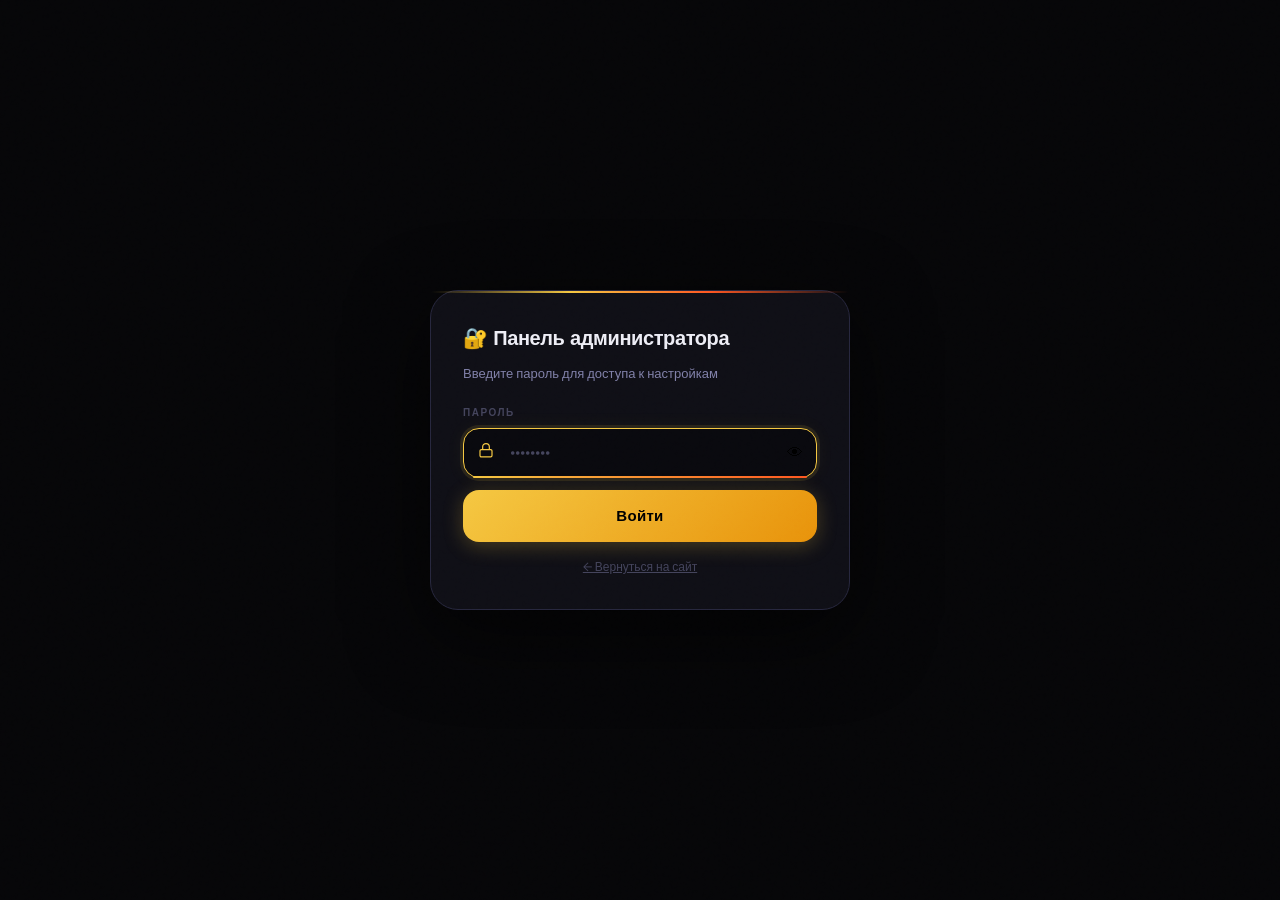
<file: admin.html>
<!DOCTYPE html>
<html lang="ru" data-theme="dark">
<head>
  <meta charset="UTF-8">
  <meta name="viewport" content="width=device-width, initial-scale=1">
  <title>Admin — Business School Amanat</title>
  <meta name="robots" content="noindex, nofollow">
  <link rel="icon" href="data:image/svg+xml,<svg xmlns='http://www.w3.org/2000/svg' viewBox='0 0 100 100'><text y='.9em' font-size='90'>🔐</text></svg>">
  <link rel="preconnect" href="https://fonts.googleapis.com">
  <link rel="preconnect" href="https://fonts.gstatic.com" crossorigin>
  <link rel="stylesheet" href="https://fonts.googleapis.com/css2?family=Syne:wght@400;600;700;800&family=DM+Sans:ital,opsz,wght@0,9..40,300;0,9..40,400;0,9..40,500;0,9..40,600;1,9..40,400&family=JetBrains+Mono:wght@400;500;700&display=swap">
  <link rel="stylesheet" href="style.css">
  <link rel="stylesheet" href="platform.css">
  <style>
    body { display:flex; align-items:center; justify-content:center; min-height:100vh; padding:24px; }
    #admin-gate { width:100%; max-width:420px; }
    #admin-panel { width:100%; max-width:680px; display:none; }
    .admin-header { display:flex; align-items:center; gap:12px; margin-bottom:24px; }
    .admin-header h1 { font-size:20px; font-weight:700; margin:0; }
    .admin-back { color:var(--text3); text-decoration:none; font-size:13px; margin-left:auto; }
    .admin-back:hover { color:var(--gold); }
  </style>
</head>
<body>

<!-- ─── GATE: Password ─────────────────────────────────────── -->
<div id="admin-gate" class="modal" style="position:relative;padding:32px">
  <h3 class="modal-h">🔐 Панель администратора</h3>
  <p class="modal-sub">Введите пароль для доступа к настройкам</p>
  <div class="field">
    <label class="field-label">Пароль</label>
    <div class="field-wrap">
      <span class="field-icon">
        <svg width="16" height="16" viewBox="0 0 24 24" fill="none" stroke="currentColor" stroke-width="1.8"><rect x="3" y="11" width="18" height="11" rx="2" ry="2"/><path d="M7 11V7a5 5 0 0 1 10 0v4"/></svg>
      </span>
      <input type="password" id="admin-pw-input" placeholder="••••••••" class="field-input" onkeydown="if(event.key==='Enter') checkAdminPw()" style="padding-right:44px">
      <button id="admin-pw-show-btn" onclick="toggleAdminPwShow()" type="button" style="position:absolute;right:10px;top:50%;transform:translateY(-50%);background:none;border:none;cursor:pointer;font-size:16px;padding:4px;z-index:2">👁</button>
      <div class="field-border-anim"></div>
    </div>
  </div>
  <div class="msg error" id="pw-error"></div>
  <button onclick="checkAdminPw()" class="login-btn" style="margin-top:12px">
    <span class="btn-content"><span>Войти</span></span>
  </button>
  <p style="text-align:center;margin-top:16px;font-size:12px;color:var(--text3)">
    <a href="index.html" style="color:var(--text3)">← Вернуться на сайт</a>
  </p>
</div>

<!-- ─── ADMIN PANEL ─────────────────────────────────────────── -->
<div id="admin-panel">
  <div class="admin-header">
    <span style="font-size:22px">⚙️</span>
    <h1>Настройки администратора</h1>
    <a href="index.html" class="admin-back">← На сайт</a>
  </div>

  <div class="modal" style="position:relative;padding:28px">
    <p class="modal-sub">Управление подключением к Google Sheets и базой данных.</p>

    <!-- Диагностика -->
    <div class="admin-diag-box" id="admin-diag-box">
      <div class="admin-diag-row">
        <span class="admin-diag-label">Google Sheets (Лист2)</span>
        <span class="admin-diag-status" id="diag-sheet2">⏳ не проверено</span>
      </div>
      <div class="admin-diag-row">
        <span class="admin-diag-label">Apps Script (авторизация)</span>
        <span class="admin-diag-status" id="diag-script">⏳ не проверено</span>
      </div>
      <button onclick="runAdminDiag()" class="admin-diag-btn" id="admin-diag-run-btn">
        <svg width="13" height="13" viewBox="0 0 24 24" fill="none" stroke="currentColor" stroke-width="2.5"><polyline points="23 4 23 10 17 10"/><path d="M20.49 15a9 9 0 1 1-.49-3.22"/></svg>
        Проверить соединение
      </button>
    </div>

    <!-- Sheet ID -->
    <div class="field" style="margin-top:16px">
      <label class="field-label">Google Sheets ID</label>
      <div class="field-wrap">
        <input type="text" id="admin-gs-input" placeholder="ID таблицы (из URL)" class="field-input" style="padding-left:16px">
        <div class="field-border-anim"></div>
      </div>
    </div>

    <!-- Apps Script URL -->
    <div class="field" style="margin-top:10px">
      <label class="field-label">Apps Script URL (для авторизации)</label>
      <div class="field-wrap">
        <input type="text" id="admin-script-input" placeholder="https://script.google.com/macros/s/..." class="field-input" style="padding-left:16px">
        <div class="field-border-anim"></div>
      </div>
    </div>

    <!-- Admin Key (доступ к списку студентов) -->
    <div class="field" style="margin-top:10px">
      <label class="field-label">Admin Key (доступ к списку студентов)</label>
      <div class="field-wrap">
        <input type="text" id="admin-key-input" placeholder="секретный ключ из Apps Script (ADMIN_KEY)" class="field-input" style="padding-left:16px">
        <div class="field-border-anim"></div>
      </div>
      <p class="lp-iin-note">⚠️ Этот ключ хранится только в этом браузере (localStorage) и передаётся при поиске студентов. Он виден в коде страницы и сетевых запросах — не публикуйте скриншоты сетевой панели браузера с открытой админкой.</p>
    </div>

    <div style="display:flex;gap:10px;margin-top:12px;flex-wrap:wrap">
      <button onclick="saveAdmin()" class="login-btn" style="flex:1;min-width:140px">
        <span class="btn-content"><span>💾 Сохранить</span></span>
      </button>
      <button onclick="runAdminDiag()" class="login-btn" style="flex:1;min-width:140px;background:var(--surface3)!important;color:var(--text)!important">
        <span class="btn-content"><span>🔍 Диагностика</span></span>
      </button>
    </div>

    <div id="admin-diag-log" class="admin-diag-log" style="display:none"></div>

    <div class="hint-box" style="margin-top:16px">
      <strong>📋 Структура Google Таблицы</strong>
      <strong style="display:block;margin-top:14px;color:var(--text)">📌 Лист1 — список студентов</strong>
      <table class="sheet-table" style="margin-top:6px">
        <tr><th>Столбец</th><th>Содержимое</th><th>Пример</th></tr>
        <tr><td>A (0)</td><td>ИИН</td><td>123456789012</td></tr>
        <tr><td>B (1)</td><td>Имя студента</td><td>Нурлан Нурланов</td></tr>
        <tr><td>C (2)</td><td>Адрес / доп. инфо</td><td>Алматы</td></tr>
        <tr><td>D (3)</td><td>Телефон</td><td>+77771234567</td></tr>
        <tr><td>E (4)</td><td>Согласие</td><td>Да</td></tr>
        <tr><td>K (10)</td><td>Статус доступа</td><td>✅ РАЗРЕШЕНО</td></tr>
        <tr><td>L (11)</td><td>Статус оплаты</td><td>✅ ОПЛАЧЕНО</td></tr>
      </table>
      <p style="margin-top:8px;font-size:11px;color:var(--text3);line-height:1.8">
        ⚠️ Строки F–J (5–9) — служебные данные (лид, проект и т.д.)<br>
        ✅ РАЗРЕШЕНО / ✅ РҰҚСАТ — доступ открыт<br>
        ✅ ОПЛАЧЕНО / ✅ ТӨЛЕНДІ — оплата подтверждена
      </p>
      <strong style="display:block;margin-top:14px;color:var(--text)">📌 Лист2 — настройки (столбец A)</strong>
      <table class="sheet-table" style="margin-top:6px">
        <tr><th>Ячейка</th><th>Содержимое</th></tr>
        <tr><td>A3</td><td>Ссылка каталог Фулфилмент</td></tr>
        <tr><td>A4</td><td>Ссылка каталог Золото / Алтын</td></tr>
        <tr><td>A5</td><td>Ссылка WhatsApp куратора</td></tr>
        <tr><td>A6</td><td>Ссылка Telegram куратора</td></tr>
        <tr><td>A7</td><td>Ссылка ТГ-канал отзывов</td></tr>
        <tr><td>A10</td><td>URL или ID YouTube hero-видео (в т.ч. Shorts)</td></tr>
        <tr><td>A11</td><td>JSON конфига таймера акции</td></tr>
        <tr><td style="color:var(--gold)">A12</td><td style="color:var(--gold)">JSON текстов постера — синхронизируется между всеми устройствами</td></tr>
        <tr><td style="color:var(--gold)">A13</td><td style="color:var(--gold)">Apps Script URL — автосинхронизация между всеми устройствами</td></tr>
      </table>
      <p style="margin-top:8px;font-size:11px;color:var(--text3);line-height:1.8">
        💡 Структура курсов и уроков редактируется в разделе <strong>«Редактор курсов и уроков»</strong> ниже.
      </p>
    </div>

    <!-- ══ ВИДЕО-ПРЕВЬЮ В HERO ══════════════════════════════════════ -->
    <div class="admin-video-block" id="admin-video-block">
      <div class="admin-video-block-header">
        <span class="admin-video-block-icon">🎬</span>
        <div>
          <div class="admin-video-block-title">Видео-превью в Hero-блоке</div>
          <div class="admin-video-block-sub">Короткое видео (15–30 сек) с результатом студента — показывается на главной странице до входа</div>
        </div>
        <div class="admin-video-status" id="admin-video-status">
          <span class="admin-video-status-dot" id="admin-video-status-dot"></span>
          <span id="admin-video-status-text">не задано</span>
        </div>
      </div>
      <div class="field" style="margin-top:14px">
        <label class="field-label">YouTube ID видео</label>
        <div class="field-wrap">
          <input type="text" id="admin-video-id-input" class="field-input" placeholder="Например: dQw4w9WgXcQ" style="padding-left:16px" oninput="previewAdminVideoId(this.value)">
          <div class="field-border-anim"></div>
        </div>
      </div>
      <div class="admin-video-preview-row" id="admin-video-preview-row" style="display:none">
        <span class="admin-video-preview-label">Ссылка:</span>
        <a class="admin-video-preview-link" id="admin-video-preview-link" href="#" target="_blank" rel="noopener">—</a>
      </div>
      <label style="display:flex;align-items:center;gap:8px;margin-top:10px;
                    font-size:13px;color:var(--text2);cursor:pointer">
        <input type="checkbox" id="admin-video-is-shorts"
               style="accent-color:var(--gold);width:16px;height:16px">
        Это Shorts-видео (вертикальное 9:16)
      </label>
      <div class="admin-video-hint">
        <strong>📋 Как найти YouTube ID:</strong><br>
        Откройте видео на YouTube → скопируйте ссылку<br>
        <code class="hint-code">https://youtu.be/<strong>dQw4w9WgXcQ</strong></code> → ID = <strong>dQw4w9WgXcQ</strong><br>
        <code class="hint-code">https://youtube.com/watch?v=<strong>dQw4w9WgXcQ</strong></code> → ID = <strong>dQw4w9WgXcQ</strong><br><br>
        <strong>💡 Идеальное видео:</strong> 15–30 секунд, без звука (mute), скриншот отчёта Kaspi или WB с реальными продажами.
      </div>

      <!-- ══ ТЕКСТ НА ПОСТЕРЕ ══════════════════════════════════════ -->
      <div style="margin-top:18px;padding-top:16px;border-top:1px solid var(--surface3)">
        <div style="font-size:13px;font-weight:600;color:var(--text);margin-bottom:12px">🖼 Текст на постере видео</div>

        <div style="display:grid;grid-template-columns:1fr 1fr;gap:10px">
          <div class="field">
            <label class="field-label">Метка RU</label>
            <div class="field-wrap">
              <input type="text" id="admin-hvr-label-ru" class="field-input" placeholder="Результат студента" style="padding-left:16px" autocomplete="off" autocomplete="off">
              <div class="field-border-anim"></div>
            </div>
          </div>
          <div class="field">
            <label class="field-label">Метка KZ</label>
            <div class="field-wrap">
              <input type="text" id="admin-hvr-label-kz" class="field-input" placeholder="Студент нәтижесі" style="padding-left:16px" autocomplete="off" autocomplete="off">
              <div class="field-border-anim"></div>
            </div>
          </div>
        </div>

        <div class="field" style="margin-top:10px">
          <label class="field-label">Сумма дохода (одна для всех языков)</label>
          <div class="field-wrap">
            <input type="text" id="admin-hvr-amount" class="field-input" placeholder="₸ 847 200" style="padding-left:16px" autocomplete="off" autocomplete="off">
            <div class="field-border-anim"></div>
          </div>
        </div>

        <div style="display:grid;grid-template-columns:1fr 1fr;gap:10px;margin-top:10px">
          <div class="field">
            <label class="field-label">Период RU</label>
            <div class="field-wrap">
              <input type="text" id="admin-hvr-period-ru" class="field-input" placeholder="за первый месяц на Kaspi" style="padding-left:16px" autocomplete="off" autocomplete="off">
              <div class="field-border-anim"></div>
            </div>
          </div>
          <div class="field">
            <label class="field-label">Период KZ</label>
            <div class="field-wrap">
              <input type="text" id="admin-hvr-period-kz" class="field-input" placeholder="Kaspi-де бірінші айда" style="padding-left:16px" autocomplete="off" autocomplete="off">
              <div class="field-border-anim"></div>
            </div>
          </div>
        </div>

        <div style="display:grid;grid-template-columns:1fr 1fr;gap:10px;margin-top:10px">
          <div class="field">
            <label class="field-label">Подпись под плеем RU</label>
            <div class="field-wrap">
              <input type="text" id="admin-hvr-duration-ru" class="field-input" placeholder="▶ 28 сек · реальные продажи" style="padding-left:16px" autocomplete="off" autocomplete="off">
              <div class="field-border-anim"></div>
            </div>
          </div>
          <div class="field">
            <label class="field-label">Подпись под плеем KZ</label>
            <div class="field-wrap">
              <input type="text" id="admin-hvr-duration-kz" class="field-input" placeholder="▶ 28 сек · нақты сатылым" style="padding-left:16px" autocomplete="off" autocomplete="off">
              <div class="field-border-anim"></div>
            </div>
          </div>
        </div>

        <div style="margin-top:8px;padding:8px 12px;background:var(--surface3);border-radius:8px;font-size:11px;color:var(--text3);line-height:1.6">
          💡 Пустые поля — используются значения по умолчанию. Изменения вступают в силу при нажатии «Сохранить».
        </div>
      </div>

      <div style="display:flex;gap:10px;margin-top:14px;flex-wrap:wrap">
        <button onclick="saveAdminVideoId()" class="login-btn" style="flex:1;min-width:120px">
          <span class="btn-content"><span>💾 Сохранить</span></span>
        </button>
        <button onclick="clearAdminVideoId()" class="login-btn" style="flex:1;min-width:120px;background:var(--surface3)!important;color:var(--text2)!important">
          <span class="btn-content"><span>🗑 Убрать видео</span></span>
        </button>
      </div>
    </div>

    <!-- ══ ТАЙМЕР АКЦИИ ════════════════════════════════════════════ -->
    <div class="admin-video-block" id="admin-timer-block" style="margin-top:20px">
      <div class="admin-video-block-header">
        <span class="admin-video-block-icon">⏱️</span>
        <div>
          <div class="admin-video-block-title">Таймер акции</div>
          <div class="admin-video-block-sub">Управляет обратным отсчётом на лендинге</div>
        </div>
        <div class="admin-video-status" id="admin-timer-status">
          <span class="admin-video-status-dot" id="admin-timer-status-dot"></span>
          <span id="admin-timer-status-text">загрузка...</span>
        </div>
      </div>

      <!-- Режим -->
      <div style="display:flex;gap:16px;margin-top:16px;flex-wrap:wrap">
        <label style="display:flex;align-items:center;gap:8px;cursor:pointer;font-size:14px;color:var(--text)">
          <input type="radio" name="timer-mode" id="timer-mode-float" value="float"
                 onchange="onTimerModeChange()" style="accent-color:var(--gold);width:16px;height:16px">
          Плавающий (X дней от визита)
        </label>
        <label style="display:flex;align-items:center;gap:8px;cursor:pointer;font-size:14px;color:var(--text)">
          <input type="radio" name="timer-mode" id="timer-mode-fixed" value="fixed"
                 onchange="onTimerModeChange()" style="accent-color:var(--gold);width:16px;height:16px">
          Фиксированная дата
        </label>
      </div>

      <!-- Плавающий: количество дней -->
      <div id="timer-float-row" class="field" style="margin-top:14px">
        <label class="field-label">Количество дней от первого визита</label>
        <div class="field-wrap">
          <input type="number" id="timer-days-input" min="1" max="365" value="3"
                 class="field-input" style="padding-left:16px">
          <div class="field-border-anim"></div>
        </div>
      </div>

      <!-- Фиксированный: дата и время -->
      <div id="timer-fixed-row" class="field" style="margin-top:14px;display:none">
        <label class="field-label">Дата и время окончания акции</label>
        <div class="field-wrap">
          <input type="datetime-local" id="timer-fixed-input"
                 class="field-input" style="padding-left:16px;color-scheme:dark">
          <div class="field-border-anim"></div>
        </div>
      </div>

      <!-- Текущий статус таймера -->
      <div id="admin-timer-info" style="margin-top:12px;padding:10px 14px;background:var(--surface3);border-radius:8px;font-size:12px;color:var(--text2);line-height:1.7;display:none"></div>

      <div style="display:flex;gap:10px;margin-top:14px;flex-wrap:wrap">
        <button onclick="saveTimerConfig()" class="login-btn" style="flex:1;min-width:140px">
          <span class="btn-content"><span>💾 Сохранить таймер</span></span>
        </button>
        <button onclick="resetTimerDeadline()" class="login-btn" style="flex:1;min-width:140px;background:var(--surface3)!important;color:var(--text2)!important">
          <span class="btn-content"><span>🔄 Сбросить таймер</span></span>
        </button>
      </div>

      <div class="admin-video-hint" style="margin-top:14px">
        <strong>💡 Режимы работы:</strong><br>
        <strong>Плавающий</strong> — каждый посетитель видит таймер, начинающийся заново (X дней от его первого визита).<br>
        <strong>Фиксированная дата</strong> — все видят одинаковый дедлайн. По истечении таймер останавливается на 00:00:00.<br><br>
        <strong>🔄 Сбросить таймер</strong> — удаляет сохранённый дедлайн из браузера. При следующем открытии лендинга таймер запустится заново по текущим настройкам.
      </div>
    </div>
    <div id="admin-save-msg" class="msg" style="margin-top:12px;display:none"></div>

    <!-- ══ СТУДЕНТЫ ══════════════════════════════════════════════ -->
    <div class="admin-video-block" id="admin-students-block" style="margin-top:20px">
      <div class="admin-video-block-header">
        <span class="admin-video-block-icon">👥</span>
        <div>
          <div class="admin-video-block-title">Управление студентами</div>
          <div class="admin-video-block-sub">Просмотр, поиск, блокировка студентов из Лист1</div>
        </div>
      </div>
      <div style="display:flex;gap:10px;margin-top:14px;flex-wrap:wrap;align-items:center">
        <div class="field-wrap" style="flex:1;min-width:180px">
          <input type="text" id="admin-students-search" class="field-input" placeholder="ИИН, телефон или имя..."
            style="padding-left:16px"
            oninput="onStudentSearchInput(this.value)"
            onkeydown="if(event.key==='Enter') searchOrLoadStudents()">
          <div class="field-border-anim"></div>
        </div>
        <button onclick="searchOrLoadStudents()" class="login-btn" style="min-width:130px">
          <span class="btn-content"><span>🔍 Найти</span></span>
        </button>
      </div>
      <div id="admin-students-hint" style="margin-top:6px;font-size:11px;color:var(--text3)">
        Поиск по ИИН, номеру телефона или имени. Пустое поле — загрузит весь список.
      </div>
      <div id="admin-students-status" style="margin-top:8px;font-size:12px;color:var(--text3);display:none"></div>
      <div id="admin-students-table-wrap" style="margin-top:14px;display:none;overflow-x:auto">
        <table id="admin-students-table" style="width:100%;border-collapse:collapse;font-size:12px">
          <thead>
            <tr style="border-bottom:1px solid var(--surface3);color:var(--text3);text-align:left">
              <th style="padding:8px 10px">ИИН</th>
              <th style="padding:8px 10px">Имя</th>
              <th style="padding:8px 10px">Телефон</th>
              <th style="padding:8px 10px">Статус</th>
              <th style="padding:8px 10px">Действие</th>
            </tr>
          </thead>
          <tbody id="admin-students-tbody"></tbody>
        </table>
      </div>
    </div>

    <!-- ══ РЕДАКТОР КУРСОВ ════════════════════════════════════════ -->
    <div class="admin-video-block" id="admin-course-editor-block" style="margin-top:20px">
      <div class="admin-video-block-header">
        <span class="admin-video-block-icon">✏️</span>
        <div>
          <div class="admin-video-block-title">Редактор курсов и уроков</div>
          <div class="admin-video-block-sub">Добавляйте, редактируйте и удаляйте курсы и уроки прямо из браузера</div>
        </div>
      </div>

      <!-- Шаг 1: загрузить данные -->
      <div style="display:flex;gap:10px;margin-top:14px;flex-wrap:wrap">
        <button onclick="ceLoad()" class="login-btn" style="flex:1;min-width:140px">
          <span class="btn-content"><span>📥 Загрузить курсы</span></span>
        </button>
        <button onclick="ceAddCourse()" class="login-btn" id="ce-add-course-btn"
          style="flex:1;min-width:140px;background:var(--surface3)!important;color:var(--text2)!important;display:none">
          <span class="btn-content"><span>➕ Добавить курс</span></span>
        </button>
      </div>

      <div id="ce-status" style="margin-top:8px;font-size:12px;color:var(--text3);display:none"></div>
      <div id="ce-hint" class="admin-video-hint" style="margin-top:12px">
        <strong>💡 Формат уроков:</strong><br>
        🎬 Видео: <code class="hint-code">https://youtu.be/ID|Название урока</code><br>
        🎬 Shorts: <code class="hint-code">https://youtube.com/shorts/ID|Название</code><br>
        📝 Заголовок раздела: <code class="hint-code">header:Название раздела</code><br>
        🖼 Картинка: <code class="hint-code">img:https://url|Подпись</code><br>
        📎 Файл: <code class="hint-code">file:https://url|Название</code><br>
        🔗 Ссылка: <code class="hint-code">link:https://url|Текст</code><br>
        💬 Текст: <code class="hint-code">text:Любой текст</code>
      </div>

      <!-- Список курсов -->
      <div id="ce-courses-wrap" style="margin-top:16px;display:none"></div>
    </div>

    <!-- Модальное окно редактора курса -->
    <div id="ce-modal-overlay" style="display:none;position:fixed;inset:0;background:rgba(0,0,0,.7);z-index:9999;align-items:center;justify-content:center;padding:16px">
      <div style="background:var(--surface);border-radius:16px;width:100%;max-width:600px;max-height:90vh;overflow-y:auto;padding:24px;position:relative">
        <button onclick="ceCloseModal()" style="position:absolute;top:14px;right:14px;background:var(--surface3);border:none;color:var(--text);width:28px;height:28px;border-radius:50%;cursor:pointer;font-size:16px;display:flex;align-items:center;justify-content:center">✕</button>
        <div id="ce-modal-content"></div>
      </div>
    </div>

    <!-- ══ НАСТРОЙКИ ВХОДА ════════════════════════════════════════ -->
    <div class="admin-video-block" id="admin-login-settings-block" style="margin-top:20px">
      <div class="admin-video-block-header">
        <span class="admin-video-block-icon">🔒</span>
        <div>
          <div class="admin-video-block-title">Настройки входа</div>
          <div class="admin-video-block-sub">Ограничения попыток входа и длительность блокировки</div>
        </div>
      </div>
      <div style="display:flex;gap:12px;margin-top:14px;flex-wrap:wrap">
        <div style="flex:1;min-width:160px">
          <label class="field-label">Попыток до блокировки</label>
          <div class="field-wrap" style="margin-top:4px">
            <input type="number" id="admin-max-attempts" class="field-input" value="5" min="1" max="20" style="padding-left:16px">
            <div class="field-border-anim"></div>
          </div>
        </div>
        <div style="flex:1;min-width:160px">
          <label class="field-label">Блокировка (минут)</label>
          <div class="field-wrap" style="margin-top:4px">
            <input type="number" id="admin-block-duration" class="field-input" value="10" min="1" max="1440" style="padding-left:16px">
            <div class="field-border-anim"></div>
          </div>
        </div>
      </div>
      <button onclick="saveLoginSettings()" class="login-btn" style="margin-top:12px">
        <span class="btn-content"><span>💾 Сохранить настройки входа</span></span>
      </button>
      <div id="admin-login-settings-status" style="margin-top:8px;font-size:13px;color:#22c48a;display:none"></div>
    </div>

  </div>
</div>

<script src="translations.js"></script>
<script src="app-core.js" defer></script>
<script>
  // ─── Standalone admin page auth & UI ──────────────────────────────
  const ADMIN_PW_KEY = 'amanat_admin_pw';
  let _adminLessonsLang = 'ru';

  function setAdminLessonsLang(l) {
    _adminLessonsLang = l;
    const btnRu = document.getElementById('admin-lessons-lang-ru');
    const btnKz = document.getElementById('admin-lessons-lang-kz');
    if (btnRu) {
      btnRu.style.background   = l === 'ru' ? 'var(--gold)' : 'transparent';
      btnRu.style.color        = l === 'ru' ? '#000' : 'var(--text2)';
      btnRu.style.borderColor  = l === 'ru' ? 'var(--gold)' : 'var(--surface3)';
    }
    if (btnKz) {
      btnKz.style.background   = l === 'kz' ? 'var(--gold)' : 'transparent';
      btnKz.style.color        = l === 'kz' ? '#000' : 'var(--text2)';
      btnKz.style.borderColor  = l === 'kz' ? 'var(--gold)' : 'var(--surface3)';
    }
    loadAdminLessons();
  }

  async function checkAdminPw() {
    const input = document.getElementById('admin-pw-input');
    const errEl = document.getElementById('pw-error');
    const pw = input ? input.value : '';
    const buf = await crypto.subtle.digest('SHA-256', new TextEncoder().encode(pw));
    const hash = [...new Uint8Array(buf)].map(x => x.toString(16).padStart(2,'0')).join('');
    const HASH = '7404297e91a4ab5b540fceefb2c0030cc24965b1ac4591c774435421b5d8b9ad';
    if (hash === HASH) {
      document.getElementById('admin-gate').style.display = 'none';
      document.getElementById('admin-panel').style.display = 'block';
      _loadAdminFields();
    } else {
      if (errEl) { errEl.textContent = '❌ Неверный пароль. Проверьте: латинская N, цифры 20020216, два символа $$ в конце. Введено символов: ' + pw.length; errEl.style.display = 'block'; }
      // НЕ очищаем поле — чтобы можно было увидеть что введено
    }
  }

  function toggleAdminPwShow() {
    const input = document.getElementById('admin-pw-input');
    const btn = document.getElementById('admin-pw-show-btn');
    if (!input) return;
    if (input.type === 'password') {
      input.type = 'text';
      if (btn) btn.textContent = '🙈';
    } else {
      input.type = 'password';
      if (btn) btn.textContent = '👁';
    }
  }

  async function _loadAdminFields() {
    const gsInput = document.getElementById('admin-gs-input');
    const scriptInput = document.getElementById('admin-script-input');
    if (gsInput) gsInput.value = localStorage.getItem('gs_sheet_id') || '';
    const localScriptUrl = localStorage.getItem('bs_script_url') || '';
    if (scriptInput) scriptInput.value = localScriptUrl;

    const _hf = (id, val) => { const el = document.getElementById(id); if (el) el.value = val || ''; };

    // ── СНАЧАЛА заполняем из localStorage (мгновенно) ──────────
    let hvrCfg = {};
    try { hvrCfg = JSON.parse(localStorage.getItem('bs_hero_poster_texts') || '{}'); } catch(_) {}
    const videoId = localStorage.getItem('bs_hero_video_id') || '';
    const videoInput = document.getElementById('admin-video-id-input');
    if (videoInput) videoInput.value = videoId;
    _updateVideoStatus(videoId);
    const savedHeroUrl = localStorage.getItem('bs_hero_video_url') || '';
    const shortsChk = document.getElementById('admin-video-is-shorts');
    if (shortsChk) shortsChk.checked = /\/shorts\//i.test(savedHeroUrl);
    _hf('admin-hvr-label-ru',    hvrCfg.labelRU);
    _hf('admin-hvr-label-kz',    hvrCfg.labelKZ);
    _hf('admin-hvr-amount',      hvrCfg.amount);
    _hf('admin-hvr-period-ru',   hvrCfg.periodRU);
    _hf('admin-hvr-period-kz',   hvrCfg.periodKZ);
    _hf('admin-hvr-duration-ru', hvrCfg.durationRU);
    _hf('admin-hvr-duration-kz', hvrCfg.durationKZ);
    _loadTimerFields();
    loadLoginSettings();

    // ── ЗАТЕМ загружаем актуальные данные из Google Sheets ──────
    // Sheets — единственный источник правды, перезаписывает localStorage
    const gsId = localStorage.getItem('gs_sheet_id') || '';
    if (!gsId) return;

    const _syncMsg = document.getElementById('admin-save-msg');
    const _showSync = (text, type) => {
      if (!_syncMsg) return;
      _syncMsg.textContent = text;
      _syncMsg.className = 'msg ' + type;
      _syncMsg.style.display = 'block';
    };
    _showSync('🔄 Загружаю актуальные данные из Google Sheets...', 'success');

    try {
      const _url = `https://docs.google.com/spreadsheets/d/${gsId}/gviz/tq?tqx=out:csv&sheet=Лист2&_cb=${Date.now()}`;
      const _res = await fetch(_url);
      if (!_res.ok) throw new Error('HTTP ' + _res.status);
      const _csv = await _res.text();
      const _lines = _csv.split('\n');

      // Вспомогательная функция: убрать CSV-кавычки
      const _unquote = s => (s || '').replace(/^"+|"+$/g, '').trim();

      // A10 — hero video URL
      const _a10 = _unquote(_lines[9]);
      if (_a10) {
        // Определяем ID из URL
        let _vid = _a10, _vurl = _a10;
        const _patterns = [
          /youtube\.com\/shorts\/([\w-]{11})/,
          /youtu\.be\/([\w-]{11})/,
          /youtube\.com\/watch\?v=([\w-]{11})/,
          /[?&]v=([\w-]{11})/,
        ];
        for (const p of _patterns) { const m = _a10.match(p); if (m) { _vid = m[1]; break; } }
        if (/^[\w-]{11}$/.test(_a10)) _vid = _a10;
        localStorage.setItem('bs_hero_video_id', _vid);
        localStorage.setItem('bs_hero_video_url', _vurl);
        if (videoInput) videoInput.value = _vid;
        _updateVideoStatus(_vid);
        if (shortsChk) shortsChk.checked = /\/shorts\//i.test(_vurl);
      }

      // A12 — poster texts JSON
      const _a12raw = _unquote(_lines[11]);
      if (_a12raw) {
        try {
          // CSV может двойно экранировать кавычки: "" → "
          const _a12clean = _a12raw.replace(/""/g, '"');
          const _cfg = JSON.parse(_a12clean);
          // Обновляем поля и localStorage
          localStorage.setItem('bs_hero_poster_texts', JSON.stringify(_cfg));
          _hf('admin-hvr-label-ru',    _cfg.labelRU);
          _hf('admin-hvr-label-kz',    _cfg.labelKZ);
          _hf('admin-hvr-amount',      _cfg.amount);
          _hf('admin-hvr-period-ru',   _cfg.periodRU);
          _hf('admin-hvr-period-kz',   _cfg.periodKZ);
          _hf('admin-hvr-duration-ru', _cfg.durationRU);
          _hf('admin-hvr-duration-kz', _cfg.durationKZ);
        } catch(_je) {
          console.warn('[admin] A12 JSON parse error:', _je, 'raw:', _a12raw);
        }
      }

      // A11 — timer config
      const _a11raw = _unquote(_lines[10]);
      if (_a11raw) {
        try {
          const _a11clean = _a11raw.replace(/""/g, '"');
          JSON.parse(_a11clean); // валидируем
          localStorage.setItem('lp_timer_config', _a11clean);
          _loadTimerFields();
        } catch(_) {}
      }

      // A13 — script URL
      const _a13 = _unquote(_lines[12]);
      if (_a13 && _a13.startsWith('https://script.google.com/')) {
        localStorage.setItem('bs_script_url', _a13);
        if (scriptInput) scriptInput.value = _a13;
      }

      _showSync('✅ Данные загружены из Google Sheets — актуальная версия.', 'success');
      setTimeout(() => { if (_syncMsg) _syncMsg.style.display = 'none'; }, 3000);

    } catch(_e) {
      console.warn('[admin] Sheets load error:', _e);
      _showSync('⚠️ Не удалось загрузить из Sheets — показаны локальные данные.', 'error');
      setTimeout(() => { if (_syncMsg) _syncMsg.style.display = 'none'; }, 4000);
    }
  }

  async function _saveSettingsToSheet(updates) {
    const scriptUrl = localStorage.getItem('bs_script_url') || '';
    if (!scriptUrl) {
      console.warn('[admin] bs_script_url не задан — запись в Sheets пропущена');
      return false;
    }
    try {
      const res = await fetch(scriptUrl, {
        method: 'POST',
        headers: { 'Content-Type': 'text/plain' },
        body: JSON.stringify({ command: 'updateSettings', updates, key: localStorage.getItem('bs_admin_key') || '' }),
      });
      if (!res.ok) { console.error('[admin] Apps Script HTTP', res.status); return false; }
      const json = await res.json();
      return json.ok === true;
    } catch (e) {
      console.error('[admin] Ошибка записи в Sheets:', e);
      return false;
    }
  }


  async function saveAdmin() {
    const gsId = (document.getElementById('admin-gs-input') || {}).value || '';
    const scriptUrl = (document.getElementById('admin-script-input') || {}).value || '';
    if (gsId) localStorage.setItem('gs_sheet_id', gsId.trim());
    if (scriptUrl) localStorage.setItem('bs_script_url', scriptUrl.trim());
    const msg = document.getElementById('admin-save-msg');
    // Синхронизация Script URL в A13 — другие устройства получат его автоматически
    if (scriptUrl && scriptUrl.trim().startsWith('https://script.google.com/')) {
      const ok = await _saveSettingsToSheet({ A13: scriptUrl.trim() });
      if (msg) {
        msg.textContent = ok
          ? '✅ Сохранено! Script URL записан в Sheets (A13) — настройка синхронизируется для всех устройств.'
          : '✅ Сохранено локально. Запись в Sheets не удалась — проверьте подключение.';
        msg.className = 'msg ' + (ok ? 'success' : 'error');
        msg.style.display = 'block';
        setTimeout(() => msg.style.display = 'none', 5000);
      }
    } else {
      if (msg) { msg.textContent = '✅ Сохранено. Перезагрузите сайт для применения.'; msg.className = 'msg success'; msg.style.display = 'block'; setTimeout(() => msg.style.display = 'none', 4000); }
    }
  }

  function runAdminDiag() {
    const gsId = localStorage.getItem('gs_sheet_id') || '';
    const scriptUrl = localStorage.getItem('bs_script_url') || '';
    const s2 = document.getElementById('diag-sheet2');
    const sc = document.getElementById('diag-script');
    const log = document.getElementById('admin-diag-log');
    const btn = document.getElementById('admin-diag-run-btn');

    if (s2) s2.textContent = '⏳ проверяю...';
    if (sc) sc.textContent = '⏳ проверяю...';
    if (log) { log.style.display = 'block'; log.textContent = ''; }
    if (btn) btn.disabled = true;

    if (gsId) {
      const url = `https://docs.google.com/spreadsheets/d/${gsId}/gviz/tq?tqx=out:csv&sheet=Лист2`;
      fetch(url).then(r => {
        if (s2) s2.textContent = r.ok ? '✅ доступна' : `❌ HTTP ${r.status}`;
        if (log) log.textContent += `Sheet2: ${r.ok ? 'OK' : 'ERROR ' + r.status}\n`;
      }).catch(e => {
        if (s2) s2.textContent = '❌ ошибка соединения';
        if (log) log.textContent += `Sheet2 error: ${e.message}\n`;
      });
    } else {
      if (s2) s2.textContent = '⚠️ ID не задан';
    }

    if (scriptUrl) {
      fetch(scriptUrl + '?check=1').then(r => {
        if (sc) sc.textContent = r.ok ? '✅ доступен' : `❌ HTTP ${r.status}`;
        if (log) log.textContent += `Script: ${r.ok ? 'OK' : 'ERROR ' + r.status}\n`;
      }).catch(e => {
        if (sc) sc.textContent = '❌ ошибка соединения';
        if (log) log.textContent += `Script error: ${e.message}\n`;
      }).finally(() => { if (btn) btn.disabled = false; });
    } else {
      if (sc) sc.textContent = '⚠️ URL не задан';
      if (btn) btn.disabled = false;
    }
  }

  function previewAdminVideoId(val) {
    const row = document.getElementById('admin-video-preview-row');
    const link = document.getElementById('admin-video-preview-link');
    const chk = document.getElementById('admin-video-is-shorts');
    const v = val.trim();
    if (v && row && link) {
      const isShorts = /\/shorts\//i.test(v);
      const cleanId = v.replace(/.*youtu\.be\//, '').replace(/.*[?&]v=/, '').slice(0, 11);
      const url = isShorts ? v : 'https://youtu.be/' + cleanId;
      row.style.display = 'flex';
      link.href = url;
      link.textContent = url;
      if (chk && isShorts) chk.checked = true;
    } else if (row) {
      row.style.display = 'none';
    }
  }

  function _updateVideoStatus(videoId) {
    const dot = document.getElementById('admin-video-status-dot');
    const txt = document.getElementById('admin-video-status-text');
    if (videoId) {
      if (dot) dot.style.background = '#22c55e';
      if (txt) txt.textContent = 'задано: ' + videoId;
    } else {
      if (dot) dot.style.background = 'var(--text3)';
      if (txt) txt.textContent = 'не задано';
    }
  }

  async function saveAdminVideoId() {
    const input = document.getElementById('admin-video-id-input');
    const raw = (input ? input.value : '').trim();

    // Поддерживаем полный URL (в т.ч. Shorts) и голый ID
    let id = '';
    let savedUrl = '';
    const patterns = [
      /youtube\.com\/shorts\/([\w-]{11})/,
      /youtu\.be\/([\w-]{11})/,
      /youtube\.com\/watch\?v=([\w-]{11})/,
      /youtube\.com\/embed\/([\w-]{11})/,
      /[?&]v=([\w-]{11})/,
    ];
    let matched = false;
    for (const p of patterns) {
      const m = raw.match(p);
      if (m) { id = m[1]; savedUrl = raw; matched = true; break; }
    }
    if (!matched) {
      // Голый 11-символьный ID
      if (/^[\w-]{11}$/.test(raw)) {
        id = raw;
        savedUrl = 'https://youtu.be/' + raw;  // всегда сохраняем URL
      }
    }

    // Чекбокс "Это Shorts" — принудительно переключаем URL на shorts-формат
    const isManualShorts = document.getElementById('admin-video-is-shorts')?.checked;
    if (isManualShorts && id && !savedUrl.includes('/shorts/')) {
      savedUrl = 'https://youtube.com/shorts/' + id;
    }

    if (!id && raw) {
      _showAdminMsg('⚠ Не похоже на YouTube ID или ссылку. Проверьте значение.', 'error');
      return;
    }

    // Сохраняем тексты постера независимо от ID
    const _gv = id2 => { const el = document.getElementById(id2); return el ? el.value.trim() : ''; };
    const posterTexts = {
      labelRU:    _gv('admin-hvr-label-ru'),
      labelKZ:    _gv('admin-hvr-label-kz'),
      amount:     _gv('admin-hvr-amount'),
      periodRU:   _gv('admin-hvr-period-ru'),
      periodKZ:   _gv('admin-hvr-period-kz'),
      durationRU: _gv('admin-hvr-duration-ru'),
      durationKZ: _gv('admin-hvr-duration-kz'),
    };

    // Защита от автозаполнения: предупреждаем о подозрительно коротких значениях
    const _posterLabels = { labelRU: 'Метка RU', labelKZ: 'Метка KZ', amount: 'Сумма', periodRU: 'Период RU', periodKZ: 'Период KZ', durationRU: 'Подпись RU', durationKZ: 'Подпись KZ' };
    const _suspicious = Object.entries(posterTexts).filter(([k, v]) => v.length > 0 && v.length <= 3);
    if (_suspicious.length > 0) {
      const _msg = '⚠️ Внимание! Возможно автозаполнение браузера.\n\nПоля с короткими значениями:\n' + _suspicious.map(([k,v]) => _posterLabels[k] + ': \ + v + \\').join('\n') + '\n\nНажмите OK чтобы сохранить, ОТМЕНА — для проверки.';
      if (!confirm(_msg)) return;
    }
    const posterTextsJson = JSON.stringify(posterTexts);
    localStorage.setItem('bs_hero_poster_texts', posterTextsJson);
    if (typeof updateHeroVideoTexts === 'function') updateHeroVideoTexts();
    // Синхронизируем тексты постера в Sheets A12 (читается на всех устройствах)
    const _okA12 = await _saveSettingsToSheet({ A12: posterTextsJson });
    if (!_okA12) {
      console.warn('[admin] A12 не записалась в Sheets — проверьте bs_script_url');
      _showAdminMsg('⚠ Текст постера сохранён локально, но не синхронизирован в Sheets. Проверьте URL скрипта.', 'error');
    }

    if (id) {
      localStorage.setItem('bs_hero_video_id',  id);
      localStorage.setItem('bs_hero_video_url', savedUrl);  // сохраняем полный URL для определения Shorts
      localStorage.removeItem('bs_hero_video_cleared');
      if (input) input.value = id;
      _updateVideoStatus(id);
      const isShort = /\/shorts\//i.test(savedUrl);
      // Сохраняем полный URL в A10 (а не голый ID) — чтобы телефон знал Shorts-формат
      const ok = await _saveSettingsToSheet({ A10: savedUrl || id });
      const typeLabel = isShort ? ' (Shorts ↕)' : '';
      if (ok) {
        _showAdminMsg('✅ Видео и тексты сохранены в Sheets' + typeLabel + '! Изменения видны на всех устройствах.', 'success');
      } else {
        _showAdminMsg('✅ Сохранено локально' + typeLabel + '. Запись в Sheets не удалась — обновите A10 вручную.', 'success');
      }
      if (typeof applyHeroVideo === 'function') applyHeroVideo();
    } else {
      localStorage.removeItem('bs_hero_video_id');
      localStorage.removeItem('bs_hero_video_url');
      _updateVideoStatus('');
      await _saveSettingsToSheet({ A10: '' });
      _showAdminMsg('🗑 Видео убрано. Тексты постера сохранены в Sheets.', 'success');
      if (typeof applyHeroVideo === 'function') applyHeroVideo();
    }
  }

  async function clearAdminVideoId() {
    localStorage.removeItem('bs_hero_video_id');
    localStorage.removeItem('bs_hero_video_url');
    localStorage.setItem('bs_hero_video_cleared', '1');
    const input = document.getElementById('admin-video-id-input');
    if (input) input.value = '';
    _updateVideoStatus('');
    const row = document.getElementById('admin-video-preview-row');
    if (row) row.style.display = 'none';
    // БАГ 3.C: отправляем clear_video в Apps Script → очищает A10 в Лист2
    const scriptUrl = localStorage.getItem('bs_script_url') || '';
    if (scriptUrl) {
      try {
        await fetch(scriptUrl, {
          method: 'POST',
          headers: { 'Content-Type': 'text/plain;charset=utf-8' },
          body: JSON.stringify({ _type: 'clear_video', key: localStorage.getItem('bs_admin_key') || '' }),
        });
        _showAdminMsg('🗑 Видео удалено из Hero и очищено в Google Sheets (A10).', 'success');
      } catch (e) {
        _showAdminMsg('🗑 Видео убрано локально. Очистить A10 в Sheets вручную.', 'success');
      }
    } else {
      _showAdminMsg('🗑 Видео-превью удалено из Hero. Apps Script URL не задан — A10 очистите вручную.', 'success');
    }
  }

  // ─── Timer Admin ──────────────────────────────────────────────────
  function _loadTimerFields() {
    let config = {};
    try { config = JSON.parse(localStorage.getItem('lp_timer_config') || '{}'); } catch(_) {}
    const mode = config.mode || 'float';
    const days = config.days || 3;
    const fixedDate = config.fixedDate || '';

    document.getElementById('timer-mode-float').checked = mode === 'float';
    document.getElementById('timer-mode-fixed').checked = mode === 'fixed';
    document.getElementById('timer-days-input').value = days;
    if (fixedDate) document.getElementById('timer-fixed-input').value = fixedDate;

    _toggleTimerRows(mode);
    _updateTimerStatus(config);
  }

  function onTimerModeChange() {
    const mode = document.querySelector('input[name="timer-mode"]:checked').value;
    _toggleTimerRows(mode);
  }

  function _toggleTimerRows(mode) {
    document.getElementById('timer-float-row').style.display = mode === 'float' ? '' : 'none';
    document.getElementById('timer-fixed-row').style.display = mode === 'fixed' ? '' : 'none';
  }

  function _updateTimerStatus(config) {
    const dot = document.getElementById('admin-timer-status-dot');
    const txt = document.getElementById('admin-timer-status-text');
    const info = document.getElementById('admin-timer-info');
    const mode = config.mode || 'float';

    if (mode === 'fixed' && config.fixedDate) {
      const end = new Date(config.fixedDate);
      const remaining = end - Date.now();
      if (dot) dot.style.background = remaining > 0 ? '#22c55e' : '#ef4444';
      if (txt) txt.textContent = remaining > 0 ? 'фиксированная дата' : 'истекло';
      if (info) {
        const d = end.toLocaleString('ru-RU', { day:'2-digit', month:'2-digit', year:'numeric', hour:'2-digit', minute:'2-digit' });
        const remStr = remaining > 0
          ? `осталось: ${Math.floor(remaining/3600000)}ч ${Math.floor((remaining%3600000)/60000)}м`
          : 'таймер истёк — показывает 00:00:00';
        info.style.display = '';
        info.innerHTML = `📅 Дедлайн: <strong>${d}</strong><br>⏱ ${remStr}`;
      }
    } else {
      const days = config.days || 3;
      if (dot) dot.style.background = '#f59e0b';
      if (txt) txt.textContent = `плавающий · ${days} дн.`;
      // Проверяем сохранённый дедлайн пользователя
      let savedDeadline = null;
      try {
        const saved = JSON.parse(localStorage.getItem('lp_timer_deadline') || 'null');
        if (saved && saved.ts && Date.now() < saved.exp) savedDeadline = saved.ts;
      } catch(_) {}
      if (info) {
        if (savedDeadline) {
          const end = new Date(savedDeadline);
          const remaining = Math.max(0, savedDeadline - Date.now());
          const d = end.toLocaleString('ru-RU', { day:'2-digit', month:'2-digit', year:'numeric', hour:'2-digit', minute:'2-digit' });
          info.style.display = '';
          info.innerHTML = `⏱ Текущий дедлайн (браузер): <strong>${d}</strong><br>осталось: ${Math.floor(remaining/3600000)}ч ${Math.floor((remaining%3600000)/60000)}м`;
        } else {
          info.style.display = '';
          info.innerHTML = `ℹ️ Дедлайн в этом браузере ещё не установлен (запустится при первом открытии лендинга)`;
        }
      }
    }
  }

  async function saveTimerConfig() {
    const mode = document.querySelector('input[name="timer-mode"]:checked').value;
    const days = parseInt(document.getElementById('timer-days-input').value) || 3;
    const fixedDate = document.getElementById('timer-fixed-input').value;

    if (mode === 'fixed' && !fixedDate) {
      _showAdminMsg('⚠ Укажите дату и время окончания акции.', 'error');
      return;
    }

    const config = { mode, days, fixedDate: mode === 'fixed' ? fixedDate : '' };
    const configStr = JSON.stringify(config);
    localStorage.setItem('lp_timer_config', configStr);
    _updateTimerStatus(config);

    const ok = await _saveSettingsToSheet({ A11: configStr });
    if (ok) {
      _showAdminMsg('✅ Таймер сохранён в Sheets! Настройки применятся для всех пользователей.', 'success');
    } else {
      _showAdminMsg('✅ Таймер сохранён локально. Запись в Sheets не удалась — обновите A11 вручную.', 'success');
    }
  }

  function resetTimerDeadline() {
    localStorage.removeItem('lp_timer_deadline');
    let config = {};
    try { config = JSON.parse(localStorage.getItem('lp_timer_config') || '{}'); } catch(_) {}
    _updateTimerStatus(config);
    _showAdminMsg('🔄 Дедлайн сброшен. При следующем открытии лендинга таймер запустится заново.', 'success');
  }

  function _showAdminMsg(text, type) {
    const msg = document.getElementById('admin-save-msg');
    if (msg) {
      msg.textContent = text;
      msg.className = 'msg ' + type;
      msg.style.display = 'block';
      setTimeout(() => msg.style.display = 'none', 4000);
    }
  }

  // ─── Настройки входа ──────────────────────────────────────────────
  function loadLoginSettings() {
    const maxA  = parseInt(localStorage.getItem('bs_max_attempts')  || '5',  10);
    const blockD = parseInt(localStorage.getItem('bs_block_duration') || '10', 10);
    const maxEl  = document.getElementById('admin-max-attempts');
    const durEl  = document.getElementById('admin-block-duration');
    if (maxEl)  maxEl.value  = maxA;
    if (durEl)  durEl.value  = blockD;
  }

  function saveLoginSettings() {
    const maxA  = parseInt((document.getElementById('admin-max-attempts')  || {}).value || '5',  10);
    const blockD = parseInt((document.getElementById('admin-block-duration') || {}).value || '10', 10);
    if (isNaN(maxA)  || maxA  < 1 || maxA  > 20)   { _showAdminMsg('⚠ Попыток: от 1 до 20',    'error'); return; }
    if (isNaN(blockD) || blockD < 1 || blockD > 1440) { _showAdminMsg('⚠ Блокировка: от 1 до 1440 мин', 'error'); return; }
    localStorage.setItem('bs_max_attempts',   maxA);
    localStorage.setItem('bs_block_duration', blockD);
    const st = document.getElementById('admin-login-settings-status');
    if (st) { st.textContent = `✅ Сохранено: ${maxA} попыток, блокировка ${blockD} мин`; st.style.display = 'block'; setTimeout(() => st.style.display = 'none', 3500); }
  }

  // ─── Управление студентами ────────────────────────────────────────
  let _allStudents = [];
  let _lastStudentsLoad = 0;

  // Подсказка при вводе
  function onStudentSearchInput(val) {
    const hint = document.getElementById('admin-students-hint');
    const digits = val.replace(/\D/g, '');
    if (hint) {
      if (digits.length >= 10) {
        hint.textContent = '🔍 Поиск по телефону / ИИН: ' + digits;
        hint.style.color = 'var(--gold)';
      } else if (digits.length >= 6) {
        hint.textContent = '🔍 Поиск по ИИН: ' + digits;
        hint.style.color = 'var(--gold)';
      } else if (val.trim().length > 0) {
        hint.textContent = '🔍 Поиск по имени...';
        hint.style.color = 'var(--text3)';
      } else {
        hint.textContent = 'Поиск по ИИН, номеру телефона или имени. Пустое поле — загрузит весь список.';
        hint.style.color = 'var(--text3)';
      }
    }
  }

  // Главная точка входа — кнопка «Найти»
  async function searchOrLoadStudents() {
    const searchEl = document.getElementById('admin-students-search');
    const query = searchEl ? searchEl.value.trim() : '';
    if (!query) {
      if (!confirm('Загрузить весь список студентов?')) return;
    }
    const needLoad = !_allStudents.length || (Date.now() - _lastStudentsLoad > 120000);
    if (needLoad) {
      await loadStudents(query);
    } else {
      filterStudents(query);
    }
  }

  async function loadStudents(queryAfterLoad) {
    const st   = document.getElementById('admin-students-status');
    const wrap = document.getElementById('admin-students-table-wrap');
    if (st) { st.textContent = '⏳ Загружаю студентов...'; st.style.display = 'block'; }
    try {
      // Список студентов запрашивается напрямую из Apps Script (без Cloudflare-прокси,
      // так как сайт хостится на GitHub Pages, где серверный код не выполняется).
      const adminKey = localStorage.getItem('bs_admin_key') || '';
      const ctrl = new AbortController(); setTimeout(() => ctrl.abort(), 25000);
      const apiUrl = getScriptUrl() + '?action=getStudentList&key=' + encodeURIComponent(adminKey);
      const res = await fetch(apiUrl, { signal: ctrl.signal });
      if (!res.ok) throw new Error('HTTP ' + res.status);
      const data = await res.json();
      if (!data.ok) throw new Error(data.error || 'Ошибка получения списка студентов');
      _allStudents = (data.students || []);
      _lastStudentsLoad = Date.now();
      const q = queryAfterLoad || (document.getElementById('admin-students-search') || {}).value || '';
      if (q) {
        filterStudents(q);
        const found = _allStudents.filter(s => _matchStudent(s, q));
        if (st) st.textContent = found.length
          ? '✅ Найдено: ' + found.length + ' из ' + _allStudents.length + ' студентов'
          : '⚠ Студент не найден (всего в базе: ' + _allStudents.length + ')';
      } else {
        // Пустой поиск — показываем весь список (вызывается только после confirm)
        if (st) st.textContent = '✅ Загружено студентов: ' + _allStudents.length;
        if (wrap) wrap.style.display = 'block';
        _renderStudentsTable(_allStudents);
      }
    } catch(e) {
      const isAbort = e.name === 'AbortError' || e.message.includes('aborted');
      const msg = isAbort
        ? '❌ Таймаут. Проверьте, что Apps Script и ADMIN_KEY настроены верно, затем попробуйте снова.'
        : '❌ Ошибка загрузки: ' + e.message;
      if (st) st.textContent = msg;
    }
  }

  function _parseStudentCSV(text) {
    const rows = [];
    for (const line of text.split(/\r?\n/)) {
      const cells = []; let cur = '', inQ = false;
      for (let i = 0; i < line.length; i++) {
        const ch = line[i];
        if      (ch === '"') inQ = !inQ;
        else if (ch === ',' && !inQ) { cells.push(cur); cur = ''; }
        else    cur += ch;
      }
      cells.push(cur);
      rows.push(cells.map(c => c.trim()));
    }
    return rows;
  }

  function _matchStudent(s, q) {
    const digits = q.replace(/\D/g, '');
    if (digits.length >= 10) {
      // Поиск по телефону или ИИН (10+ цифр)
      const cleanPhone = s.phone.replace(/\D/g, '');
      const cleanIin   = s.iin.replace(/\D/g, '');
      // Нормализуем: если начинается с 8, заменяем на 7
      const normPhone  = cleanPhone.startsWith('8') ? '7' + cleanPhone.slice(1) : cleanPhone;
      const normQuery  = digits.startsWith('8') ? '7' + digits.slice(1) : digits;
      return normPhone.includes(normQuery) || cleanIin.startsWith(digits) || cleanIin === digits;
    }
    if (digits.length >= 6) {
      // Поиск по части ИИН
      return s.iin.replace(/\D/g,'').startsWith(digits);
    }
    return s.name.toLowerCase().includes(q.toLowerCase()) || s.iin.includes(q);
  }

  function filterStudents(query) {
    const q = (query || '').trim();
    const wrap = document.getElementById('admin-students-table-wrap');
    if (!q) {
      // Пустое поле — скрываем таблицу, не показываем весь список
      if (wrap) wrap.style.display = 'none';
      return;
    }
    const filtered = _allStudents.filter(s => _matchStudent(s, q));
    if (wrap) wrap.style.display = 'block';
    _renderStudentsTable(filtered);
  }

  function _renderStudentsTable(list) {
    const tbody = document.getElementById('admin-students-tbody');
    if (!tbody) return;
    if (!list.length) { tbody.innerHTML = '<tr><td colspan="5" style="padding:16px;text-align:center;color:var(--text3)">Студенты не найдены</td></tr>'; return; }
    tbody.innerHTML = list.map(s => {
      const statusBadge = s.blocked
        ? '<span style="color:#ef4444">🔴 Заблокирован</span>'
        : '<span style="color:#22c55e">🟢 Активен</span>';
      const actionBtn = s.blocked
        ? `<button onclick="studentAction('unblock','${s.iin.replace(/'/g,'')}')" style="font-size:11px;padding:4px 10px;border:1px solid #22c55e;background:transparent;color:#22c55e;border-radius:6px;cursor:pointer">✅ Разблок.</button>`
        : `<button onclick="studentAction('block','${s.iin.replace(/'/g,'')}')" style="font-size:11px;padding:4px 10px;border:1px solid #ef4444;background:transparent;color:#ef4444;border-radius:6px;cursor:pointer">🔴 Заблок.</button>`;
      const cleanPhone = s.phone.replace(/^нарушение\s*/i,'').trim();
      return `<tr style="border-bottom:1px solid var(--surface3)">
        <td style="padding:8px 10px;font-family:'JetBrains Mono',monospace;font-size:11px">${s.iin}</td>
        <td style="padding:8px 10px">${s.name || '—'}</td>
        <td style="padding:8px 10px;font-size:11px">${cleanPhone || '—'}</td>
        <td style="padding:8px 10px">${statusBadge}</td>
        <td style="padding:8px 10px">${actionBtn}</td>
      </tr>`;
    }).join('');
  }

  async function studentAction(action, iin) {
    const scriptUrl = localStorage.getItem('bs_script_url') || '';
    if (!scriptUrl) { _showAdminMsg('⚠ Apps Script URL не задан.', 'error'); return; }
    const type = action === 'block' ? 'block_user' : 'unblock_user';
    try {
      const res = await fetch(scriptUrl, {
        method: 'POST',
        headers: { 'Content-Type': 'text/plain;charset=utf-8' },
        body: JSON.stringify({ _type: type, iin, key: localStorage.getItem('bs_admin_key') || '' }),
      });
      const json = await res.json();
      if (json.ok) {
        // Обновляем локальный массив
        const s = _allStudents.find(x => x.iin === iin);
        if (s) {
          s.blocked = action === 'block';
          if (action === 'block') s.phone = 'НАРУШЕНИЕ ' + s.phone.replace(/^нарушение\s*/i,'').trim();
          else s.phone = s.phone.replace(/^нарушение\s*/i,'').trim();
        }
        filterStudents((document.getElementById('admin-students-search') || {}).value || '');
        if (action === 'block') {
          _showAdminMsg('🔴 Студент ' + iin + ' заблокирован.', 'success');
        } else {
          _showAdminMsg('✅ Студент ' + iin + ' разблокирован. Записи о входах очищены — студент может войти заново.', 'success');
        }
      } else {
        _showAdminMsg('❌ Ошибка: ' + (json.error || 'неизвестная ошибка'), 'error');
      }
    } catch(e) {
      _showAdminMsg('❌ Ошибка Apps Script: ' + e.message, 'error');
    }
  }

  // ─── Уроки из Лист2 ─────────────────────────────────────────────
  async function loadAdminLessons() {
    const gsId = localStorage.getItem('gs_sheet_id') || '';
    const st = document.getElementById('admin-lessons-status');
    const content = document.getElementById('admin-lessons-content');
    if (!gsId) {
      if (st) { st.textContent = '⚠ Google Sheets ID не задан.'; st.style.display = 'block'; }
      return;
    }
    if (st) { st.textContent = '⏳ Загружаю уроки...'; st.style.display = 'block'; }
    if (content) content.style.display = 'none';
    try {
      const url = `https://docs.google.com/spreadsheets/d/${gsId}/gviz/tq?tqx=out:csv&sheet=Лист2`;
      const ctrl = new AbortController(); setTimeout(() => ctrl.abort(), 12000);
      const res = await fetch(url, { signal: ctrl.signal });
      if (!res.ok) throw new Error('HTTP ' + res.status);
      const csv = await res.text();
      const rows = _parseStudentCSV(csv);

      // Столбцы: A(0)=настройки, B(1)+C(2)=курс1, D(3)+E(4)=курс2, ...
      const maxCols = rows.reduce((m, r) => Math.max(m, r.length), 0);
      const numCourses = Math.floor((maxCols - 1) / 2);
      let html = '';
      let totalLessons = 0;

      for (let ci = 0; ci < numCourses; ci++) {
        const colKZ = 1 + ci * 2;
        const colRU = 2 + ci * 2;
        const colLinks = _adminLessonsLang === 'ru' ? colRU : colKZ;
        const colAlt   = _adminLessonsLang === 'ru' ? colKZ : colRU;
        let courseName = 'Курс ' + (ci + 1);
        const lessons = [];

        for (let ri = 0; ri < rows.length; ri++) {
          if (ri === 0) {
            const kzName = (rows[0][colKZ] || '').trim();
            const ruName = (rows[0][colRU] || '').trim();
            courseName = (_adminLessonsLang === 'ru' ? ruName : kzName) || ruName || kzName || ('Курс ' + (ci + 1));
            continue;
          }
          const link    = (rows[ri][colLinks] || '').trim();
          const linkAlt = (rows[ri][colAlt]   || '').trim();
          const name = link.includes('|')
            ? link.split('|')[1].trim()
            : (linkAlt.includes('|') ? linkAlt.split('|')[1].trim() : '');
          const finalLink = (link && link.startsWith('http'))
            ? link.split('|')[0].trim()
            : ((linkAlt && linkAlt.startsWith('http')) ? linkAlt.split('|')[0].trim() : '');
          if (!finalLink) continue;
          const lessonName = name || finalLink;
          const isShort = /\/shorts\//i.test(finalLink);
          lessons.push({ link: finalLink, name: lessonName, isShort });
        }
        if (!lessons.length) continue;
        totalLessons += lessons.length;

        html += '<div style="margin-bottom:20px">';
        html += '<div style="font-weight:700;font-size:13px;margin-bottom:8px;color:var(--gold);display:flex;align-items:center;gap:8px">📖 ' + courseName + '<span style="font-size:11px;font-weight:400;color:var(--text3)">' + lessons.length + ' ур.</span></div>';
        html += '<div style="display:flex;flex-direction:column;gap:5px">';
        lessons.forEach(function(l, idx) {
          const shortsBadge = l.isShort ? '<span style="font-size:10px;background:#ff0050;color:#fff;border-radius:4px;padding:1px 6px;margin-left:6px;flex-shrink:0">Shorts</span>' : '';
          html += '<a href="' + l.link + '" target="_blank" rel="noopener" style="font-size:12px;padding:8px 12px;background:var(--surface2);border-radius:8px;color:var(--text);text-decoration:none;display:flex;align-items:center;gap:8px;transition:background .15s" onmouseover="this.style.background=&quot;var(--surface3)&quot;" onmouseout="this.style.background=&quot;var(--surface2)&quot;">';
          html += '<span style="opacity:.4;min-width:22px;font-family:JetBrains Mono,monospace;font-size:10px">' + (idx + 1) + '.</span>';
          html += '<span style="flex:1;line-height:1.3">' + l.name + '</span>';
          html += shortsBadge;
          html += '<svg width="11" height="11" viewBox="0 0 24 24" fill="none" stroke="currentColor" stroke-width="2.5" style="opacity:.4;flex-shrink:0"><path d="M18 13v6a2 2 0 0 1-2 2H5a2 2 0 0 1-2-2V8a2 2 0 0 1 2-2h6"/><polyline points="15 3 21 3 21 9"/><line x1="10" y1="14" x2="21" y2="3"/></svg>';
          html += '</a>';
        });
        html += '</div></div>';
      }

      if (!html) html = '<p style="color:var(--text3);font-size:13px">Уроки не найдены в Лист2</p>';
      if (content) { content.innerHTML = html; content.style.display = 'block'; }
      if (st) st.textContent = '✅ Загружено: ' + numCourses + ' курсов, ' + totalLessons + ' уроков';
    } catch(e) {
      if (st) st.textContent = '❌ Ошибка загрузки: ' + e.message;
    }
  }

  // ─── РЕДАКТОР КУРСОВ (Course Editor) ────────────────────────────
  let _ceRows = [];       // все строки Лист2 (массив массивов)
  let _ceNumCourses = 0;

  function _ceStatus(msg, type) {
    const el = document.getElementById('ce-status');
    if (!el) return;
    el.textContent = msg;
    el.style.color = type === 'error' ? '#ef4444' : type === 'ok' ? '#22c55e' : 'var(--text3)';
    el.style.display = 'block';
  }

  async function ceLoad() {
    const gsId = localStorage.getItem('gs_sheet_id') || '';
    if (!gsId) { _ceStatus('⚠ Google Sheets ID не задан.', 'error'); return; }
    _ceStatus('⏳ Загружаю данные...', '');
    try {
      const url = `https://docs.google.com/spreadsheets/d/${gsId}/gviz/tq?tqx=out:csv&sheet=Лист2`;
      const ctrl = new AbortController(); setTimeout(() => ctrl.abort(), 12000);
      const res = await fetch(url, { signal: ctrl.signal });
      if (!res.ok) throw new Error('HTTP ' + res.status);
      const csv = await res.text();
      _ceRows = _parseStudentCSV(csv);
      const maxCols = _ceRows.reduce((m, r) => Math.max(m, r.length), 0);
      _ceNumCourses = Math.floor((maxCols - 1) / 2);
      _ceStatus(`✅ Загружено курсов: ${_ceNumCourses}`, 'ok');
      document.getElementById('ce-add-course-btn').style.display = '';
      _ceRenderCourseList();
    } catch(e) {
      _ceStatus('❌ Ошибка: ' + e.message, 'error');
    }
  }

  function _ceRenderCourseList() {
    const wrap = document.getElementById('ce-courses-wrap');
    if (!wrap) return;
    wrap.style.display = 'block';
    let html = '';
    for (let ci = 0; ci < _ceNumCourses; ci++) {
      const colKZ = 1 + ci * 2;
      const colRU = 2 + ci * 2;
      const nameRU = (_ceRows[0] && _ceRows[0][colRU] || '').trim() || `Курс ${ci + 1}`;
      const nameKZ = (_ceRows[0] && _ceRows[0][colKZ] || '').trim() || nameRU;
      const iconUrl = (_ceRows[1] && _ceRows[1][colKZ] || '').trim();
      const color   = (_ceRows[1] && _ceRows[1][colRU] || '').trim();
      // Считаем уроки
      let lessonCountRU = 0, lessonCountKZ = 0;
      for (let ri = 2; ri < _ceRows.length; ri++) {
        const kz = (_ceRows[ri][colKZ] || '').trim();
        const ru = (_ceRows[ri][colRU] || '').trim();
        if (kz && kz.startsWith('http')) lessonCountKZ++;
        if (ru && ru.startsWith('http')) lessonCountRU++;
      }
      html += `<div style="border:1px solid var(--surface3);border-radius:12px;padding:14px 16px;margin-bottom:10px">
        <div style="display:flex;align-items:center;gap:10px;flex-wrap:wrap">
          ${iconUrl ? `<img src="${iconUrl}" style="width:32px;height:32px;object-fit:contain;border-radius:6px" onerror="this.style.display='none'">` : '<span style="font-size:24px">📖</span>'}
          <div style="flex:1;min-width:0">
            <div style="font-weight:700;font-size:13px;color:var(--text)">${nameRU}</div>
            <div style="font-size:11px;color:var(--text3)">${nameKZ} · RU: ${lessonCountRU} ур. · KZ: ${lessonCountKZ} ур.</div>
          </div>
          <div style="display:flex;gap:6px;flex-shrink:0">
            <button onclick="ceEditCourse(${ci})" style="padding:5px 12px;border-radius:7px;border:1px solid var(--gold);background:transparent;color:var(--gold);cursor:pointer;font-size:12px">✏️ Изменить</button>
            <button onclick="ceEditLessons(${ci})" style="padding:5px 12px;border-radius:7px;border:1px solid var(--surface3);background:var(--surface2);color:var(--text);cursor:pointer;font-size:12px">📝 Уроки</button>
            <button onclick="ceDeleteCourse(${ci})" style="padding:5px 12px;border-radius:7px;border:1px solid #ef4444;background:transparent;color:#ef4444;cursor:pointer;font-size:12px">🗑</button>
          </div>
        </div>
      </div>`;
    }
    if (!html) html = '<p style="color:var(--text3);font-size:13px">Курсы не найдены</p>';
    wrap.innerHTML = html;
  }

  function ceOpenModal(html) {
    const overlay = document.getElementById('ce-modal-overlay');
    const content = document.getElementById('ce-modal-content');
    if (overlay) overlay.style.display = 'flex';
    if (content) content.innerHTML = html;
  }

  function ceCloseModal() {
    const overlay = document.getElementById('ce-modal-overlay');
    if (overlay) overlay.style.display = 'none';
  }

  // ── Добавить новый курс ──────────────────────────────────────
  function ceAddCourse() {
    ceOpenModal(`
      <h3 style="font-size:16px;font-weight:700;margin:0 0 16px">➕ Новый курс</h3>
      <div class="field" style="margin-bottom:10px">
        <label class="field-label">Название RU</label>
        <div class="field-wrap"><input type="text" id="ce-new-name-ru" class="field-input" placeholder="Wildberries" style="padding-left:12px"><div class="field-border-anim"></div></div>
      </div>
      <div class="field" style="margin-bottom:10px">
        <label class="field-label">Название KZ</label>
        <div class="field-wrap"><input type="text" id="ce-new-name-kz" class="field-input" placeholder="Wildberries" style="padding-left:12px"><div class="field-border-anim"></div></div>
      </div>
      <div class="field" style="margin-bottom:10px">
        <label class="field-label">URL иконки (необязательно)</label>
        <div class="field-wrap"><input type="text" id="ce-new-icon" class="field-input" placeholder="https://..." style="padding-left:12px"><div class="field-border-anim"></div></div>
      </div>
      <div class="field" style="margin-bottom:16px">
        <label class="field-label">Цвет карточки hex (необязательно)</label>
        <div class="field-wrap"><input type="text" id="ce-new-color" class="field-input" placeholder="#f5c842" style="padding-left:12px"><div class="field-border-anim"></div></div>
      </div>
      <div style="display:flex;gap:10px">
        <button onclick="ceSaveNewCourse()" class="login-btn" style="flex:1"><span class="btn-content"><span>💾 Создать курс</span></span></button>
        <button onclick="ceCloseModal()" class="login-btn" style="flex:1;background:var(--surface3)!important;color:var(--text2)!important"><span class="btn-content"><span>Отмена</span></span></button>
      </div>
      <div id="ce-modal-status" style="margin-top:10px;font-size:12px;display:none"></div>
    `);
  }

  async function ceSaveNewCourse() {
    const nameRU = (document.getElementById('ce-new-name-ru') || {}).value.trim();
    const nameKZ = (document.getElementById('ce-new-name-kz') || {}).value.trim() || nameRU;
    const icon   = (document.getElementById('ce-new-icon')    || {}).value.trim();
    const color  = (document.getElementById('ce-new-color')   || {}).value.trim();
    if (!nameRU) { _ceModalStatus('⚠ Введите название', 'error'); return; }
    _ceModalStatus('⏳ Сохраняю...', '');
    // Добавляем колонки в _ceRows
    const newColKZ = 1 + _ceNumCourses * 2;
    const newColRU = 2 + _ceNumCourses * 2;
    // Строка 0 — названия
    while (_ceRows.length < 3) _ceRows.push([]);
    _ceSetCell(0, newColKZ, nameKZ);
    _ceSetCell(0, newColRU, nameRU);
    // Строка 1 — иконка/цвет
    _ceSetCell(1, newColKZ, icon);
    _ceSetCell(1, newColRU, color);
    _ceNumCourses++;
    const ok = await _ceSaveToSheet();
    if (ok) {
      _ceModalStatus('✅ Курс создан!', 'ok');
      setTimeout(() => { ceCloseModal(); _ceRenderCourseList(); }, 800);
    } else {
      _ceModalStatus('❌ Ошибка сохранения в Sheets', 'error');
    }
  }

  // ── Редактировать название и иконку курса ────────────────────
  function ceEditCourse(ci) {
    const colKZ = 1 + ci * 2, colRU = 2 + ci * 2;
    const nameRU = (_ceRows[0] && _ceRows[0][colRU] || '').trim();
    const nameKZ = (_ceRows[0] && _ceRows[0][colKZ] || '').trim();
    const icon   = (_ceRows[1] && _ceRows[1][colKZ] || '').trim();
    const color  = (_ceRows[1] && _ceRows[1][colRU] || '').trim();
    ceOpenModal(`
      <h3 style="font-size:16px;font-weight:700;margin:0 0 16px">✏️ Редактировать курс</h3>
      <div class="field" style="margin-bottom:10px">
        <label class="field-label">Название RU</label>
        <div class="field-wrap"><input type="text" id="ce-edit-name-ru" class="field-input" value="${_esc(nameRU)}" style="padding-left:12px"><div class="field-border-anim"></div></div>
      </div>
      <div class="field" style="margin-bottom:10px">
        <label class="field-label">Название KZ</label>
        <div class="field-wrap"><input type="text" id="ce-edit-name-kz" class="field-input" value="${_esc(nameKZ)}" style="padding-left:12px"><div class="field-border-anim"></div></div>
      </div>
      <div class="field" style="margin-bottom:10px">
        <label class="field-label">URL иконки</label>
        <div class="field-wrap"><input type="text" id="ce-edit-icon" class="field-input" value="${_esc(icon)}" style="padding-left:12px"><div class="field-border-anim"></div></div>
      </div>
      <div class="field" style="margin-bottom:16px">
        <label class="field-label">Цвет hex</label>
        <div class="field-wrap"><input type="text" id="ce-edit-color" class="field-input" value="${_esc(color)}" placeholder="#f5c842" style="padding-left:12px"><div class="field-border-anim"></div></div>
      </div>
      <div style="display:flex;gap:10px">
        <button onclick="ceSaveEditCourse(${ci})" class="login-btn" style="flex:1"><span class="btn-content"><span>💾 Сохранить</span></span></button>
        <button onclick="ceCloseModal()" class="login-btn" style="flex:1;background:var(--surface3)!important;color:var(--text2)!important"><span class="btn-content"><span>Отмена</span></span></button>
      </div>
      <div id="ce-modal-status" style="margin-top:10px;font-size:12px;display:none"></div>
    `);
  }

  async function ceSaveEditCourse(ci) {
    const colKZ = 1 + ci * 2, colRU = 2 + ci * 2;
    const nameRU = (document.getElementById('ce-edit-name-ru') || {}).value.trim();
    const nameKZ = (document.getElementById('ce-edit-name-kz') || {}).value.trim() || nameRU;
    const icon   = (document.getElementById('ce-edit-icon')    || {}).value.trim();
    const color  = (document.getElementById('ce-edit-color')   || {}).value.trim();
    if (!nameRU) { _ceModalStatus('⚠ Введите название', 'error'); return; }
    _ceModalStatus('⏳ Сохраняю...', '');
    _ceSetCell(0, colRU, nameRU);
    _ceSetCell(0, colKZ, nameKZ);
    _ceSetCell(1, colKZ, icon);
    _ceSetCell(1, colRU, color);
    const ok = await _ceSaveToSheet();
    if (ok) {
      _ceModalStatus('✅ Сохранено!', 'ok');
      setTimeout(() => { ceCloseModal(); _ceRenderCourseList(); }, 700);
    } else {
      _ceModalStatus('❌ Ошибка сохранения', 'error');
    }
  }

  // ── Удалить курс ─────────────────────────────────────────────
  async function ceDeleteCourse(ci) {
    const colRU = 2 + ci * 2;
    const name = (_ceRows[0] && _ceRows[0][colRU] || '').trim() || `Курс ${ci + 1}`;
    if (!confirm(`Удалить курс «${name}» и все его уроки? Это действие нельзя отменить.`)) return;
    // Удаляем 2 столбца из каждой строки
    const colKZ = 1 + ci * 2;
    _ceRows = _ceRows.map(row => {
      const r = [...row];
      r.splice(colKZ, 2);
      return r;
    });
    _ceNumCourses--;
    _ceStatus('⏳ Удаляю...', '');
    const ok = await _ceSaveToSheet();
    _ceStatus(ok ? `✅ Курс «${name}» удалён` : '❌ Ошибка удаления', ok ? 'ok' : 'error');
    _ceRenderCourseList();
  }

  // ── Редактор уроков ──────────────────────────────────────────
  function ceEditLessons(ci) {
    const colKZ = 1 + ci * 2, colRU = 2 + ci * 2;
    const nameRU = (_ceRows[0] && _ceRows[0][colRU] || '').trim() || `Курс ${ci + 1}`;
    const lessons = [];
    for (let ri = 2; ri < _ceRows.length; ri++) {
      lessons.push({ ri, kz: (_ceRows[ri][colKZ] || '').trim(), ru: (_ceRows[ri][colRU] || '').trim() });
    }
    // Убираем пустые хвосты
    while (lessons.length && !lessons[lessons.length - 1].kz && !lessons[lessons.length - 1].ru) lessons.pop();

    let rows = lessons.map((l, i) => `
      <tr id="ce-row-${i}" style="border-bottom:1px solid var(--surface3)">
        <td style="padding:4px 6px;color:var(--text3);font-size:11px;font-family:monospace;width:24px">${i + 1}</td>
        <td style="padding:3px 4px">
          <input type="text" value="${_esc(l.ru)}" data-ri="${l.ri}" data-col="ru"
            style="width:100%;background:var(--surface2);border:1px solid var(--surface3);border-radius:5px;padding:5px 8px;font-size:11px;color:var(--text);outline:none"
            placeholder="https://youtu.be/ID|Название">
        </td>
        <td style="padding:3px 4px">
          <input type="text" value="${_esc(l.kz)}" data-ri="${l.ri}" data-col="kz"
            style="width:100%;background:var(--surface2);border:1px solid var(--surface3);border-radius:5px;padding:5px 8px;font-size:11px;color:var(--text);outline:none"
            placeholder="https://youtu.be/ID|Атауы">
        </td>
        <td style="padding:3px 4px;width:28px">
          <button onclick="ceDeleteLesson(${ci},${i})" title="Удалить" style="background:none;border:none;color:#ef4444;cursor:pointer;font-size:14px;padding:2px 4px">🗑</button>
        </td>
      </tr>`).join('');

    ceOpenModal(`
      <h3 style="font-size:15px;font-weight:700;margin:0 0 12px">📝 Уроки: ${_esc(nameRU)}</h3>
      <div style="overflow-x:auto;max-height:50vh;overflow-y:auto">
        <table style="width:100%;border-collapse:collapse;font-size:12px" id="ce-lessons-table">
          <thead style="position:sticky;top:0;background:var(--surface);z-index:1">
            <tr style="border-bottom:1px solid var(--surface3);color:var(--text3)">
              <th style="padding:6px 4px;text-align:left;font-weight:500">#</th>
              <th style="padding:6px 4px;text-align:left;font-weight:500">RU ссылка|Название</th>
              <th style="padding:6px 4px;text-align:left;font-weight:500">KZ ссылка|Атауы</th>
              <th style="padding:6px 4px"></th>
            </tr>
          </thead>
          <tbody id="ce-lessons-tbody">${rows || '<tr><td colspan="4" style="padding:12px;text-align:center;color:var(--text3)">Уроков нет</td></tr>'}</tbody>
        </table>
      </div>
      <div style="display:flex;gap:8px;margin-top:12px;flex-wrap:wrap">
        <button onclick="ceAddLesson(${ci})" style="padding:7px 14px;border-radius:8px;border:1px solid var(--gold);background:transparent;color:var(--gold);cursor:pointer;font-size:12px;font-weight:600">➕ Добавить урок</button>
        <button onclick="ceSaveLessons(${ci})" class="login-btn" style="flex:1;min-width:120px"><span class="btn-content"><span>💾 Сохранить всё</span></span></button>
        <button onclick="ceCloseModal()" class="login-btn" style="min-width:80px;background:var(--surface3)!important;color:var(--text2)!important"><span class="btn-content"><span>Закрыть</span></span></button>
      </div>
      <div id="ce-modal-status" style="margin-top:8px;font-size:12px;display:none"></div>
    `);
    // Сохраняем ci в атрибуте для доступа из функций
    document.getElementById('ce-lessons-table').dataset.ci = ci;
  }

  function ceAddLesson(ci) {
    const tbody = document.getElementById('ce-lessons-tbody');
    if (!tbody) return;
    // Найти следующий свободный ri
    const colKZ = 1 + ci * 2, colRU = 2 + ci * 2;
    let nextRi = _ceRows.length; // добавим строку
    const emptyRow = [];
    _ceRows.push(emptyRow);
    const i = tbody.querySelectorAll('tr').length;
    const tr = document.createElement('tr');
    tr.id = 'ce-row-' + i;
    tr.style.borderBottom = '1px solid var(--surface3)';
    tr.innerHTML = `
      <td style="padding:4px 6px;color:var(--text3);font-size:11px;font-family:monospace;width:24px">${i + 1}</td>
      <td style="padding:3px 4px">
        <input type="text" value="" data-ri="${nextRi}" data-col="ru"
          style="width:100%;background:var(--surface2);border:1px solid var(--gold);border-radius:5px;padding:5px 8px;font-size:11px;color:var(--text);outline:none"
          placeholder="https://youtu.be/ID|Название" autofocus>
      </td>
      <td style="padding:3px 4px">
        <input type="text" value="" data-ri="${nextRi}" data-col="kz"
          style="width:100%;background:var(--surface2);border:1px solid var(--surface3);border-radius:5px;padding:5px 8px;font-size:11px;color:var(--text);outline:none"
          placeholder="https://youtu.be/ID|Атауы">
      </td>
      <td style="padding:3px 4px;width:28px">
        <button onclick="this.closest('tr').remove()" title="Удалить" style="background:none;border:none;color:#ef4444;cursor:pointer;font-size:14px;padding:2px 4px">🗑</button>
      </td>`;
    tbody.appendChild(tr);
    tr.querySelector('input').focus();
  }

  function ceDeleteLesson(ci, rowIdx) {
    const tr = document.getElementById('ce-row-' + rowIdx);
    if (tr) {
      const ri = parseInt(tr.querySelector('input').dataset.ri);
      // Очищаем строку в _ceRows
      const colKZ = 1 + ci * 2, colRU = 2 + ci * 2;
      if (_ceRows[ri]) { _ceRows[ri][colKZ] = ''; _ceRows[ri][colRU] = ''; }
      tr.remove();
    }
  }

  async function ceSaveLessons(ci) {
    const colKZ = 1 + ci * 2, colRU = 2 + ci * 2;
    _ceModalStatus('⏳ Сохраняю...', '');
    // Читаем все инпуты из модального окна
    const tbody = document.getElementById('ce-lessons-tbody');
    if (!tbody) return;
    const inputs = tbody.querySelectorAll('input[data-ri]');
    inputs.forEach(inp => {
      const ri = parseInt(inp.dataset.ri);
      const col = inp.dataset.col === 'ru' ? colRU : colKZ;
      while (_ceRows.length <= ri) _ceRows.push([]);
      _ceSetCell(ri, col, inp.value.trim());
    });
    const ok = await _ceSaveToSheet();
    _ceModalStatus(ok ? '✅ Уроки сохранены!' : '❌ Ошибка сохранения', ok ? 'ok' : 'error');
    if (ok) { setTimeout(() => { ceCloseModal(); _ceRenderCourseList(); }, 700); }
  }

  // ── Вспомогательные ─────────────────────────────────────────
  function _ceSetCell(ri, ci, val) {
    while (_ceRows.length <= ri) _ceRows.push([]);
    while (_ceRows[ri].length <= ci) _ceRows[ri].push('');
    _ceRows[ri][ci] = val || '';
  }

  function _ceModalStatus(msg, type) {
    const el = document.getElementById('ce-modal-status');
    if (!el) return;
    el.textContent = msg;
    el.style.color = type === 'error' ? '#ef4444' : type === 'ok' ? '#22c55e' : 'var(--text3)';
    el.style.display = 'block';
  }

  function _esc(s) {
    return (s || '').replace(/&/g,'&amp;').replace(/"/g,'&quot;').replace(/</g,'&lt;').replace(/>/g,'&gt;');
  }

  // ── Сохранение всей таблицы в Sheets через Apps Script ──────
  async function _ceSaveToSheet() {
    const scriptUrl = localStorage.getItem('bs_script_url') || '';
    if (!scriptUrl) {
      _showAdminMsg('⚠ Apps Script URL не задан — изменения сохранены только локально.', 'error');
      return false;
    }
    try {
      // Нормализуем: все строки одинаковой длины
      const maxLen = _ceRows.reduce((m, r) => Math.max(m, r.length), 0);
      const normalized = _ceRows.map(r => {
        const row = [...r];
        while (row.length < maxLen) row.push('');
        return row;
      });
      const res = await fetch(scriptUrl, {
        method: 'POST',
        headers: { 'Content-Type': 'text/plain;charset=utf-8' },
        body: JSON.stringify({ _type: 'write_sheet2', rows: normalized, key: localStorage.getItem('bs_admin_key') || '' }),
      });
      if (!res.ok) throw new Error('HTTP ' + res.status);
      const json = await res.json();
      return json.ok === true;
    } catch(e) {
      console.error('[CourseEditor] save error:', e);
      return false;
    }
  }

  // Auto-focus password field
  window.addEventListener('DOMContentLoaded', () => {
    const pw = document.getElementById('admin-pw-input');
    if (pw) pw.focus();
  });
</script>
</body>
</html>
</file>
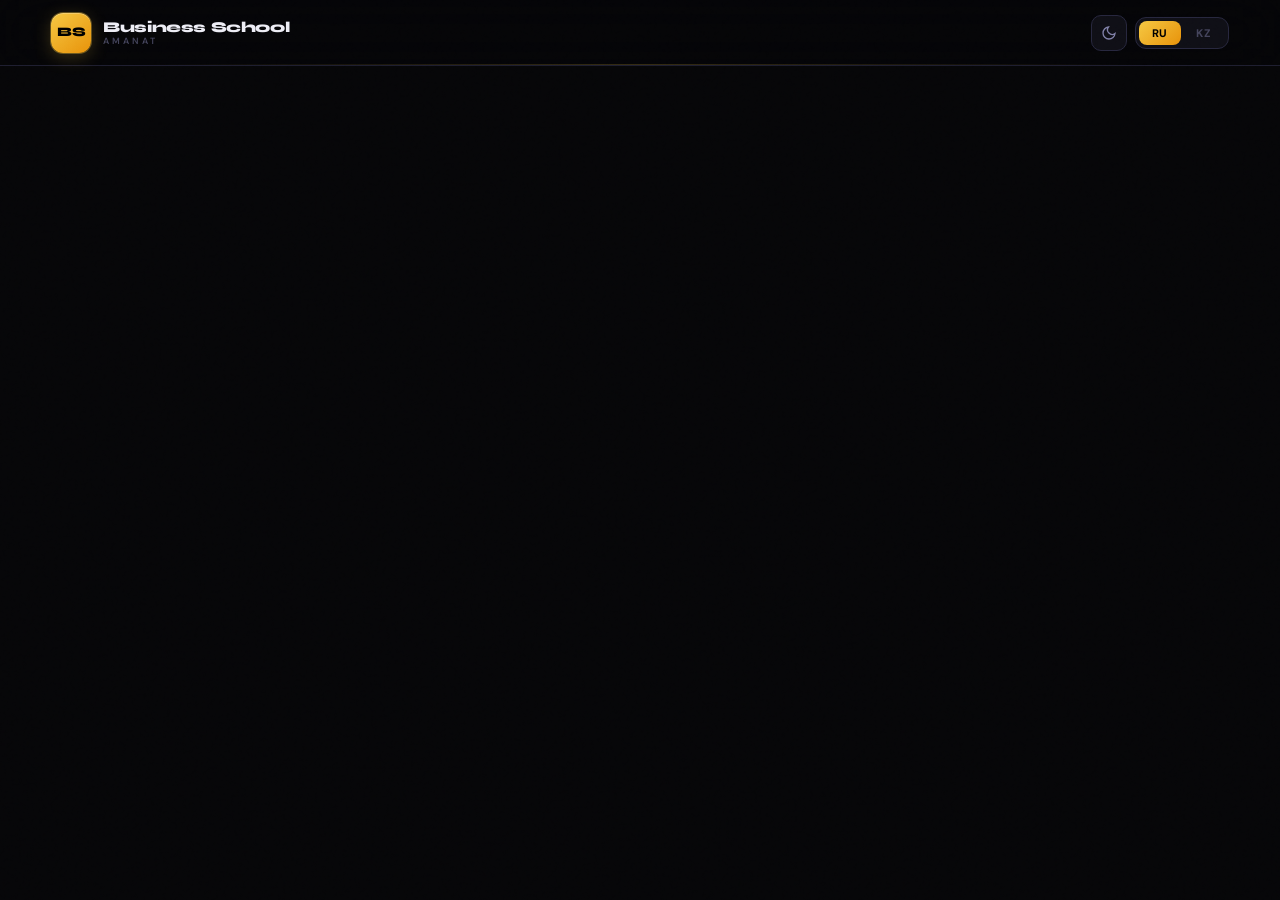
<file: login.html>
<!DOCTYPE html>
<html data-theme="dark" lang="ru">
<head>
<meta charset="utf-8"/>
<meta content="width=device-width, initial-scale=1.0, viewport-fit=cover" name="viewport"/>
<title>Войти — Business School Amanat</title>
<meta content="#f5c842" name="theme-color"/>
<meta content="telephone=no" name="format-detection"/>
<link href="data:image/svg+xml,<svg xmlns='http://www.w3.org/2000/svg' viewBox='0 0 100 100'><text y='.9em' font-size='90'>🎓</text></svg>" rel="icon"/>
<link href="https://fonts.googleapis.com" rel="preconnect"/>
<link crossorigin="" href="https://fonts.gstatic.com" rel="preconnect"/>
<link href="https://fonts.googleapis.com/css2?family=Syne:wght@400;600;700;800&family=DM+Sans:ital,opsz,wght@0,9..40,300;0,9..40,400;0,9..40,500;0,9..40,600;1,9..40,400&family=JetBrains+Mono:wght@400;500;700&display=swap" media="print" onload="this.media='all'" rel="stylesheet"/>
<noscript><link href="https://fonts.googleapis.com/css2?family=Syne:wght@400;600;700;800&family=DM+Sans:ital,opsz,wght@0,9..40,300;0,9..40,400;0,9..40,500;0,9..40,600;1,9..40,400&family=JetBrains+Mono:wght@400;500;700&display=swap" rel="stylesheet"/></noscript>
<link href="style.css" rel="stylesheet"/>
<link href="platform.css" rel="stylesheet"/>
</head>
<body>
<header class="header" id="header">
<div class="header-inner">
<div class="logo-wrap" id="logo-wrap">
<div class="logo-emblem">
<span class="logo-glyph">BS</span>
<div class="logo-ring"></div>
</div>
<div class="logo-text">
<span class="logo-name">Business School</span>
<span class="logo-sub">AMANAT</span>
</div>
</div>
<nav class="header-center" id="header-center" style="display:none">
<div class="status-pill">
<span class="status-dot"></span>
<span id="user-status-text">В сети</span>
</div>
</nav>
<div class="header-right">
<button class="icon-btn theme-toggle" id="theme-toggle" onclick="toggleTheme()" title="Сменить тему">
<svg class="icon-sun" fill="none" height="16" stroke="currentColor" stroke-width="2" viewbox="0 0 24 24" width="16"><circle cx="12" cy="12" r="5"></circle><line x1="12" x2="12" y1="1" y2="3"></line><line x1="12" x2="12" y1="21" y2="23"></line><line x1="4.22" x2="5.64" y1="4.22" y2="5.64"></line><line x1="18.36" x2="19.78" y1="18.36" y2="19.78"></line><line x1="1" x2="3" y1="12" y2="12"></line><line x1="21" x2="23" y1="12" y2="12"></line><line x1="4.22" x2="5.64" y1="19.78" y2="18.36"></line><line x1="18.36" x2="19.78" y1="5.64" y2="4.22"></line></svg>
<svg class="icon-moon" fill="none" height="16" stroke="currentColor" stroke-width="2" viewbox="0 0 24 24" width="16"><path d="M21 12.79A9 9 0 1 1 11.21 3 7 7 0 0 0 21 12.79z"></path></svg>
</button>
<div class="lang-switch">
<button class="lang-btn active" data-lang="ru" onclick="setLang('ru')">RU</button>
<button class="lang-btn" data-lang="kz" onclick="setLang('kz')">KZ</button>
</div>
<button class="logout-btn" id="logout-btn" onclick="logout()" style="display:none">
<svg fill="none" height="14" stroke="currentColor" stroke-width="2" viewbox="0 0 24 24" width="14"><path d="M9 21H5a2 2 0 0 1-2-2V5a2 2 0 0 1 2-2h4"></path><polyline points="16 17 21 12 16 7"></polyline><line x1="21" x2="9" y1="12" y2="12"></line></svg>
<span id="logout-label">Выйти</span>
</button>
</div>
</div>
</header>
<div class="page" id="login-page">
<!-- Кнопка назад на лендинг -->
<button class="lp-back-btn" id="lp-back-btn" onclick="window.location.href='index.html'" style="display:none">
<svg fill="none" height="14" stroke="currentColor" stroke-width="2.5" viewbox="0 0 24 24" width="14"><line x1="19" x2="5" y1="12" y2="12"></line><polyline points="12 19 5 12 12 5"></polyline></svg>
<span id="lp-back-btn-text">На главную</span>
</button>
<div class="login-scene">
<!-- Floating decorative elements -->
<div aria-hidden="true" class="login-deco">
<div class="deco-card deco-card-1">
<div class="deco-stat">
<span class="deco-num">2,400+</span>
<span class="deco-lbl" data-kz="Студент" data-ru="Студентов">Студентов</span>
</div>
</div>
<div class="deco-card deco-card-2">
<div class="deco-stat">
<span class="deco-num">100%</span>
<span class="deco-lbl" data-kz="Қанағат" data-ru="Довольны">Довольны</span>
</div>
</div>
<div class="deco-card deco-card-3">
<svg fill="none" height="24" viewbox="0 0 24 24" width="24"><path d="M12 2L15.09 8.26L22 9.27L17 14.14L18.18 21.02L12 17.77L5.82 21.02L7 14.14L2 9.27L8.91 8.26L12 2Z" fill="var(--gold)" opacity="0.9"></path></svg>
</div>
</div>
<div class="login-wrap">
<div class="login-eyebrow">
<span class="eyebrow-dot"></span>
<span id="eyebrow-text">Образовательная платформа</span>
</div>
<div class="login-card">
<div class="login-card-glow"></div>
<h1 class="login-h" id="login-title">Добро<br/>пожаловать</h1>
<p class="login-sub" id="login-subtitle">Введите данные для входа. Доступ предоставляется только зарегистрированным участникам.</p>
<div class="login-hint">
<div class="hint-icon">💡</div>
<p id="login-hint-text">Введите имя, ИИН и номер телефона, которые вы указывали при заключении договора с Business School Amanat.</p>
</div>
<div class="form-fields">
<div class="field">
<label class="field-label" id="label-name">Ваше имя</label>
<div class="field-wrap">
<span class="field-icon">
<svg fill="none" height="16" stroke="currentColor" stroke-width="1.8" viewbox="0 0 24 24" width="16"><path d="M20 21v-2a4 4 0 0 0-4-4H8a4 4 0 0 0-4 4v2"></path><circle cx="12" cy="7" r="4"></circle></svg>
</span>
<input autocomplete="off" class="field-input" id="inp-name" placeholder="Нурлан Нурланов" type="text"/>
<div class="field-border-anim"></div>
</div>
</div>
<div class="field">
<label class="field-label" id="label-iin">ИИН</label>
<div class="field-wrap">
<span class="field-icon">
<svg fill="none" height="16" stroke="currentColor" stroke-width="1.8" viewbox="0 0 24 24" width="16"><rect height="18" rx="2" ry="2" width="18" x="3" y="4"></rect><line x1="16" x2="16" y1="2" y2="6"></line><line x1="8" x2="8" y1="2" y2="6"></line><line x1="3" x2="21" y1="10" y2="10"></line></svg>
</span>
<input autocomplete="off" class="field-input" id="inp-iin" inputmode="numeric" maxlength="12" placeholder="123456789012" type="text"/>
<div class="field-border-anim"></div>
</div>
<p class="lp-iin-note">Мы используем ИИН только для проверки вашего договора. Данные не передаются третьим лицам.</p>
</div>
<div class="field">
<label class="field-label" id="label-phone">Номер телефона</label>
<div class="field-wrap">
<span class="field-icon">
<svg fill="none" height="16" stroke="currentColor" stroke-width="1.8" viewbox="0 0 24 24" width="16"><path d="M22 16.92v3a2 2 0 0 1-2.18 2 19.79 19.79 0 0 1-8.63-3.07A19.5 19.5 0 0 1 4.69 12 19.79 19.79 0 0 1 1.71 3.37a2 2 0 0 1 1.99-2.18H6.7a2 2 0 0 1 2 1.72 12.84 12.84 0 0 0 .7 2.81 2 2 0 0 1-.45 2.11L7.91 9a16 16 0 0 0 6 6l1.04-1.04a2 2 0 0 1 2.11-.45 12.84 12.84 0 0 0 2.81.7A2 2 0 0 1 22 16.92z"></path></svg>
</span>
<input autocomplete="off" class="field-input" id="inp-phone" placeholder="+7 (777) 000 00 00" type="tel"/>
<div class="field-border-anim"></div>
</div>
</div>
</div>
<button class="login-btn" id="login-btn" onclick="doLogin()">
<span class="btn-content">
<span id="btn-text">Войти в платформу</span>
<svg fill="none" height="16" stroke="currentColor" stroke-width="2.5" viewbox="0 0 24 24" width="16"><line x1="5" x2="19" y1="12" y2="12"></line><polyline points="12 5 19 12 12 19"></polyline></svg>
</span>
<div class="btn-shimmer"></div>
<div class="btn-glow"></div>
</button>
<div class="progress-wrap" id="progress-wrap">
<div class="progress-header">
<span class="progress-label-text" id="progress-label-text">Проверяем...</span>
<span class="progress-pct" id="prog-pct">0%</span>
</div>
<div class="progress-track">
<div class="progress-fill" id="prog-fill"></div>
<div class="progress-glow" id="prog-glow"></div>
</div>
<div class="progress-steps" id="prog-steps"></div>
</div>
<div class="msg error" id="login-error"></div>
<div class="msg success" id="login-success"></div>
<!-- ── WhatsApp CTA в контейнере авторизации ── -->
<div class="login-wa-wrap">
<p class="login-wa-label" id="login-wa-label">Нет доступа или нужна помощь?</p>
<a class="login-wa-btn" href="https://wa.me/77776020216?text=%D0%97%D0%B4%D1%80%D0%B0%D0%B2%D1%81%D1%82%D0%B2%D1%83%D0%B9%D1%82%D0%B5%2C%20%D1%85%D0%BE%D1%87%D1%83%20%D1%83%D0%B7%D0%BD%D0%B0%D1%82%D1%8C%20%D0%BE%20%D0%B4%D0%BE%D1%81%D1%82%D1%83%D0%BF%D0%B5%20%D0%BA%20%D0%BF%D0%BB%D0%B0%D1%82%D1%84%D0%BE%D1%80%D0%BC%D0%B5" id="login-wa-link" rel="noopener" target="_blank">
<span class="login-wa-icon">
<svg fill="currentColor" height="18" viewbox="0 0 24 24" width="18"><path d="M17.472 14.382c-.297-.149-1.758-.867-2.03-.967-.273-.099-.471-.148-.67.15-.197.297-.767.966-.94 1.164-.173.199-.347.223-.644.075-.297-.149-1.255-.463-2.39-1.475-.883-.788-1.48-1.761-1.653-2.059-.173-.297-.018-.458.13-.606.134-.133.298-.347.446-.52.149-.174.198-.298.298-.497.099-.198.05-.371-.025-.52-.075-.149-.669-1.612-.916-2.207-.242-.579-.487-.5-.669-.51-.173-.008-.371-.01-.57-.01-.198 0-.52.074-.792.372-.272.297-1.04 1.016-1.04 2.479 0 1.462 1.065 2.875 1.213 3.074.149.198 2.096 3.2 5.077 4.487.709.306 1.262.489 1.694.625.712.227 1.36.195 1.871.118.571-.085 1.758-.719 2.006-1.413.248-.694.248-1.289.173-1.413-.074-.124-.272-.198-.57-.347m-5.421 7.403h-.004a9.87 9.87 0 01-5.031-1.378l-.361-.214-3.741.982.998-3.648-.235-.374a9.86 9.86 0 01-1.51-5.26c.001-5.45 4.436-9.884 9.888-9.884 2.64 0 5.122 1.03 6.988 2.898a9.825 9.825 0 012.893 6.994c-.003 5.45-4.437 9.884-9.885 9.884m8.413-18.297A11.815 11.815 0 0012.05 0C5.495 0 .16 5.335.157 11.892c0 2.096.547 4.142 1.588 5.945L.057 24l6.305-1.654a11.882 11.882 0 005.683 1.448h.005c6.554 0 11.89-5.335 11.893-11.893a11.821 11.821 0 00-3.48-8.413z"></path></svg>
</span>
<span class="login-wa-text" id="login-wa-text">Написать в WhatsApp</span>
<span class="login-wa-badge" id="login-wa-badge">Ответим за 5 мин</span>
</a>
</div>
<!-- ── конец WhatsApp CTA ── -->
<div id="tg-note" style="display:none"></div>
</div>
</div>
</div>
</div>
<script defer src="translations.js"></script>
<script defer src="app-core.js"></script>
<script defer src="app-auth.js"></script>
<script>
(async function initLoginPage() {
  applyTexts();
  await tryRestoreSession();
})();
</script>
</body>
</html>
</file>
<file: style.css>
/* ============================================================
   BUSINESS SCHOOL AMANAT — PREMIUM DESIGN SYSTEM v3.0
   ============================================================ */


/* ────────────────────────────── RESET ── */
*, *::before, *::after { margin: 0; padding: 0; box-sizing: border-box; }
html { scroll-behavior: smooth; font-size: 16px; -webkit-tap-highlight-color: transparent; }

/* ────────────────────────────── TOKENS ── */
:root[data-theme="dark"] {
  --bg:          #060608;
  --bg2:         #0a0a0f;
  --surface:     #0f0f16;
  --surface2:    #161622;
  --surface3:    #1d1d2e;
  --border:      #1e1e30;
  --border2:     #27273e;
  --border3:     #343454;
  --text:        #ededf5;
  --text2:       #8080a8;
  --text3:       #44445c;
  --input-bg:    #09090e;
  --modal-bg:    #0f0f16;
  --shadow-sm:   0 2px 8px rgba(0,0,0,0.4);
  --shadow-md:   0 8px 32px rgba(0,0,0,0.55);
  --shadow-lg:   0 24px 80px rgba(0,0,0,0.7);
  --shadow-gold: 0 0 40px rgba(245,200,66,0.12);
  --noise: url("data:image/svg+xml,%3Csvg viewBox='0 0 256 256' xmlns='http://www.w3.org/2000/svg'%3E%3Cfilter id='n'%3E%3CfeTurbulence type='fractalNoise' baseFrequency='0.88' numOctaves='4' stitchTiles='stitch'/%3E%3C/filter%3E%3Crect width='100%25' height='100%25' filter='url(%23n)' opacity='0.045'/%3E%3C/svg%3E");
}
:root[data-theme="light"] {
  --bg:          #f5f5fa;
  --bg2:         #eeeef7;
  --surface:     #ffffff;
  --surface2:    #f2f2fb;
  --surface3:    #eaeaf7;
  --border:      #e0e0ef;
  --border2:     #d0d0e8;
  --border3:     #b8b8d8;
  --text:        #0a0a18;
  --text2:       #4a4a70;
  --text3:       #9090b8;
  --input-bg:    #f5f5fa;
  --modal-bg:    #ffffff;
  --shadow-sm:   0 2px 8px rgba(0,0,0,0.08);
  --shadow-md:   0 8px 32px rgba(0,0,0,0.1);
  --shadow-lg:   0 24px 80px rgba(0,0,0,0.12);
  --shadow-gold: 0 0 40px rgba(245,200,66,0.08);
  --noise: none;
}
:root {
  --gold:    #f5c842;
  --gold2:   #e8920a;
  --gold3:   #ffd96a;
  --orange:  #ff5722;
  --green:   #22c48a;
  --red:     #e24b4a;
  --wa:      #25D366;
  --tg:      #229ED9;
  --ig:      #e1306c;

  --header-h:  66px;
  --r-sm:      10px;
  --r-md:      16px;
  --r-lg:      22px;
  --r-xl:      28px;
  --ease:      cubic-bezier(0.22, 1, 0.36, 1);
  --spring:    cubic-bezier(0.34, 1.56, 0.64, 1);
  --bounce:    cubic-bezier(0.68, -0.55, 0.265, 1.55);
}

/* ────────────────────────────── BODY ── */
body {
  background: var(--bg);
  color: var(--text);
  font-family: 'DM Sans', sans-serif;
  min-height: 100vh;
  overflow-x: hidden;
  -webkit-text-size-adjust: 100%;
  transition: background .4s, color .4s;
  line-height: 1.6;
}
body.cursor-active * { cursor: none !important; }

/* ────────────────────────────── CURSOR ── */
.cursor {
  position: fixed; top: 0; left: 0;
  width: 8px; height: 8px; border-radius: 50%;
  background: var(--gold);
  pointer-events: none; z-index: 99999;
  transform: translate(-50%, -50%);
  transition: width .15s var(--ease), height .15s var(--ease), background .2s;
  mix-blend-mode: difference;
}
.cursor-follower {
  position: fixed; top: 0; left: 0;
  width: 36px; height: 36px; border-radius: 50%;
  border: 1px solid rgba(245,200,66,0.4);
  pointer-events: none; z-index: 99998;
  transform: translate(-50%, -50%);
  transition: transform .12s var(--ease), width .25s var(--ease), height .25s var(--ease), opacity .3s, border-color .2s;
}
.cursor.hovering { width: 14px; height: 14px; }
.cursor-follower.hovering { width: 52px; height: 52px; border-color: rgba(245,200,66,0.7); }

@media (hover: none) { .cursor, .cursor-follower { display: none; } }

/* ────────────────────────────── NOISE ── */
[data-theme="dark"] body::after {
  content: '';
  position: fixed; inset: 0;
  background-image: var(--noise);
  pointer-events: none; z-index: 9998;
  opacity: .55; mix-blend-mode: overlay;
}

/* ────────────────────────────── SCROLLBAR ── */
::-webkit-scrollbar { width: 3px; }
::-webkit-scrollbar-track { background: transparent; }
::-webkit-scrollbar-thumb { background: var(--border3); border-radius: 2px; }
::-webkit-scrollbar-thumb:hover { background: var(--gold); }

/* ════════════════════════════ AMBIENT LAYER ═════════════════════════ */
.ambient {
  position: fixed; inset: 0; z-index: 0;
  pointer-events: none; overflow: hidden;
}
[data-theme="light"] .ambient { display: none; }

.ambient-orb {
  position: absolute; border-radius: 50%;
  filter: blur(90px);
  animation: orb-float 18s ease-in-out infinite alternate;
  will-change: transform;
}
.orb-1 {
  width: min(720px, 100vw); height: min(720px, 100vw);
  background: radial-gradient(circle, rgba(245,200,66,0.085) 0%, transparent 60%);
  top: -180px; left: -150px; animation-duration: 20s;
}
.orb-2 {
  width: min(540px, 90vw); height: min(540px, 90vw);
  background: radial-gradient(circle, rgba(255,87,34,0.06) 0%, transparent 60%);
  bottom: -130px; right: -100px; animation-duration: 15s; animation-delay: -7s;
}
.orb-3 {
  width: min(420px, 80vw); height: min(420px, 80vw);
  background: radial-gradient(circle, rgba(34,196,138,0.05) 0%, transparent 60%);
  top: 42%; left: 42%; animation-duration: 24s; animation-delay: -12s;
}
@keyframes orb-float {
  0%   { transform: translate(0, 0) scale(1) rotate(0deg); }
  100% { transform: translate(55px, 45px) scale(1.15) rotate(10deg); }
}

.grid-lines {
  position: absolute; inset: 0;
  background-image:
    linear-gradient(rgba(255,255,255,0.018) 1px, transparent 1px),
    linear-gradient(90deg, rgba(255,255,255,0.018) 1px, transparent 1px);
  background-size: 64px 64px;
  mask-image: radial-gradient(ellipse 90% 90% at 50% 50%, black 0%, transparent 100%);
}
.noise-layer {
  position: absolute; inset: 0;
  background-image: var(--noise);
  opacity: .3;
}

/* ════════════════════════════ HEADER ═══════════════════════════════ */
.header {
  position: fixed; top: 0; left: 0; right: 0; z-index: 500;
  height: var(--header-h);
}
.header-inner {
  height: 100%;
  padding: 0 clamp(16px, 4vw, 52px);
  display: flex; align-items: center; justify-content: space-between;
  border-bottom: 1px solid var(--border);
  background: rgba(6,6,8,0.82);
  backdrop-filter: blur(28px) saturate(180%);
  -webkit-backdrop-filter: blur(28px) saturate(180%);
  transition: background .4s;
  position: relative;
}
[data-theme="light"] .header-inner { background: rgba(245,245,250,0.9); }
.header-inner::after {
  content: '';
  position: absolute; bottom: 0; left: 10%; right: 10%; height: 1px;
  background: linear-gradient(90deg, transparent, rgba(245,200,66,0.2), transparent);
}

/* Logo */
.logo-wrap {
  display: flex; align-items: center; gap: 12px;
  text-decoration: none; color: inherit;
  cursor: pointer; user-select: none;
  position: relative;
}
.logo-emblem {
  width: 40px; height: 40px; border-radius: 12px;
  background: linear-gradient(140deg, var(--gold) 0%, var(--gold2) 100%);
  display: flex; align-items: center; justify-content: center;
  flex-shrink: 0; position: relative; overflow: hidden;
  box-shadow: 0 0 0 1px rgba(245,200,66,0.35),
              0 4px 18px rgba(245,200,66,0.22),
              inset 0 1px 0 rgba(255,255,255,0.25);
  transition: transform .35s var(--spring), box-shadow .35s;
}
.logo-wrap:hover .logo-emblem {
  transform: scale(1.1) rotate(-6deg);
  box-shadow: 0 0 0 1px rgba(245,200,66,0.5),
              0 8px 28px rgba(245,200,66,0.35);
}
.logo-glyph {
  font-family: 'Syne', sans-serif; font-weight: 800;
  font-size: 13px; color: #000; letter-spacing: -0.5px;
  position: relative; z-index: 1;
}
.logo-ring {
  position: absolute; inset: -40%; border-radius: 50%;
  border: 1px solid rgba(255,255,255,0.15);
  animation: logo-spin 8s linear infinite;
}
@keyframes logo-spin { to { transform: rotate(360deg); } }

.logo-text { line-height: 1; }
.logo-name {
  display: block; font-family: 'Syne', sans-serif;
  font-weight: 800; font-size: 15px; letter-spacing: -0.4px;
}
.logo-sub {
  display: block; font-size: 9px; font-weight: 600;
  color: var(--text3); letter-spacing: 3px; text-transform: uppercase;
  margin-top: 2px;
}

/* Header right */
.header-right { display: flex; align-items: center; gap: 8px; }
.icon-btn {
  width: 36px; height: 36px; border-radius: 10px;
  border: 1px solid var(--border2);
  background: var(--surface); color: var(--text2);
  display: flex; align-items: center; justify-content: center;
  cursor: pointer; font-size: 15px;
  transition: all .25s var(--ease);
  position: relative; overflow: hidden;
}
.icon-btn:hover { border-color: var(--gold); color: var(--gold); }

.theme-toggle .icon-sun  { display: none; }
.theme-toggle .icon-moon { display: block; }
[data-theme="light"] .theme-toggle .icon-sun  { display: block; }
[data-theme="light"] .theme-toggle .icon-moon { display: none; }

.lang-switch {
  display: flex; gap: 2px;
  background: var(--surface);
  border: 1px solid var(--border2);
  border-radius: 11px; padding: 3px;
}
.lang-btn {
  padding: 5px 13px; border-radius: 8px; border: none;
  background: transparent; color: var(--text3);
  font-size: 11px; font-weight: 800; cursor: pointer;
  font-family: 'DM Sans', sans-serif; letter-spacing: 0.8px;
  text-transform: uppercase;
  transition: all .2s var(--ease);
}
.lang-btn.active {
  background: linear-gradient(135deg, var(--gold), var(--gold2));
  color: #000;
}
.lang-btn:not(.active):hover { color: var(--text); }

.logout-btn {
  display: none; align-items: center; gap: 6px;
  background: transparent; border: 1px solid var(--border2);
  border-radius: 9px; padding: 8px 14px;
  color: var(--text2); font-size: 12px; font-weight: 500;
  font-family: 'DM Sans', sans-serif; cursor: pointer;
  transition: all .2s var(--ease);
}
.logout-btn:hover {
  color: var(--red);
  border-color: rgba(226,75,74,0.35);
  background: rgba(226,75,74,0.05);
}

.status-pill {
  display: flex; align-items: center; gap: 7px;
  background: var(--surface2);
  border: 1px solid var(--border);
  border-radius: 20px; padding: 5px 14px;
  font-size: 12px; font-weight: 600; color: var(--text2);
}
.status-dot {
  width: 7px; height: 7px; border-radius: 50%;
  background: var(--green);
  box-shadow: 0 0 0 2px rgba(34,196,138,0.2);
  animation: status-pulse 2.5s ease-in-out infinite;
}
@keyframes status-pulse {
  0%, 100% { box-shadow: 0 0 0 2px rgba(34,196,138,0.2); }
  50%       { box-shadow: 0 0 0 5px rgba(34,196,138,0); }
}

/* ════════════════════════════ PAGE SYSTEM ══════════════════════════ */
.page { min-height: 100vh; }

/* ════════════════════════════ LOGIN PAGE ═══════════════════════════ */
#login-page {
  min-height: 100vh;
  display: flex; align-items: center; justify-content: center; flex-direction: column;
  padding: calc(var(--header-h) + 28px) 20px 80px;
  position: relative;
}
.login-scene { position: relative; z-index: 1; width: 100%; max-width: 560px; min-height: 200px; overflow: visible; }

/* Floating deco cards */
.login-deco { position: absolute; inset: 0; pointer-events: none; z-index: 0; }
.deco-card {
  position: absolute;
  background: var(--surface);
  border: 1px solid var(--border2);
  border-radius: var(--r-md);
  padding: 12px 16px;
  box-shadow: var(--shadow-md);
  backdrop-filter: blur(12px);
  animation: deco-float 5s ease-in-out infinite alternate;
  white-space: nowrap;
}
.deco-card-1 { top: 40px; right: -10px; animation-delay: 0s; }
.deco-card-2 { bottom: 80px; left: -10px; animation-delay: -2.5s; }
.deco-card-3 {
  top: 50%; right: -16px;
  background: transparent; border: none;
  box-shadow: none;
  animation: deco-rotate 8s linear infinite;
  font-size: 24px;
}
@keyframes deco-float {
  from { transform: translateY(0) rotate(-2deg); }
  to   { transform: translateY(-12px) rotate(2deg); }
}
@keyframes deco-rotate { to { transform: rotate(360deg); } }

.deco-stat { text-align: center; }
.deco-num {
  display: block; font-family: 'Syne', sans-serif;
  font-size: 22px; font-weight: 800;
  background: linear-gradient(135deg, var(--gold), var(--orange));
  -webkit-background-clip: text; -webkit-text-fill-color: transparent;
  background-clip: text;
}
.deco-lbl { font-size: 11px; color: var(--text2); font-weight: 500; letter-spacing: 0.5px; }

@media (max-width: 680px) { .login-deco { display: none; } }
@media (max-width: 600px) { .deco-card-1, .deco-card-2, .deco-card-3 { display: none; } }

.login-wrap {
  position: relative; z-index: 1;
  animation: page-enter .7s var(--ease) both;
}
@keyframes page-enter {
  from { opacity: 0; transform: translateY(24px); }
  to   { opacity: 1; transform: translateY(0); }
}

.login-eyebrow {
  display: inline-flex; align-items: center; gap: 9px;
  border: 1px solid rgba(245,200,66,0.22);
  border-radius: 20px; padding: 7px 18px;
  font-size: 11px; color: var(--gold);
  font-weight: 700; letter-spacing: 1.2px;
  margin-bottom: 22px;
  background: rgba(245,200,66,0.05);
  text-transform: uppercase;
}
.eyebrow-dot {
  width: 6px; height: 6px; border-radius: 50%;
  background: var(--gold);
  animation: eyebrow-blink 2s ease-in-out infinite;
  flex-shrink: 0;
}
@keyframes eyebrow-blink {
  0%,100% { opacity: 1; transform: scale(1); }
  50%     { opacity: .5; transform: scale(.7); }
}

/* Login card */
.login-card {
  background: var(--surface);
  border: 1px solid var(--border2);
  border-radius: var(--r-xl);
  padding: clamp(28px, 6vw, 52px) clamp(24px, 5vw, 48px);
  position: relative; overflow: hidden;
  box-shadow: var(--shadow-lg), var(--shadow-gold);
}
.login-card::before {
  content: '';
  position: absolute; top: 0; left: 0; right: 0; height: 2px;
  background: linear-gradient(90deg, transparent, var(--gold) 30%, var(--orange) 70%, transparent);
}
.login-card-glow {
  position: absolute; top: -100px; right: -100px;
  width: 250px; height: 250px; border-radius: 50%;
  background: radial-gradient(circle, rgba(245,200,66,0.07) 0%, transparent 65%);
  pointer-events: none;
  animation: glow-pulse 4s ease-in-out infinite;
}
@keyframes glow-pulse {
  0%, 100% { transform: scale(1); opacity: 1; }
  50%      { transform: scale(1.2); opacity: .6; }
}

.login-h {
  font-family: 'Syne', sans-serif;
  font-size: clamp(28px, 6vw, 38px);
  font-weight: 800; line-height: 1.1;
  letter-spacing: -1.2px; margin-bottom: 10px;
}
.login-sub { color: var(--text2); font-size: 14px; line-height: 1.75; margin-bottom: 12px; }
.login-hint {
  display: flex; gap: 10px; align-items: flex-start;
  background: rgba(245,200,66,0.05);
  border: 1px solid rgba(245,200,66,0.14);
  border-radius: var(--r-sm); padding: 12px 15px;
  font-size: 12px; color: var(--text2); line-height: 1.7;
  margin-bottom: 28px;
}
.hint-icon { font-size: 15px; flex-shrink: 0; margin-top: 1px; }

/* Fields */
.form-fields { display: flex; flex-direction: column; gap: 14px; }
.field { display: flex; flex-direction: column; gap: 7px; }
.field-label {
  font-size: 10px; font-weight: 800; color: var(--text3);
  text-transform: uppercase; letter-spacing: 1.5px;
}
.field-wrap { position: relative; }
.field-icon {
  position: absolute; left: 15px; top: 50%; transform: translateY(-50%);
  color: var(--text3); pointer-events: none;
  transition: color .2s;
}
.field-wrap:focus-within .field-icon { color: var(--gold); }
.field-input {
  width: 100%; background: var(--input-bg);
  border: 1px solid var(--border2);
  border-radius: var(--r-md);
  padding: 14px 16px 14px 46px;
  color: var(--text); font-size: 15px;
  font-family: 'DM Sans', sans-serif;
  transition: all .25s var(--ease); outline: none;
  -webkit-appearance: none;
}
.field-input:focus {
  border-color: var(--gold);
  box-shadow: 0 0 0 3px rgba(245,200,66,0.1),
              0 0 20px rgba(245,200,66,0.06);
}
.field-input::placeholder { color: var(--text3); }
.field-border-anim {
  position: absolute; bottom: 0; left: 10px; right: 10px; height: 2px;
  background: linear-gradient(90deg, var(--gold), var(--orange));
  transform: scaleX(0); border-radius: 1px;
  transition: transform .35s var(--ease);
}
.field-wrap:focus-within .field-border-anim { transform: scaleX(1); }

/* Login button */
.login-btn {
  width: 100%; margin-top: 8px;
  padding: 0; border: none; cursor: pointer;
  border-radius: var(--r-md);
  background: linear-gradient(135deg, var(--gold) 0%, var(--gold2) 100%);
  position: relative; overflow: hidden;
  transition: transform .3s var(--spring), box-shadow .3s var(--ease);
  box-shadow: 0 4px 20px rgba(245,200,66,0.25);
}
.btn-content {
  display: flex; align-items: center; justify-content: center;
  gap: 10px; padding: 16px 24px;
  font-family: 'DM Sans', sans-serif; font-size: 15px; font-weight: 800;
  color: #000; position: relative; z-index: 1; letter-spacing: 0.3px;
}
.btn-shimmer {
  position: absolute; top: 0; left: -100%; width: 100%; height: 100%;
  background: linear-gradient(90deg, transparent, rgba(255,255,255,0.3), transparent);
  transition: left .5s var(--ease);
}
.btn-glow {
  position: absolute; inset: 0;
  background: linear-gradient(135deg, var(--gold3), var(--gold));
  opacity: 0; transition: opacity .3s;
}
.login-btn:hover { transform: translateY(-3px); box-shadow: 0 14px 44px rgba(245,200,66,0.38); }
.login-btn:hover .btn-shimmer { left: 100%; }
.login-btn:hover .btn-glow { opacity: .5; }
.login-btn:active { transform: translateY(-1px); }
.login-btn:disabled { opacity: .5; cursor: not-allowed; transform: none; box-shadow: none; }

/* Progress */
.progress-wrap { margin-top: 22px; display: none; }
.progress-header { display: flex; justify-content: space-between; align-items: center; margin-bottom: 10px; }
.progress-label-text { font-size: 12px; color: var(--text2); font-weight: 500; }
.progress-pct { font-size: 12px; font-weight: 800; color: var(--gold); font-family: 'JetBrains Mono', monospace; }
.progress-track { height: 4px; background: var(--border2); border-radius: 3px; overflow: hidden; position: relative; }
.progress-fill {
  height: 100%; width: 0%;
  background: linear-gradient(90deg, var(--gold), var(--orange));
  border-radius: 3px; transition: width .3s var(--ease);
}
.progress-glow {
  position: absolute; top: 0; left: 0; width: 60px; height: 100%;
  background: linear-gradient(90deg, transparent, rgba(245,200,66,0.8), transparent);
  animation: progress-sweep 1.5s ease-in-out infinite;
  opacity: 0;
}
.progress-glow.active { opacity: 1; }
@keyframes progress-sweep { 0% { transform: translateX(-60px); } 100% { transform: translateX(100vw); } }

.progress-steps { display: flex; flex-wrap: wrap; gap: 7px; margin-top: 14px; }
.p-step {
  font-size: 11px; color: var(--text3);
  display: flex; align-items: center; gap: 5px;
  padding: 4px 11px;
  background: var(--surface2); border-radius: 20px;
  border: 1px solid var(--border);
  transition: all .35s var(--ease);
}
.p-step.done {
  color: var(--green); border-color: rgba(34,196,138,0.25);
  background: rgba(34,196,138,0.06);
}
.p-step .dot { width: 5px; height: 5px; border-radius: 50%; background: currentColor; flex-shrink: 0; }

/* Messages */
.msg {
  border-radius: var(--r-sm); padding: 13px 16px;
  font-size: 13px; margin-top: 14px; display: none; line-height: 1.6;
  animation: fade-in .3s var(--ease);
}
@keyframes fade-in { from { opacity: 0; transform: translateY(6px); } to { opacity: 1; transform: translateY(0); } }
.msg.error { background: rgba(226,75,74,0.07); border: 1px solid rgba(226,75,74,0.2); color: #f09595; }
.msg.success { background: rgba(34,196,138,0.07); border: 1px solid rgba(34,196,138,0.2); color: #5dcaa5; }

.tg-note { text-align: center; margin-top: 18px; font-size: 12px; color: var(--text3); line-height: 1.8; }
.tg-note a { color: var(--gold); text-decoration: none; font-weight: 600; }
.tg-note a:hover { text-decoration: underline; }

/* ── WhatsApp CTA — контейнер авторизации ── */
.login-wa-wrap {
  margin-top: 22px;
  display: flex;
  flex-direction: column;
  align-items: center;
  gap: 10px;
}
.login-wa-label {
  font-size: 12px;
  color: var(--text3);
  margin: 0;
  text-align: center;
}
.login-wa-btn {
  display: inline-flex;
  align-items: center;
  gap: 10px;
  width: 100%;
  padding: 13px 18px;
  border-radius: 14px;
  background: linear-gradient(135deg, rgba(37,211,102,0.12) 0%, rgba(18,183,87,0.08) 100%);
  border: 1.5px solid rgba(37,211,102,0.28);
  color: #25d366;
  text-decoration: none;
  font-family: 'DM Sans', sans-serif;
  font-weight: 700;
  font-size: 14px;
  transition: all 0.28s cubic-bezier(0.4,0,0.2,1);
  position: relative;
  overflow: hidden;
  cursor: pointer;
}
.login-wa-btn::before {
  content: '';
  position: absolute;
  inset: 0;
  background: linear-gradient(135deg, #25d366, #12b757);
  opacity: 0;
  transition: opacity 0.28s ease;
}
.login-wa-btn:hover::before { opacity: 1; }
.login-wa-btn:hover { color: #fff; border-color: transparent; box-shadow: 0 8px 28px rgba(37,211,102,0.35); transform: translateY(-2px); }
.login-wa-btn:active { transform: translateY(0); box-shadow: 0 4px 14px rgba(37,211,102,0.25); }
.login-wa-icon {
  position: relative;
  z-index: 1;
  display: flex;
  align-items: center;
  justify-content: center;
  width: 34px;
  height: 34px;
  border-radius: 9px;
  background: rgba(37,211,102,0.15);
  flex-shrink: 0;
  transition: background 0.28s ease;
}
.login-wa-btn:hover .login-wa-icon { background: rgba(255,255,255,0.2); }
.login-wa-text {
  position: relative;
  z-index: 1;
  flex: 1;
}
.login-wa-badge {
  position: relative;
  z-index: 1;
  font-size: 10px;
  font-weight: 600;
  padding: 3px 8px;
  border-radius: 20px;
  background: rgba(37,211,102,0.15);
  color: #25d366;
  white-space: nowrap;
  transition: background 0.28s ease, color 0.28s ease;
}
.login-wa-btn:hover .login-wa-badge { background: rgba(255,255,255,0.22); color: #fff; }
@media (max-width: 480px) {
  .login-wa-badge { display: none; }
  .login-wa-btn { font-size: 13px; padding: 12px 14px; }
}

/* ════════════════════════════ HERO ═════════════════════════════════ */
.hero {
  padding-top: var(--header-h);
  min-height: calc(var(--header-h) + 260px);
  display: flex; flex-direction: column;
  align-items: center; justify-content: center;
  text-align: center;
  position: relative; overflow: hidden;
  border-bottom: 1px solid var(--border);
  background: var(--surface);
  padding-bottom: 40px;
}
.hero-bg-art { position: absolute; inset: 0; pointer-events: none; }
.hero-circle {
  position: absolute; border-radius: 50%;
  border: 1px solid rgba(245,200,66,0.06);
  animation: hero-expand 8s ease-in-out infinite;
}
.c1 { width: 600px; height: 600px; top: 50%; left: 50%; transform: translate(-50%,-50%); animation-delay: 0s; }
.c2 { width: 400px; height: 400px; top: 50%; left: 50%; transform: translate(-50%,-50%); animation-delay: -4s; }
@keyframes hero-expand {
  0%, 100% { transform: translate(-50%,-50%) scale(1); opacity: .6; }
  50%       { transform: translate(-50%,-50%) scale(1.08); opacity: 1; }
}
.hero-scanline {
  position: absolute; top: 0; left: 0; right: 0; height: 2px;
  background: linear-gradient(90deg, transparent, rgba(245,200,66,0.15), transparent);
  animation: scanline 6s linear infinite;
}
@keyframes scanline {
  0%   { top: 0; }
  100% { top: 100%; }
}

.hero-content { position: relative; z-index: 1; padding: 0 20px; }
.hero-badge {
  display: inline-flex; align-items: center; gap: 8px;
  background: rgba(245,200,66,0.08); border: 1px solid rgba(245,200,66,0.22);
  border-radius: 20px; padding: 7px 20px;
  font-size: 11px; color: var(--gold); font-weight: 800;
  margin-bottom: 22px; letter-spacing: 1.5px; text-transform: uppercase;
}
.badge-pulse {
  width: 6px; height: 6px; border-radius: 50%;
  background: var(--gold);
  animation: eyebrow-blink 2s ease-in-out infinite;
  flex-shrink: 0;
}
.hero-h {
  font-family: 'Syne', sans-serif;
  font-size: clamp(28px, 5.5vw, 48px);
  font-weight: 800; line-height: 1.1;
  letter-spacing: -1.5px; margin-bottom: 14px;
}
.hero-h em {
  font-style: normal;
  background: linear-gradient(135deg, var(--gold) 0%, var(--orange) 100%);
  -webkit-background-clip: text; -webkit-text-fill-color: transparent;
  background-clip: text;
}
.hero-sub {
  color: var(--text2); font-size: clamp(14px, 2vw, 16px);
  max-width: 520px; margin: 0 auto 24px; line-height: 1.75;
}
.user-pill {
  display: inline-flex; align-items: center; gap: 10px;
  background: var(--surface2); border: 1px solid var(--border2);
  border-radius: 14px; padding: 11px 22px;
  font-size: 14px; font-weight: 600;
  position: relative; z-index: 1;
  animation: float-y 4s ease-in-out infinite;
}
.user-dot {
  width: 8px; height: 8px; border-radius: 50%;
  background: var(--green); flex-shrink: 0;
  box-shadow: 0 0 0 3px rgba(34,196,138,0.18);
  animation: status-pulse 2.5s ease-in-out infinite;
}
.pulse-ring {
  position: absolute; top: -4px; left: -4px; right: -4px; bottom: -4px;
  border-radius: 18px;
  border: 1px solid rgba(245,200,66,0.12);
  animation: ring-expand 3s ease-in-out infinite;
}
@keyframes ring-expand {
  0%, 100% { opacity: .6; transform: scale(1); }
  50%       { opacity: 0; transform: scale(1.03); }
}
@keyframes float-y {
  0%, 100% { transform: translateY(0); }
  50%       { transform: translateY(-5px); }
}

/* Hero stats */
.hero-stats {
  display: flex; align-items: center; justify-content: center; gap: 0;
  margin-top: 32px; position: relative; z-index: 1;
  flex-wrap: wrap; gap: 0;
}
.hstat {
  display: flex; flex-direction: column; align-items: center;
  padding: 0 clamp(20px, 4vw, 48px);
}
.hstat-num {
  font-family: 'Syne', sans-serif; font-size: clamp(24px, 4vw, 32px);
  font-weight: 800; letter-spacing: -1px;
  background: linear-gradient(135deg, var(--text), var(--text2));
  -webkit-background-clip: text; -webkit-text-fill-color: transparent;
  background-clip: text;
  transition: background .5s;
}
.hstat-lbl { font-size: 11px; color: var(--text3); font-weight: 600; letter-spacing: 1px; text-transform: uppercase; margin-top: 4px; }
.hstat-divider { width: 1px; height: 40px; background: var(--border2); }

/* ════════════════════════════ MAIN CONTENT ═════════════════════════ */
.main {
  max-width: 1040px; margin: 0 auto;
  padding: clamp(28px, 4vw, 52px) clamp(16px, 3vw, 32px) 120px;
  position: relative; z-index: 1;
}

/* ════════════════════════════ ACTION ROW ═══════════════════════════ */
.actions-row {
  display: grid;
  grid-template-columns: repeat(auto-fit, minmax(160px, 1fr));
  gap: 10px; margin-bottom: 40px;
}
.action-card {
  background: var(--surface);
  border: 1px solid var(--border);
  border-radius: var(--r-md);
  padding: 16px 14px;
  display: flex; align-items: center; gap: 12px;
  text-decoration: none; color: inherit;
  transition: all .3s var(--ease);
  position: relative; overflow: hidden;
}
.action-card::before {
  content: '';
  position: absolute; inset: 0; opacity: 0; transition: opacity .3s;
  border-radius: var(--r-md);
}
.ff-card:hover   { border-color: rgba(245,200,66,0.4); transform: translateY(-3px); box-shadow: 0 10px 30px rgba(245,200,66,0.08); }
.gold-card:hover { border-color: rgba(255,215,0,0.4); transform: translateY(-3px); box-shadow: 0 10px 30px rgba(255,215,0,0.08); }
.wa-card:hover   { border-color: rgba(37,211,102,0.4); transform: translateY(-3px); box-shadow: 0 10px 30px rgba(37,211,102,0.08); }
.tg-card:hover   { border-color: rgba(34,158,217,0.4); transform: translateY(-3px); box-shadow: 0 10px 30px rgba(34,158,217,0.08); }

.action-icon-wrap {
  width: 42px; height: 42px; border-radius: 12px;
  display: flex; align-items: center; justify-content: center;
  font-size: 19px; flex-shrink: 0;
  transition: transform .3s var(--spring);
}
.action-card:hover .action-icon-wrap { transform: scale(1.12) rotate(-6deg); }
.gold-icon  { background: rgba(245,200,66,0.12); }
.amber-icon { background: rgba(255,215,0,0.12); }
.green-icon { background: rgba(37,211,102,0.12); }
.blue-icon  { background: rgba(34,158,217,0.12); }

.action-info { min-width: 0; flex: 1; }
.action-info h4 { font-size: 13px; font-weight: 700; margin-bottom: 2px; white-space: nowrap; overflow: hidden; text-overflow: ellipsis; }
.action-info p  { font-size: 11px; color: var(--text2); white-space: nowrap; overflow: hidden; text-overflow: ellipsis; }
.action-arrow { color: var(--text3); flex-shrink: 0; transition: transform .25s var(--ease); }
.action-card:hover .action-arrow { transform: translateX(4px); color: currentColor; }

/* ════════════════════════════ SECTION HEADER ═══════════════════════ */
.section-header {
  display: flex; align-items: center; gap: 16px;
  margin-bottom: 20px; flex-wrap: wrap;
}
.section-title-wrap { display: flex; align-items: center; gap: 10px; flex-shrink: 0; }
.section-label {
  font-family: 'Syne', sans-serif;
  font-size: 18px; font-weight: 800; letter-spacing: -0.4px;
}
.section-count {
  background: var(--surface2); border: 1px solid var(--border);
  border-radius: 20px; padding: 2px 10px;
  font-size: 12px; font-weight: 700; color: var(--text2);
  font-family: 'JetBrains Mono', monospace;
}
.section-spacer { flex: 1; height: 1px; background: linear-gradient(90deg, var(--border), transparent); }

.search-box {
  position: relative; flex-shrink: 0;
  width: min(240px, 100%);
}
.search-box svg { position: absolute; left: 12px; top: 50%; transform: translateY(-50%); pointer-events: none; color: var(--text3); }
.search-input {
  width: 100%; background: var(--surface);
  border: 1px solid var(--border);
  border-radius: var(--r-sm);
  padding: 10px 14px 10px 38px;
  color: var(--text); font-size: 13px;
  font-family: 'DM Sans', sans-serif; outline: none;
  transition: all .2s var(--ease);
}
.search-input:focus { border-color: var(--gold); box-shadow: 0 0 0 3px rgba(245,200,66,0.08); }
.search-input::placeholder { color: var(--text3); }


/* ════════════════════════════════════════════════════════════════
   КРИТИЧЕСКИЕ СТИЛИ ДЛЯ ЛЕНДИНГА — перенесены из platform.css
   чтобы избежать FOUC (мигание без стилей) при lazy-загрузке
   ════════════════════════════════════════════════════════════════ */

/* ── Social Proof avatars (hero секция) ── */
.lp-social-proof {
  display: flex;
  align-items: center;
  gap: 12px;
  margin-bottom: 20px;
  animation: fadeInUp .45s ease .15s both;
}
.lp-sp-avatars {
  display: flex;
  flex-shrink: 0;
}
.lp-sp-ava {
  width: 30px; height: 30px;
  border-radius: 50%;
  border: 2px solid var(--bg);
  display: flex; align-items: center; justify-content: center;
  font-size: 10px; font-weight: 700; color: #fff;
  margin-right: -8px;
  flex-shrink: 0;
}
.lp-sp-ava--more {
  background: var(--surface3) !important;
  color: var(--gold) !important;
  font-size: 8px !important;
  font-weight: 800 !important;
  letter-spacing: -.03em;
  border: 2px solid var(--border2);
  width: 34px;
}
.lp-sp-text {
  display: flex;
  align-items: baseline;
  gap: 5px;
  flex-wrap: wrap;
}
.lp-sp-count {
  font-family: 'Syne', sans-serif;
  font-size: 20px;
  font-weight: 800;
  color: var(--gold);
  line-height: 1;
  white-space: nowrap;
  animation: countUp .6s ease .3s both;
}
.lp-sp-label {
  font-size: 13px;
  color: var(--text2);
  line-height: 1.4;
}
@keyframes countUp {
  from { opacity: 0; transform: translateY(6px); }
  to   { opacity: 1; transform: translateY(0); }
}
[data-theme="light"] .lp-sp-ava--more { background: var(--surface2) !important; }
[data-theme="light"] .lp-sp-label { color: var(--text2); }
</file>
<file: platform.css>
/* ════════════════════════════ PLATFORM CARDS ══════════════════════ */
.platforms-grid {
  display: grid;
  grid-template-columns: repeat(auto-fill, minmax(280px, 1fr));
  gap: 18px; margin-bottom: 40px;
}
.platform-card {
  background: var(--surface);
  border: 1px solid var(--border);
  border-radius: var(--r-lg);
  overflow: hidden; cursor: pointer;
  transition: all .35s var(--ease);
  position: relative;
  animation: card-enter .55s var(--ease) both;
}
@keyframes card-enter {
  from { opacity: 0; transform: translateY(18px) scale(.97); }
  to   { opacity: 1; transform: translateY(0) scale(1); }
}
.platform-card::before {
  content: ''; position: absolute; top: 0; left: 0; right: 0; height: 3px;
  background: var(--card-accent); opacity: .7; transition: opacity .3s, height .3s;
}
.platform-card:hover {
  transform: translateY(-7px) scale(1.01);
  border-color: var(--border2);
  box-shadow:
    0 28px 70px var(--shadow-md),
    0 0 0 1px var(--border2),
    0 0 50px var(--card-glow, rgba(245,200,66,0.04));
}
.platform-card:hover::before { opacity: 1; height: 4px; }

/* Card shimmer effect */
.platform-card::after {
  content: '';
  position: absolute; top: 0; left: -100%; width: 100%; height: 100%;
  background: linear-gradient(90deg, transparent, rgba(255,255,255,0.025), transparent);
  transition: left .6s var(--ease); pointer-events: none;
}
.platform-card:hover::after { left: 100%; }

.pc-body { padding: 24px 22px 14px; }
.pc-logo { display: flex; align-items: center; gap: 14px; margin-bottom: 14px; }
.pc-icon {
  width: 52px; height: 52px; border-radius: 15px;
  display: flex; align-items: center; justify-content: center;
  font-family: 'Syne', sans-serif; font-size: 14px; font-weight: 800;
  color: #fff; flex-shrink: 0; overflow: hidden;
  box-shadow: 0 6px 20px rgba(0,0,0,0.35);
  transition: transform .35s var(--spring);
}
.platform-card:hover .pc-icon { transform: scale(1.1) rotate(-6deg); }
.pc-icon img { width: 100%; height: 100%; object-fit: cover; border-radius: 15px; }
.pc-name {
  font-family: 'Syne', sans-serif;
  font-size: 18px; font-weight: 800; letter-spacing: -0.5px; line-height: 1.2;
}
.pc-desc { font-size: 13px; color: var(--text2); line-height: 1.7; margin-bottom: 12px; }

.pc-progress-wrap { margin: 0 22px 18px; }
.pc-progress-row { display: flex; justify-content: space-between; align-items: center; margin-bottom: 8px; }
.pc-progress-label { font-size: 11px; color: var(--text3); font-weight: 500; }
.pc-progress-pct { font-size: 12px; font-weight: 800; font-family: 'JetBrains Mono', monospace; }
.pc-progress-track { height: 4px; background: var(--border2); border-radius: 3px; overflow: hidden; }
.pc-progress-fill { height: 100%; border-radius: 3px; transition: width .9s var(--ease); position: relative; }
.pc-progress-fill::after {
  content: '';
  position: absolute; top: 0; right: 0; width: 8px; height: 100%;
  background: rgba(255,255,255,0.4); border-radius: 50%;
  animation: fill-tip 2s ease-in-out infinite;
}
@keyframes fill-tip { 0%,100% { opacity: 0; } 50% { opacity: 1; } }

.pc-footer {
  padding: 14px 22px; border-top: 1px solid var(--border);
  display: flex; align-items: center; justify-content: space-between;
}
.pc-count { font-size: 12px; color: var(--text3); display: flex; align-items: center; gap: 7px; font-weight: 500; }
.pc-count .dot { display: inline-block; width: 6px; height: 6px; border-radius: 50%; }
.pc-cta {
  font-size: 13px; font-weight: 800;
  display: flex; align-items: center; gap: 6px;
  transition: gap .2s var(--ease);
}
.platform-card:hover .pc-cta { gap: 10px; }
.pc-cta svg { transition: transform .2s var(--ease); }
.platform-card:hover .pc-cta svg { transform: translateX(3px); }

/* ════════════════════════════ SKELETON ════════════════════════════ */
.skeleton-card {
  background: var(--surface); border: 1px solid var(--border);
  border-radius: var(--r-lg); height: 180px;
  position: relative; overflow: hidden;
}
.skeleton-card::after {
  content: ''; position: absolute; inset: 0;
  background: linear-gradient(90deg, transparent 0%, rgba(255,255,255,0.04) 50%, transparent 100%);
  animation: skeleton-sweep 1.8s ease-in-out infinite;
  transform: translateX(-100%);
}
@keyframes skeleton-sweep { to { transform: translateX(100%); } }

/* ════════════════════════════ CONTACT SECTION ═════════════════════ */
.contact-section {
  background: var(--surface); border: 1px solid var(--border);
  border-radius: var(--r-lg); padding: clamp(24px, 4vw, 36px);
  display: flex; align-items: center; justify-content: space-between;
  gap: 20px; flex-wrap: wrap; position: relative; overflow: hidden;
}
.contact-section::before {
  content: '';
  position: absolute; top: -80px; right: -80px;
  width: 200px; height: 200px; border-radius: 50%;
  background: radial-gradient(circle, rgba(245,200,66,0.05) 0%, transparent 70%);
  pointer-events: none;
}
.contact-left { display: flex; align-items: center; gap: 16px; }
.contact-icon-bg {
  width: 50px; height: 50px; border-radius: var(--r-sm);
  background: var(--surface2); border: 1px solid var(--border2);
  display: flex; align-items: center; justify-content: center;
  color: var(--text2); flex-shrink: 0;
}
.contact-left h3 { font-family: 'Syne', sans-serif; font-size: 17px; font-weight: 800; margin-bottom: 4px; }
.contact-left p { font-size: 13px; color: var(--text2); }
.contact-btns { display: flex; gap: 8px; flex-wrap: wrap; }
.c-btn {
  display: inline-flex; align-items: center; gap: 8px;
  border-radius: 12px; padding: 11px 18px;
  font-size: 13px; font-weight: 700; font-family: 'DM Sans', sans-serif;
  cursor: pointer; transition: all .25s var(--ease);
  text-decoration: none; border: none; white-space: nowrap;
  position: relative; overflow: hidden;
}
.c-btn:hover { transform: translateY(-2px); }
.c-btn.wa  { background: rgba(37,211,102,0.1); color: var(--wa); border: 1px solid rgba(37,211,102,0.2); }
.c-btn.wa:hover  { background: var(--wa); color: #fff; box-shadow: 0 8px 24px rgba(37,211,102,0.3); }
.c-btn.tg  { background: rgba(34,158,217,0.1); color: var(--tg); border: 1px solid rgba(34,158,217,0.2); }
.c-btn.tg:hover  { background: var(--tg); color: #fff; box-shadow: 0 8px 24px rgba(34,158,217,0.3); }
.c-btn.ig  { background: rgba(225,48,108,0.1); color: var(--ig); border: 1px solid rgba(225,48,108,0.2); }
.c-btn.ig:hover  { background: linear-gradient(135deg,#f09433,#e6683c,#dc2743,#cc2366,#bc1888); color:#fff; border-color:transparent; box-shadow: 0 8px 24px rgba(225,48,108,0.3); }

/* ════════════════════════════ MOBILE NAV ══════════════════════════ */
.mobile-nav {
  display: none; position: fixed; bottom: 0; left: 0; right: 0;
  z-index: 400; background: var(--surface);
  border-top: 1px solid var(--border);
  padding: 10px 24px max(16px, env(safe-area-inset-bottom));
  backdrop-filter: blur(28px) saturate(150%);
  -webkit-backdrop-filter: blur(28px) saturate(150%);
}
@media (max-width: 640px) { .mobile-nav { display: flex; justify-content: space-around; } }
.mnav-btn {
  display: flex; flex-direction: column; align-items: center; gap: 4px;
  background: none; border: none; color: var(--text3);
  font-size: 10px; font-family: 'DM Sans', sans-serif; font-weight: 700;
  cursor: pointer; padding: 8px 16px; border-radius: 12px;
  transition: all .2s var(--ease); text-transform: uppercase; letter-spacing: 0.6px;
  flex: 1;
}
.mnav-btn.active, .mnav-btn:hover { color: var(--gold); }
.mnav-btn.active { background: rgba(245,200,66,0.06); }
.mnav-btn svg { transition: all .2s; }
.mnav-btn.active svg, .mnav-btn:hover svg { stroke: var(--gold); }

/* ════════════════════════════ OVERLAY / MODAL ═════════════════════ */
.overlay {
  position: fixed; inset: 0;
  background: rgba(4,4,8,0.8);
  z-index: 600; display: none;
  align-items: flex-start; justify-content: center;
  backdrop-filter: blur(10px) saturate(140%);
  -webkit-backdrop-filter: blur(10px) saturate(140%);
  padding: 16px; overflow-y: auto;
  padding-top: calc(var(--header-h) + 16px);
}
.overlay.show { display: flex; }

.modal {
  background: var(--modal-bg);
  border: 1px solid var(--border2);
  border-radius: var(--r-xl);
  padding: clamp(24px, 5vw, 36px);
  width: 100%; max-width: 530px;
  position: relative; margin: auto;
  box-shadow: var(--shadow-lg);
  animation: modal-pop .38s var(--spring) both;
}
@keyframes modal-pop {
  from { opacity: 0; transform: translateY(22px) scale(.96); }
  to   { opacity: 1; transform: translateY(0) scale(1); }
}
.modal::before {
  content: ''; position: absolute; top: 0; left: 0; right: 0; height: 2px;
  background: linear-gradient(90deg, transparent, var(--gold), var(--orange), transparent);
  border-radius: var(--r-xl) var(--r-xl) 0 0;
}

.modal-close {
  position: absolute; top: 14px; right: 14px;
  background: var(--surface2); border: 1px solid var(--border);
  border-radius: 9px; width: 32px; height: 32px;
  display: flex; align-items: center; justify-content: center;
  cursor: pointer; color: var(--text2);
  transition: all .2s var(--ease); z-index: 10;
}
.modal-close:hover { color: var(--text); border-color: var(--border2); transform: rotate(90deg); }
.modal-h {
  font-family: 'Syne', sans-serif; font-size: 20px; font-weight: 800;
  margin-bottom: 8px; padding-right: 40px; letter-spacing: -0.4px;
}
.modal-sub { font-size: 13px; color: var(--text2); margin-bottom: 20px; line-height: 1.75; }

/* ════════════════════════════ LESSON MODAL ════════════════════════ */
.lesson-modal-inner { max-width: 660px; padding: 26px; }
.lesson-badge {
  display: inline-flex; align-items: center;
  border-radius: 9px; padding: 5px 14px;
  font-size: 11px; font-weight: 800; letter-spacing: 0.6px;
  margin-bottom: 16px; text-transform: uppercase;
}

.video-nav-row {
  display: flex; align-items: center; gap: 12px; margin-bottom: 14px;
}
.video-lesson-title {
  font-family: 'Syne', sans-serif; font-size: 15px; font-weight: 700;
  flex: 1; min-width: 0; overflow: hidden; text-overflow: ellipsis; white-space: nowrap;
}
.nav-pill {
  display: flex; align-items: center; gap: 5px;
  background: var(--surface2); border: 1px solid var(--border);
  border-radius: 8px; padding: 7px 14px;
  color: var(--text2); font-size: 12px; font-weight: 700;
  font-family: 'DM Sans', sans-serif; cursor: pointer;
  transition: all .2s var(--ease); white-space: nowrap;
}
.nav-pill:hover:not(:disabled) { border-color: var(--gold); color: var(--gold); background: rgba(245,200,66,0.06); }
.nav-pill:disabled { opacity: .3; cursor: not-allowed; }

.video-container {
  position: relative; background: #000;
  border-radius: var(--r-md); overflow: hidden;
  margin-bottom: 20px; aspect-ratio: 16/9;
  box-shadow: 0 14px 44px rgba(0,0,0,0.6);
  transition: aspect-ratio .3s var(--ease);
}
/* Shorts: vertical 9:16 ratio */
.video-container.shorts-mode {
  aspect-ratio: 9/16;
  max-height: 65vh;
  max-width: calc(65vh * 9 / 16);
  margin-left: auto;
  margin-right: auto;
}
.video-container iframe, #video-slot > iframe {
  position: absolute; top: 0; left: 0; width: 100%; height: 100%; border: none;
}
.tap-zone {
  position: absolute; top: 0; height: 100%; z-index: 8; cursor: pointer;
}
#tap-left  { left: 0; width: 40%; }
#tap-right { right: 0; width: 40%; }
#tap-center { left: 40%; width: 20%; }

/* Hide the vid-nav prev/next arrows from inside the video */
.vid-nav { display: none !important; }

/* Completion banner */
.completion-banner {
  background: linear-gradient(135deg, rgba(34,196,138,0.1), rgba(34,196,138,0.04));
  border: 1px solid rgba(34,196,138,0.25); border-radius: var(--r-md);
  padding: 18px 22px; margin-bottom: 18px;
  display: none; align-items: center; gap: 16px;
}
.completion-banner.show { display: flex; animation: modal-pop .4s var(--spring); }
.completion-confetti { font-size: 32px; flex-shrink: 0; animation: bounce-in .5s var(--spring); }
@keyframes bounce-in { from { transform: scale(0) rotate(-20deg); } to { transform: scale(1) rotate(0deg); } }
.completion-banner h4 { font-family: 'Syne', sans-serif; font-size: 15px; font-weight: 800; color: var(--green); margin-bottom: 4px; }
.completion-banner p { font-size: 12px; color: var(--text2); }

/* Modal progress */
.modal-progress {
  background: var(--bg2); border-radius: var(--r-md);
  padding: 16px 18px; margin-bottom: 18px;
  border: 1px solid var(--border);
}
.mp-header { display: flex; justify-content: space-between; align-items: center; margin-bottom: 10px; }
.mp-header span:first-child { font-size: 11px; font-weight: 800; color: var(--text3); text-transform: uppercase; letter-spacing: 1px; }
.mp-pct { font-size: 13px; font-weight: 800; color: var(--gold); font-family: 'JetBrains Mono', monospace; }
.mp-track { height: 6px; background: var(--border2); border-radius: 4px; overflow: hidden; }
.mp-fill {
  height: 100%; border-radius: 4px;
  background: linear-gradient(90deg, var(--gold), var(--orange));
  transition: width .7s var(--ease);
  box-shadow: 0 0 10px rgba(245,200,66,0.4);
}
.mp-sub { font-size: 11px; color: var(--text3); margin-top: 8px; display: block; }

/* Lesson search */
.lesson-search-wrap { position: relative; margin-bottom: 16px; }
.lesson-search-wrap svg { position: absolute; left: 12px; top: 50%; transform: translateY(-50%); pointer-events: none; color: var(--text3); }
.lesson-search {
  width: 100%; background: var(--bg2); border: 1px solid var(--border2);
  border-radius: var(--r-sm); padding: 10px 14px 10px 38px;
  color: var(--text); font-size: 13px; font-family: 'DM Sans', sans-serif;
  outline: none; transition: all .2s;
}
.lesson-search:focus { border-color: var(--gold); box-shadow: 0 0 0 3px rgba(245,200,66,0.08); }
.lesson-search::placeholder { color: var(--text3); }

/* Lesson list */
.lesson-list { list-style: none; margin-top: 6px; }
.lesson-list li {
  display: flex; align-items: center; gap: 12px;
  padding: 12px 0; border-bottom: 1px solid var(--border);
  font-size: 13px; color: var(--text2);
  transition: all .2s var(--ease);
}
.lesson-list li:last-child { border-bottom: none; }
.lesson-list li.clickable { cursor: pointer; }
.lesson-list li.clickable:hover { color: var(--text); padding-left: 6px; }
.lesson-list li.is-section-header { cursor: default; padding: 14px 0 6px; border-bottom: none; }
.lesson-list li.is-text-block { cursor: default; padding: 8px 0; border-bottom: none; display: block; }
.lesson-list li.is-link-item:hover { color: var(--gold); padding-left: 6px; }
.lesson-list li.watched .lnum { background: rgba(34,196,138,0.1); border-color: var(--green); color: var(--green); }

.lnum {
  width: 26px; height: 26px; background: var(--surface2);
  border: 1px solid var(--border2); border-radius: 7px;
  display: flex; align-items: center; justify-content: center;
  font-size: 11px; font-weight: 700; color: var(--text3);
  flex-shrink: 0; transition: all .3s;
  font-family: 'JetBrains Mono', monospace;
}
.l-title { flex: 1; line-height: 1.5; }
.l-play {
  width: 28px; height: 28px; border-radius: 50%;
  border: 1px solid currentColor;
  display: flex; align-items: center; justify-content: center;
  flex-shrink: 0; opacity: .4; transition: all .2s;
}
.lesson-list li.clickable:hover .l-play { opacity: 1; transform: scale(1.1); }
.l-check { font-size: 14px; flex-shrink: 0; color: var(--green); }
.section-header-text {
  font-family: 'Syne', sans-serif; font-size: 13px; font-weight: 700; color: var(--text);
  padding: 5px 12px; background: var(--surface2); border-radius: 8px;
  border-left: 3px solid var(--card-accent-modal, var(--gold));
}
.lesson-text-block {
  font-size: 13px; color: var(--text2); line-height: 1.9;
  background: var(--surface2); border-radius: 10px;
  padding: 12px 14px; border-left: 3px solid var(--border2); width: 100%;
}
.lesson-link-icon {
  width: 30px; height: 30px; border-radius: 9px;
  display: flex; align-items: center; justify-content: center;
  flex-shrink: 0; font-size: 14px;
}

/* ════════════════════════════ IMAGE VIEWER ════════════════════════ */
.img-view-wrap {
  width: 100%; border-radius: var(--r-md); overflow: hidden;
  background: var(--bg2); margin-bottom: 16px; min-height: 160px;
  display: flex; align-items: center; justify-content: center;
}
.img-view-wrap img { width: 100%; max-height: 65vh; object-fit: contain; display: block; }
.img-actions { display: flex; gap: 10px; justify-content: center; flex-wrap: wrap; }
.img-btn {
  display: inline-flex; align-items: center; gap: 8px;
  padding: 11px 22px; border-radius: var(--r-sm);
  font-size: 13px; font-weight: 700;
  font-family: 'DM Sans', sans-serif; cursor: pointer;
  transition: all .25s var(--ease); text-decoration: none; border: none;
}
.img-btn.primary {
  background: linear-gradient(135deg, var(--gold), var(--gold2));
  color: #000; box-shadow: 0 4px 16px rgba(245,200,66,0.25);
}
.img-btn.primary:hover { transform: translateY(-2px); box-shadow: 0 8px 24px rgba(245,200,66,0.38); }
.img-btn.secondary {
  background: var(--surface2); color: var(--text2);
  border: 1px solid var(--border2);
}
.img-btn.secondary:hover { color: var(--text); border-color: var(--border3); }

/* ════════════════════════════ CATALOG MODAL ═══════════════════════ */
.catalog-list { display: flex; flex-direction: column; gap: 10px; margin-top: 8px; }
.catalog-item {
  display: flex; align-items: center; gap: 14px;
  background: var(--surface2); border: 1px solid var(--border);
  border-radius: var(--r-md); padding: 16px 18px;
  text-decoration: none; color: var(--text);
  font-weight: 600; font-size: 14px;
  transition: all .25s var(--ease);
}
.catalog-item:hover { border-color: var(--gold); transform: translateX(4px); background: rgba(245,200,66,0.04); }
.catalog-item svg { color: var(--text3); transition: all .2s; margin-left: auto; }
.catalog-item:hover svg { color: var(--gold); transform: translateX(3px); }
.catalog-item-icon { font-size: 24px; flex-shrink: 0; }
.catalog-item-title { font-weight: 700; margin-bottom: 2px; }
.catalog-item-sub { font-size: 12px; color: var(--text2); font-weight: 400; }

/* ════════════════════════════ ADMIN ═══════════════════════════════ */
.hint-box {
  background: rgba(245,200,66,0.04); border: 1px solid rgba(245,200,66,0.12);
  border-radius: var(--r-md); padding: 16px 18px;
  font-size: 12px; color: var(--text2); line-height: 2; margin-top: 20px;
}
.hint-box strong { color: var(--gold); }
.hint-code {
  background: var(--bg); border: 1px solid var(--border);
  border-radius: 5px; padding: 2px 7px;
  font-family: 'JetBrains Mono', monospace; font-size: 11px;
  color: var(--text); display: inline-block; margin: 2px 0;
}
.sheet-table { width: 100%; border-collapse: collapse; font-size: 12px; margin-top: 8px; }
.sheet-table th {
  background: var(--surface2); color: var(--text2); text-align: left;
  padding: 8px 12px; border: 1px solid var(--border); font-weight: 700;
  font-size: 11px; text-transform: uppercase; letter-spacing: 0.8px;
}
.sheet-table td {
  padding: 7px 12px; border: 1px solid var(--border); color: var(--text2);
  vertical-align: top; line-height: 1.5;
}
.sheet-table td:first-child { color: var(--gold); font-weight: 700; font-family: 'JetBrains Mono', monospace; white-space: nowrap; }

/* ════════════════════════════ TOAST ═══════════════════════════════ */
.toast {
  position: fixed; bottom: 90px; right: 20px;
  background: var(--surface); border: 1px solid var(--border2);
  border-radius: var(--r-md); padding: 14px 20px;
  font-size: 13px; font-weight: 600; z-index: 900;
  transform: translateY(120px) scale(.9); opacity: 0;
  transition: all .4s var(--spring);
  display: flex; align-items: center; gap: 10px;
  max-width: calc(100vw - 40px);
  box-shadow: var(--shadow-lg);
  pointer-events: none;
}
.toast.show { transform: translateY(0) scale(1); opacity: 1; }
.toast.success { border-color: rgba(34,196,138,0.35); color: var(--green); }
.toast.error   { border-color: rgba(226,75,74,0.35); color: #f09595; }

/* ════════════════════════════ VIDEO FULLSCREEN MOBILE ══════════════ */
@media (max-width: 640px) {
  .overlay.video-active { padding: 0; align-items: flex-end; background: rgba(0,0,0,0.95); }
  .overlay.video-active .modal {
    border-radius: 24px 24px 0 0; max-width: 100%; width: 100%;
    margin: 0; max-height: 93vh; overflow-y: auto;
    padding: 18px 16px; padding-bottom: calc(env(safe-area-inset-bottom) + 90px);
  }
}

/* ════════════════════════════ RESPONSIVE ══════════════════════════ */
@media (max-width: 500px) {
  .actions-row { grid-template-columns: 1fr 1fr; gap: 8px; }
  .action-card  { padding: 12px 10px; gap: 8px; }
  .action-icon-wrap { width: 36px; height: 36px; font-size: 16px; }
  .action-info h4 { font-size: 11px; }
  .action-info p  { font-size: 10px; }
  .action-arrow { display: none; }
  .platforms-grid { grid-template-columns: 1fr; }
  .contact-section { text-align: center; justify-content: center; }
  .contact-left { flex-direction: column; text-align: center; }
  .contact-btns { justify-content: center; }
  .main { padding-bottom: 110px; }
  .hero-stats { flex-direction: column; gap: 16px; }
  .hstat-divider { display: none; }
}
@media (max-width: 360px) {
  .actions-row { gap: 6px; }
  .lang-btn { padding: 5px 9px; font-size: 10px; }
}


/* ════════════════════════════ ADDITIONS v3.1 ════════════════════════
   Дополнения к основному дизайн-системе. Не изменяют существующие
   стили — только расширяют.
   ═══════════════════════════════════════════════════════════════════ */

/* ── 1. Page visibility defaults ──────────────────────────────────── */
/* Переопределяем базовое поведение страниц.
   JS показывает нужную страницу через style.display напрямую,
   поэтому здесь задаём безопасный дефолт. */
.page {
  display: none;
  min-height: 100vh;
}

/* Login page центрируется при отображении — JS переключает display:flex */
#login-page {
  display: none;
  align-items: center;
  justify-content: center;
  flex-direction: column;
}

/* ── 2. Field without icon ─────────────────────────────────────────── */
/* Для полей без иконки слева — убираем лишний padding */
.field-wrap.no-icon .field-input {
  padding-left: 16px;
}

/* ── 3. Улучшенные hover-эффекты карточек курсов ──────────────────── */
/* Добавляем цветное свечение через box-shadow на hover,
   используем CSS-переменную --card-accent, которую JS проставляет
   инлайн для каждой карточки */
.platform-card:hover {
  box-shadow:
    0 28px 70px rgba(0, 0, 0, 0.55),
    0 0 0 1px var(--border2),
    0 0 60px var(--card-glow, rgba(245, 200, 66, 0.06)),
    0 8px 32px color-mix(in srgb, var(--card-accent, #f5c842) 18%, transparent);
}

/* Дополнительный glow-ring вокруг иконки при ховере */
.platform-card:hover .pc-icon {
  box-shadow:
    0 6px 20px rgba(0, 0, 0, 0.35),
    0 0 20px color-mix(in srgb, var(--card-accent, #f5c842) 35%, transparent);
}

/* Плавное подсвечивание верхней полоски акцентного цвета */
.platform-card::before {
  transition: opacity 0.3s var(--ease), height 0.3s var(--ease), box-shadow 0.3s var(--ease);
}
.platform-card:hover::before {
  box-shadow: 0 2px 12px color-mix(in srgb, var(--card-accent, #f5c842) 50%, transparent);
}

/* Анимированный glow под карточкой */
.platform-card {
  filter: drop-shadow(0 0 0px transparent);
  transition:
    transform 0.35s var(--ease),
    border-color 0.35s var(--ease),
    box-shadow 0.35s var(--ease),
    filter 0.35s var(--ease);
}
.platform-card:hover {
  filter: drop-shadow(0 0 24px color-mix(in srgb, var(--card-accent, #f5c842) 12%, transparent));
}

/* ── 4. Reduced motion ─────────────────────────────────────────────── */
/* Уважаем системные настройки доступности */
@media (prefers-reduced-motion: reduce) {
  *,
  *::before,
  *::after {
    animation-duration: 0.01ms !important;
    animation-iteration-count: 1 !important;
    transition-duration: 0.01ms !important;
    scroll-behavior: auto !important;
  }
}

/* ── 5. Login button loading state ────────────────────────────────── */
/* Spinner + состояние загрузки для кнопки входа */
.login-btn.loading {
  pointer-events: none;
  cursor: not-allowed;
}

.login-btn.loading .btn-content {
  opacity: 0.6;
}

/* Spinner через CSS — добавляется JS через classList.add('loading') */
.login-btn.loading::after {
  content: '';
  position: absolute;
  top: 50%;
  left: 50%;
  width: 18px;
  height: 18px;
  margin: -9px 0 0 -9px;
  border: 2px solid rgba(0, 0, 0, 0.25);
  border-top-color: #000;
  border-radius: 50%;
  animation: btn-spin 0.7s linear infinite;
  z-index: 2;
}

@keyframes btn-spin {
  to { transform: rotate(360deg); }
}

/* Гасим shimmer и glow во время загрузки */
.login-btn.loading .btn-shimmer,
.login-btn.loading .btn-glow {
  display: none;
}

/* ── Light theme adjustments for new additions ─────────────────────── */
[data-theme="light"] .platform-card:hover {
  box-shadow:
    0 28px 70px rgba(0, 0, 0, 0.1),
    0 0 0 1px var(--border2),
    0 0 60px var(--card-glow, rgba(245, 200, 66, 0.04)),
    0 8px 32px color-mix(in srgb, var(--card-accent, #f5c842) 10%, transparent);
}

[data-theme="light"] .platform-card:hover .pc-icon {
  box-shadow:
    0 6px 20px rgba(0, 0, 0, 0.12),
    0 0 16px color-mix(in srgb, var(--card-accent, #f5c842) 25%, transparent);
}

@media (max-width: 480px) {
  .logout-btn {
    padding: 8px !important;
  }
  .logout-btn #logout-label {
    display: none !important; /* Прячем текст на смартфонах, оставляем только иконку */
  }
  .header-right {
    gap: 4px !important; /* Сужаем отступы между кнопками в шапке */
  }
}

@media (max-width: 768px) {
  /* Переводим декорации из абсолютного позиционирования в обычный flex-поток над карточкой */
  .login-scene {
    display: flex;
    flex-direction: column;
    align-items: center;
  }
  
  .login-deco {
    position: relative !important;
    display: flex !important;
    justify-content: center;
    gap: 12px;
    width: 100%;
    margin-bottom: 20px; /* Отображаем карточки сверху над формой приветствия */
    inset: auto !important;
  }

  .deco-card {
    position: relative !important;
    inset: auto !important;
    transform: none !important;
    flex: 1;
    max-width: 160px;
    text-align: center;
    box-shadow: var(--shadow-md) !important;
    animation: fade-in-up 0.6s ease forward !important;
  }
  
  .deco-card-3 {
    display: none !important; /* Маленькую звездочку на мобилках можно скрыть */
  }
}

@keyframes fade-in-up {
  from { opacity: 0; transform: translateY(10px); }
  to { opacity: 1; transform: translateY(0); }
}

/* ══════════════════════════════════════════════════════
   BIZON-STYLE VIDEO CONTROLS
   ══════════════════════════════════════════════════════ */

/* Remove default bottom margin when controls bar is shown */
#video-section:has(#custom-vc-bar:not([style*="none"])) .video-container {
  margin-bottom: 0;
  border-radius: var(--r-md) var(--r-md) 0 0;
}

/* ── Custom controls bar ── */
.custom-vc-bar {
  display: flex;
  align-items: center;
  gap: 6px;
  background: rgba(6,6,10,0.92);
  border: 1px solid rgba(255,255,255,0.07);
  border-top: none;
  border-radius: 0 0 var(--r-md) var(--r-md);
  padding: 8px 12px;
  margin-bottom: 20px;
  backdrop-filter: blur(12px);
  -webkit-backdrop-filter: blur(12px);
}

/* ── Control buttons ── */
.vc-btn {
  display: inline-flex;
  align-items: center;
  gap: 5px;
  background: rgba(255,255,255,0.06);
  border: 1px solid rgba(255,255,255,0.1);
  border-radius: 8px;
  color: rgba(255,255,255,0.85);
  font-family: 'Syne', sans-serif;
  font-size: 13px;
  font-weight: 700;
  padding: 7px 13px;
  cursor: pointer;
  transition: all .18s var(--ease);
  white-space: nowrap;
  letter-spacing: 0.3px;
  -webkit-tap-highlight-color: transparent;
  touch-action: manipulation;
}
.vc-btn:hover {
  background: rgba(245,200,66,0.14);
  border-color: rgba(245,200,66,0.35);
  color: var(--gold);
  transform: translateY(-1px);
}
.vc-btn:active { transform: translateY(0) scale(0.96); }

.vc-rew svg, .vc-fwd svg { flex-shrink: 0; }

.vc-spacer { flex: 1; }

.vc-divider {
  width: 1px;
  height: 24px;
  background: rgba(255,255,255,0.1);
  margin: 0 4px;
}

/* Fullscreen (expand) button */
.vc-fs {
  padding: 7px 10px;
  min-width: 38px;
  justify-content: center;
}
.vc-fs:hover {
  background: rgba(245,200,66,0.14);
  border-color: rgba(245,200,66,0.35);
  color: var(--gold);
}

/* ── Play/Pause centre button ── */
.vc-play-pause {
  padding: 8px 18px;
  min-width: 52px;
  justify-content: center;
  background: rgba(245,200,66,0.14);
  border-color: rgba(245,200,66,0.4);
  color: var(--gold);
}
.vc-play-pause:hover {
  background: rgba(245,200,66,0.26);
  border-color: var(--gold);
  color: var(--gold);
}
.vc-play-pause svg { flex-shrink: 0; }

/* ── Seek flash indicator ── */
.seek-flash {
  position: absolute;
  top: 50%;
  left: 50%;
  transform: translate(-50%, -50%) scale(0.7);
  background: rgba(0,0,0,0.72);
  color: #fff;
  font-family: 'Syne', sans-serif;
  font-size: 22px;
  font-weight: 800;
  border-radius: 14px;
  padding: 14px 22px;
  pointer-events: none;
  z-index: 30;
  opacity: 0;
  transition: opacity .18s, transform .18s;
  white-space: nowrap;
  backdrop-filter: blur(6px);
  letter-spacing: -0.5px;
}
.seek-flash.show {
  opacity: 1;
  transform: translate(-50%, -50%) scale(1);
}

/* ── Theater-mode exit button (top-right of video) ── */
.theater-esc {
  position: absolute;
  top: 14px;
  right: 14px;
  z-index: 9010;
  background: rgba(0,0,0,0.65);
  border: 1px solid rgba(255,255,255,0.15);
  border-radius: 10px;
  color: rgba(255,255,255,0.9);
  padding: 9px 12px;
  cursor: pointer;
  transition: all .2s var(--ease);
  backdrop-filter: blur(6px);
  display: none;
}
.theater-esc:hover {
  background: rgba(245,200,66,0.18);
  border-color: rgba(245,200,66,0.4);
  color: var(--gold);
}

/* ══════════════════════════════════════════════════════
   THEATER / FULLSCREEN MODE
   ══════════════════════════════════════════════════════ */

body.video-theater {
  overflow: hidden;
}

/* The video container expands to cover the entire screen */
.video-container.theater-mode {
  position: fixed !important;
  top: 0 !important;
  left: 0 !important;
  width: 100vw !important;
  height: calc(100vh - 56px) !important; /* leave room for controls bar */
  aspect-ratio: auto !important;
  max-width: none !important;
  max-height: none !important;
  border-radius: 0 !important;
  margin: 0 !important;
  z-index: 9000 !important;
  background: #000 !important;
  display: flex !important;
  align-items: center !important;
  justify-content: center !important;
}

/* Video/iframe inside theater mode fills the container proportionally */
.video-container.theater-mode #video-slot {
  position: absolute !important;
  inset: 0 !important;
  display: flex;
  align-items: center;
  justify-content: center;
}

/* Controls bar fixed at bottom during theater mode */
body.video-theater .custom-vc-bar {
  position: fixed !important;
  bottom: 0 !important;
  left: 0 !important;
  right: 0 !important;
  height: 56px !important;
  z-index: 9001 !important;
  border-radius: 0 !important;
  border: none !important;
  border-top: 1px solid rgba(255,255,255,0.08) !important;
  margin: 0 !important;
  padding: 0 24px !important;
  justify-content: center !important;
  gap: 20px !important;
  background: rgba(4,4,8,0.96) !important;
}

body.video-theater .vc-spacer { display: none; }

/* Theater mode — show esc button */
body.video-theater #theater-esc {
  display: flex !important;
  align-items: center;
  justify-content: center;
}

/* ── Mobile adjustments ── */
@media (max-width: 640px) {
  .custom-vc-bar { padding: 7px 10px; gap: 4px; }
  .vc-btn { font-size: 12px; padding: 7px 10px; }
  body.video-theater .custom-vc-bar { gap: 16px; padding: 0 16px !important; }
}
/* ══════════════════════════════ REVIEWS SECTION ════════════════════ */
.reviews-section {
  margin: 40px 0 8px;
}
.reviews-header {
  margin-bottom: 20px;
}
.reviews-title-wrap {
  display: flex;
  align-items: center;
  gap: 14px;
  flex-wrap: wrap;
  margin-bottom: 6px;
}
.reviews-subtitle {
  font-size: 13px;
  color: var(--text3);
  margin: 0;
}
.reviews-channel-btn {
  display: inline-flex;
  align-items: center;
  gap: 6px;
  background: rgba(41,182,246,0.12);
  color: #29b6f6;
  border: 1px solid rgba(41,182,246,0.25);
  border-radius: 20px;
  padding: 5px 13px;
  font-size: 12px;
  font-weight: 600;
  text-decoration: none;
  transition: background 0.2s, transform 0.15s;
}
.reviews-channel-btn:hover {
  background: rgba(41,182,246,0.22);
  transform: translateY(-1px);
}
.reviews-grid {
  display: grid;
  grid-template-columns: repeat(auto-fill, minmax(260px, 1fr));
  gap: 14px;
}
.review-card {
  background: var(--surface);
  border: 1px solid var(--border);
  border-radius: 16px;
  padding: 20px;
  display: flex;
  flex-direction: column;
  gap: 12px;
  transition: transform 0.2s, box-shadow 0.2s;
}
.review-card:hover {
  transform: translateY(-3px);
  box-shadow: 0 8px 32px rgba(0,0,0,0.18);
}
.review-stars {
  color: #f5c842;
  font-size: 14px;
  letter-spacing: 2px;
}
.review-text {
  font-size: 13.5px;
  color: var(--text2);
  line-height: 1.65;
  margin: 0;
  flex: 1;
}
.review-author, .review-top {
  display: flex;
  align-items: center;
  gap: 10px;
  margin-top: 4px;
}
.review-avatar {
  width: 36px;
  height: 36px;
  border-radius: 50%;
  display: flex;
  align-items: center;
  justify-content: center;
  font-size: 15px;
  font-weight: 800;
  color: #fff;
  flex-shrink: 0;
}
.review-name {
  font-size: 13px;
  font-weight: 700;
  color: var(--text);
}
.review-meta {
  font-size: 11px;
  color: var(--text3);
  margin-top: 1px;
}
@media (max-width: 640px) {
  .reviews-grid { grid-template-columns: 1fr; }
}

/* ══════════════════════════════ DEMO SECTION ════════════════════════ */
.demo-section {
  width: 100%;
  max-width: 900px;
  margin: 24px auto 0;
  z-index: 1;
  position: relative;
  animation: page-enter .7s var(--ease) both;
  animation-delay: 0.15s;
}
.demo-header {
  display: flex;
  flex-direction: column;
  align-items: center;
  gap: 10px;
  margin-bottom: 0;
}
.demo-toggle-btn {
  display: inline-flex;
  align-items: center;
  gap: 10px;
  background: linear-gradient(135deg, var(--gold), var(--gold2));
  color: #000;
  border: none;
  border-radius: 14px;
  padding: 14px 28px;
  font-size: 15px;
  font-weight: 800;
  cursor: pointer;
  font-family: 'Syne', sans-serif;
  letter-spacing: 0.2px;
  box-shadow: 0 6px 24px rgba(245,200,66,0.25);
  transition: transform 0.18s, box-shadow 0.18s;
}
.demo-toggle-btn:hover {
  transform: translateY(-2px);
  box-shadow: 0 10px 32px rgba(245,200,66,0.38);
}
.demo-toggle-btn:active { transform: scale(0.97); }
#demo-btn-arrow {
  transition: transform 0.25s;
  flex-shrink: 0;
}
.demo-section.open #demo-btn-arrow { transform: rotate(180deg); }
.demo-btn-icon { font-size: 18px; }
.demo-hint {
  font-size: 13px;
  color: var(--text3);
  text-align: center;
  margin: 0;
}
.demo-cards-wrap {
  margin-top: 20px;
  animation: page-enter .4s var(--ease) both;
}
.demo-cards-grid {
  display: grid;
  grid-template-columns: repeat(auto-fill, minmax(220px, 1fr));
  gap: 14px;
}
.demo-card {
  background: var(--surface);
  border: 1px solid var(--border);
  border-radius: 18px;
  padding: 20px;
  display: flex;
  flex-direction: column;
  gap: 12px;
  cursor: pointer;
  transition: transform 0.2s, box-shadow 0.2s, border-color 0.2s;
  position: relative;
  overflow: hidden;
}
.demo-card::before {
  content: '';
  position: absolute;
  inset: 0;
  background: var(--demo-glow, rgba(245,200,66,0.04));
  pointer-events: none;
  border-radius: inherit;
}
.demo-card:hover {
  transform: translateY(-4px);
  box-shadow: 0 12px 40px rgba(0,0,0,0.25);
  border-color: var(--demo-accent, var(--border2));
}
.demo-card-icon {
  width: 48px; height: 48px;
  border-radius: 12px;
  display: flex; align-items: center; justify-content: center;
  font-size: 20px; font-weight: 800; color: #fff;
  flex-shrink: 0;
}
.demo-card-icon img {
  width: 100%; height: 100%;
  object-fit: cover; border-radius: inherit;
}
.demo-card-name {
  font-family: 'Syne', sans-serif;
  font-size: 15px; font-weight: 700;
  color: var(--text);
  line-height: 1.3;
}
.demo-card-meta {
  font-size: 12px;
  color: var(--text3);
}
.demo-card-badge {
  display: inline-flex; align-items: center; gap: 5px;
  background: rgba(245,200,66,0.1);
  color: var(--gold);
  border: 1px solid rgba(245,200,66,0.2);
  border-radius: 8px;
  padding: 4px 10px;
  font-size: 11px; font-weight: 700;
  text-transform: uppercase; letter-spacing: 0.5px;
  width: fit-content;
}
.demo-card-cta {
  display: flex; align-items: center; justify-content: space-between;
  margin-top: auto;
}
.demo-cta-label {
  font-size: 13px; font-weight: 700;
  color: var(--demo-accent, var(--gold));
}

/* Reviews on login page adjustments */
#reviews-section.on-login {
  width: 100%;
  max-width: 900px;
  margin: 32px auto 0;
  z-index: 1;
  position: relative;
}
.reviews-title-row {
  display: flex; align-items: center; gap: 10px;
  margin-bottom: 8px;
}
.reviews-emoji { font-size: 20px; }
.reviews-title {
  font-family: 'Syne', sans-serif;
  font-size: 20px; font-weight: 800;
  color: var(--text);
}
.reviews-header {
  display: flex; align-items: flex-start; justify-content: space-between;
  flex-wrap: wrap; gap: 10px;
  margin-bottom: 18px;
}

/* Demo modal video overlay */
.demo-video-overlay {
  position: fixed; inset: 0;
  background: rgba(0,0,0,0.86);
  z-index: 9999;
  display: flex; align-items: center; justify-content: center;
  padding: 20px;
  animation: fade-in 0.2s ease;
  pointer-events: none; /* не перехватывать mousemove — курсор остаётся видимым */
}
@keyframes fade-in { from { opacity:0; } to { opacity:1; } }
.demo-video-inner {
  background: var(--surface);
  border: 1px solid var(--border2);
  border-radius: 20px;
  padding: 24px;
  width: 100%;
  max-width: 680px;
  position: relative;
  box-shadow: 0 32px 80px rgba(0,0,0,0.7);
  pointer-events: auto; /* восстанавливаем клики внутри карточки */
}
.demo-video-close {
  position: absolute; top: 14px; right: 14px;
  background: var(--surface2); border: 1px solid var(--border);
  border-radius: 8px; width: 32px; height: 32px;
  display: flex; align-items: center; justify-content: center;
  cursor: pointer; color: var(--text2);
  transition: background 0.15s;
}
.demo-video-close:hover { background: var(--surface3); }
.demo-video-title {
  font-family: 'Syne', sans-serif;
  font-size: 16px; font-weight: 700;
  color: var(--text); margin-bottom: 14px;
  padding-right: 40px;
}
.demo-video-limit {
  text-align: center;
  font-size: 13px;
  color: var(--text3);
  margin-top: 12px;
}
.demo-video-limit strong { color: var(--gold); }
.demo-video-limit .demo-login-link {
  color: var(--gold); font-weight: 700; cursor: pointer;
  text-decoration: underline;
}
.demo-timer-bar {
  height: 4px;
  background: var(--border);
  border-radius: 4px;
  margin-top: 10px;
  overflow: hidden;
}
.demo-timer-fill {
  height: 100%;
  background: linear-gradient(90deg, var(--gold), var(--gold2));
  border-radius: 4px;
  transition: width 1s linear;
}
@media (max-width: 640px) {
  .demo-cards-grid { grid-template-columns: 1fr 1fr; }
  .demo-toggle-btn { font-size: 14px; padding: 13px 22px; }
}
@media (max-width: 400px) {
  .demo-cards-grid { grid-template-columns: 1fr; }
}

/* ══ Demo player custom controls ══════════════════════════════════ */
.demo-video-inner {
  display: flex;
  flex-direction: column;
  gap: 0;
}
.demo-modal-header {
  display: flex;
  align-items: center;
  justify-content: space-between;
  margin-bottom: 10px;
}
.demo-video-title {
  font-family: 'Syne', sans-serif;
  font-size: 15px;
  font-weight: 700;
  color: var(--text);
  margin-bottom: 12px;
}
/* demo-video-container uses same .video-container styles */
#demo-video-container {
  position: relative;
  width: 100%;
  padding-bottom: 56.25%;
  background: #000;
  border-radius: 12px;
  overflow: hidden;
  flex-shrink: 0;
}
#demo-video-slot {
  position: absolute;
  inset: 0;
}
#demo-video-slot iframe,
#demo-video-slot > div {
  position: absolute;
  inset: 0;
  width: 100%;
  height: 100%;
  border: none;
}
/* Transparent guard that blocks clicks from reaching YouTube iframe */
.demo-click-guard {
  position: absolute;
  inset: 0;
  z-index: 10;
  cursor: default;
}
#demo-vc-bar {
  margin-top: 8px;
}

/* ═══════════════════════════════════════════════════════════════
   LANDING PAGE
   ═══════════════════════════════════════════════════════════════ */

.landing-page {
  min-height: 100vh;
  padding-top: 72px;
  color: var(--text1);
  font-family: 'DM Sans', sans-serif;
}

/* ── Hero ── */
.lp-hero {
  position: relative;
  padding: 64px 20px 0;
  text-align: center;
  overflow: hidden;
}

/* ══ Hero двухколоночный layout ══════════════════════════════════ */
.lp-hero-layout {
  display: grid;
  grid-template-columns: 1fr 1fr;
  gap: 40px;
  align-items: center;
  max-width: 1080px;
  margin: 0 auto;
  padding-bottom: 48px;
}
/* На широком экране — текст левее, видео — правее */
.lp-hero-layout .lp-hero-inner {
  max-width: none;
  text-align: left;
  margin: 0;
}
.lp-hero-layout .lp-hero-inner .lp-sub {
  margin-left: 0;
  margin-right: 0;
}
.lp-hero-layout .lp-hero-btns {
  justify-content: flex-start;
}

/* ══ Видеоколонка ════════════════════════════════════════════════ */
.lp-hero-video-col {
  display: flex;
  flex-direction: column;
  gap: 14px;
}
.lp-hero-video-wrap {
  position: relative;
  border-radius: 20px;
  overflow: hidden;
  aspect-ratio: 16/9;
  max-height: 400px;
  box-shadow: 0 24px 64px rgba(0,0,0,.55), 0 0 0 1px rgba(255,255,255,.07);
  background: #0a0a12;
  transition: aspect-ratio .3s ease, max-height .3s ease;
}

/* Shorts-режим: вертикальное видео */
.lp-hero-video-wrap.hero-shorts-mode {
  aspect-ratio: 9/16;
  max-height: 65vh;
  max-width: calc(65vh * 9 / 16);
  margin-left: auto;
  margin-right: auto;
}

/* Блокировка прямых касаний iframe — только кастомные кнопки */
/* #lp-hero-yt-api правила перенесены в блок .lp-hero-video-player выше */
/* Кастомные кнопки — оставляем кликабельными */
.lp-hvc-bar,
.lp-hvc-btn,
.lp-hvc-progress,
.lp-hero-video-close {
  pointer-events: auto;
}

/* Постер */
.lp-hero-video-poster {
  position: absolute; inset: 0;
  cursor: pointer;
  display: flex;
  align-items: center;
  justify-content: center;
  transition: transform .3s ease;
}
.lp-hero-video-poster:hover { transform: scale(1.01); }
.lp-hero-video-poster-bg {
  position: absolute; inset: 0;
  background: linear-gradient(160deg, #0f1628 0%, #0d1f12 40%, #1a0d06 100%);
}
/* Анимированный фоновый паттерн — имитация скриншота продаж */
.lp-hero-video-poster-bg::before {
  content: '';
  position: absolute; inset: 0;
  background-image:
    repeating-linear-gradient(0deg, rgba(245,200,66,.04) 0px, rgba(245,200,66,.04) 1px, transparent 1px, transparent 28px),
    repeating-linear-gradient(90deg, rgba(245,200,66,.03) 0px, rgba(245,200,66,.03) 1px, transparent 1px, transparent 48px);
  opacity: .8;
}
/* Зелёные бары — имитация графика дохода */
.lp-hero-video-poster-bg::after {
  content: '';
  position: absolute;
  bottom: 0; left: 0; right: 0;
  height: 55%;
  background: linear-gradient(180deg, transparent 0%, rgba(34,196,138,.06) 60%, rgba(34,196,138,.12) 100%);
}

.lp-hero-video-poster-content {
  position: relative;
  z-index: 2;
  display: flex;
  flex-direction: column;
  align-items: center;
  justify-content: center;
  gap: 18px;
  width: 100%;
  padding: 24px;
}

/* Карточка результата */
.lp-hero-video-result {
  background: rgba(255,255,255,.05);
  border: 1px solid rgba(245,200,66,.2);
  border-radius: 16px;
  padding: 16px 22px;
  text-align: center;
  backdrop-filter: blur(12px);
  width: 100%;
}
.lp-hero-video-result-label {
  font-size: 10px;
  font-weight: 700;
  letter-spacing: .1em;
  text-transform: uppercase;
  color: var(--gold);
  margin-bottom: 6px;
  opacity: .85;
}
.lp-hero-video-result-amount {
  font-family: 'Syne', sans-serif;
  font-size: clamp(26px, 4vw, 36px);
  font-weight: 800;
  color: #fff;
  line-height: 1.1;
  letter-spacing: -.02em;
}
.lp-hero-video-result-period {
  font-size: 12px;
  color: rgba(255,255,255,.5);
  margin-top: 4px;
}

/* Кнопка Play */
.lp-hero-video-play-btn {
  width: 62px; height: 62px;
  border-radius: 50%;
  background: var(--gold);
  display: flex; align-items: center; justify-content: center;
  color: #000;
  box-shadow: 0 8px 32px rgba(245,200,66,.5), 0 0 0 8px rgba(245,200,66,.12);
  transition: transform .2s, box-shadow .2s;
  flex-shrink: 0;
}
.lp-hero-video-poster:hover .lp-hero-video-play-btn {
  transform: scale(1.08);
  box-shadow: 0 12px 40px rgba(245,200,66,.65), 0 0 0 12px rgba(245,200,66,.1);
}
.lp-hero-video-play-btn svg { margin-left: 3px; }

/* Подпись под кнопкой */
.lp-hero-video-duration {
  font-size: 12px;
  color: rgba(255,255,255,.45);
  letter-spacing: .02em;
}

/* Плеер (после клика) */
.lp-hero-video-player {
  position: absolute; inset: 0;
  background: #000;
  display: flex;
  flex-direction: column;
}

/* Контейнер iframe занимает всё доступное пространство */
#lp-hero-yt-api {
  flex: 1;
  min-height: 0;
  width: 100%;
  height: 100%;
  border-radius: 0 !important;
  overflow: hidden;
  pointer-events: none;
  position: relative;
}

#lp-hero-yt-api > div,
#lp-hero-yt-api iframe {
  position: absolute !important;
  inset: 0 !important;
  width: 100% !important;
  height: 100% !important;
  border-radius: 0 !important;
}
.lp-hero-video-close {
  position: absolute;
  top: 10px; right: 10px;
  width: 30px; height: 30px;
  border-radius: 50%;
  background: rgba(0,0,0,.7);
  border: 1px solid rgba(255,255,255,.15);
  color: #fff;
  cursor: pointer;
  display: flex; align-items: center; justify-content: center;
  z-index: 10;
  transition: background .2s;
}
.lp-hero-video-close:hover { background: rgba(255,255,255,.15); }

/* ── Hero Video Custom Controls ─────────────────────────── */
.lp-hvc-bar {
  position: absolute;
  bottom: 0; left: 0; right: 0;
  padding: 6px 10px 8px;
  background: linear-gradient(to top, rgba(0,0,0,.85) 0%, rgba(0,0,0,.5) 60%, transparent 100%);
  z-index: 10;
  opacity: 0;
  transition: opacity .25s;
  pointer-events: none;
}
.lp-hero-video-player:hover .lp-hvc-bar,
.lp-hero-video-player:focus-within .lp-hvc-bar {
  opacity: 1;
  pointer-events: all;
}

/* Прогресс-бар */
.lp-hvc-progress {
  position: relative;
  height: 14px;
  cursor: pointer;
  display: flex;
  align-items: center;
  margin-bottom: 4px;
  touch-action: none;
}
.lp-hvc-progress-bg {
  position: absolute;
  inset: 5px 0;
  background: rgba(255,255,255,.25);
  border-radius: 3px;
}
.lp-hvc-progress-fill {
  position: absolute;
  top: 5px; bottom: 5px; left: 0;
  width: 0;
  background: var(--gold, #f5c518);
  border-radius: 3px;
  transition: width .1s linear;
  pointer-events: none;
}
.lp-hvc-progress-thumb {
  position: absolute;
  left: 0;
  top: 50%;
  transform: translate(-50%, -50%);
  width: 12px; height: 12px;
  border-radius: 50%;
  background: #fff;
  box-shadow: 0 0 4px rgba(0,0,0,.5);
  pointer-events: none;
  opacity: 0;
  transition: opacity .15s;
}
.lp-hvc-progress:hover .lp-hvc-progress-thumb { opacity: 1; }

/* Кнопки контролов */
.lp-hvc-row {
  display: flex;
  align-items: center;
  gap: 4px;
}
.lp-hvc-btn {
  background: none;
  border: none;
  color: #fff;
  cursor: pointer;
  padding: 4px 6px;
  border-radius: 4px;
  display: flex;
  align-items: center;
  gap: 2px;
  transition: background .15s, color .15s;
  line-height: 1;
}
.lp-hvc-btn:hover { background: rgba(255,255,255,.15); }
.lp-hvc-playpause {
  width: 30px; height: 30px;
  justify-content: center;
  border-radius: 50%;
  background: rgba(255,255,255,.15);
  padding: 0;
}
.lp-hvc-playpause:hover { background: rgba(255,255,255,.28); }
.lp-hvc-time {
  color: rgba(255,255,255,.85);
  font-size: 11px;
  font-variant-numeric: tabular-nums;
  white-space: nowrap;
  margin-left: 4px;
}

/* iframe стили объединены в блоке .lp-hero-video-player выше */

/* Социальное доказательство под видео */
.lp-hero-video-proof {
  display: flex;
  align-items: center;
  gap: 10px;
}
.lp-hero-video-proof-avatars {
  display: flex;
}
.lp-hvp-ava {
  width: 28px; height: 28px;
  border-radius: 50%;
  border: 2px solid var(--bg);
  display: flex; align-items: center; justify-content: center;
  font-size: 10px; font-weight: 700; color: #fff;
  margin-right: -8px;
}
.lp-hero-video-proof-text {
  font-size: 12px;
  color: var(--text3);
  padding-left: 10px;
}

/* ══ Мобильная версия: стек ══════════════════════════════════════ */
@media (max-width: 760px) {
  .lp-hero-layout {
    grid-template-columns: 1fr;
    gap: 28px;
    padding-bottom: 32px;
  }
  .lp-hero-layout .lp-hero-inner { text-align: center; }
  .lp-hero-layout .lp-hero-inner .lp-sub { margin-left: auto; margin-right: auto; }
  .lp-hero-layout .lp-hero-btns { justify-content: center; }
  .lp-hero-video-wrap { max-height: 320px; }
  .lp-hero-video-result-amount { font-size: 28px; }
}
.lp-hero-glow {
  position: absolute;
  top: -120px; left: 50%;
  transform: translateX(-50%);
  width: 600px; height: 600px;
  background: radial-gradient(circle, rgba(245,200,66,.18) 0%, transparent 70%);
  pointer-events: none;
}
.lp-hero-inner {
  position: relative;
  max-width: 560px;
  margin: 0 auto;
}
.lp-badge {
  display: inline-flex;
  align-items: center;
  gap: 8px;
  background: rgba(245,200,66,.1);
  border: 1px solid rgba(245,200,66,.25);
  border-radius: 99px;
  padding: 6px 16px;
  font-size: 12px;
  font-weight: 600;
  color: var(--gold);
  letter-spacing: .04em;
  margin-bottom: 24px;
}
.lp-badge-dot {
  width: 7px; height: 7px;
  border-radius: 50%;
  background: var(--gold);
  box-shadow: 0 0 8px var(--gold);
  animation: pulse 2s infinite;
}
.lp-h1 {
  font-family: 'Syne', sans-serif;
  font-size: clamp(36px, 9vw, 58px);
  font-weight: 800;
  line-height: 1.1;
  letter-spacing: -.02em;
  margin-bottom: 20px;
}
.lp-h1-gold {
  color: var(--gold);
  position: relative;
}
.lp-sub {
  font-size: 15px;
  line-height: 1.7;
  color: var(--text2);
  margin-bottom: 32px;
  max-width: 420px;
  margin-left: auto;
  margin-right: auto;
}
.lp-sub strong { color: var(--text1); }

/* ══ Социальное доказательство под H1 ══════════════════════════════ */
.lp-social-proof {
  display: flex;
  align-items: center;
  gap: 12px;
  margin-bottom: 20px;
  animation: fadeInUp .45s ease .15s both;
}
.lp-sp-avatars {
  display: flex;
  flex-shrink: 0;
}
.lp-sp-ava {
  width: 30px; height: 30px;
  border-radius: 50%;
  border: 2px solid var(--bg);
  display: flex; align-items: center; justify-content: center;
  font-size: 10px; font-weight: 700; color: #fff;
  margin-right: -8px;
  flex-shrink: 0;
}
.lp-sp-ava--more {
  background: var(--surface3) !important;
  color: var(--gold) !important;
  font-size: 8px !important;
  font-weight: 800 !important;
  letter-spacing: -.03em;
  border: 2px solid var(--border2);
  width: 34px;
}
.lp-sp-text {
  display: flex;
  align-items: baseline;
  gap: 5px;
  flex-wrap: wrap;
}
.lp-sp-count {
  font-family: 'Syne', sans-serif;
  font-size: 20px;
  font-weight: 800;
  color: var(--gold);
  line-height: 1;
  white-space: nowrap;
}
.lp-sp-label {
  font-size: 13px;
  color: var(--text2);
  line-height: 1.4;
}

/* Счётчик — анимация при появлении */
@keyframes countUp {
  from { opacity: 0; transform: translateY(6px); }
  to   { opacity: 1; transform: translateY(0); }
}
.lp-sp-count { animation: countUp .6s ease .3s both; }

/* Светлая тема */
[data-theme="light"] .lp-sp-ava--more {
  background: var(--surface2) !important;
}
[data-theme="light"] .lp-sp-label { color: var(--text2); }

.lp-hero-btns {
  display: flex;
  gap: 12px;
  flex-wrap: wrap;
  justify-content: center;
  margin-bottom: 48px;
}
.lp-btn-primary {
  display: inline-flex;
  align-items: center;
  gap: 8px;
  background: var(--gold);
  color: #000;
  font-weight: 700;
  font-size: 14px;
  padding: 14px 26px;
  border-radius: 14px;
  border: none;
  cursor: pointer;
  text-decoration: none;
  font-family: 'DM Sans', sans-serif;
  transition: transform .2s, box-shadow .2s;
  box-shadow: 0 4px 24px rgba(245,200,66,.35);
}
.lp-btn-primary:hover {
  transform: translateY(-2px);
  box-shadow: 0 8px 32px rgba(245,200,66,.5);
}
.lp-btn-secondary {
  display: inline-flex;
  align-items: center;
  gap: 8px;
  background: rgba(255,255,255,.06);
  color: var(--text1);
  font-weight: 600;
  font-size: 14px;
  padding: 14px 22px;
  border-radius: 14px;
  border: 1px solid rgba(255,255,255,.1);
  cursor: pointer;
  font-family: 'DM Sans', sans-serif;
  transition: background .2s, border-color .2s;
}
.lp-btn-secondary:hover {
  background: rgba(255,255,255,.1);
  border-color: rgba(255,255,255,.2);
}

/* ══ Гарантия возврата ══════════════════════════════════════════════ */
.lp-guarantee {
  display: inline-flex;
  align-items: center;
  gap: 6px;
  margin-top: 14px;
  font-size: 12px;
  color: var(--text3);
  line-height: 1.4;
  animation: fadeInUp .5s ease .3s both;
}
.lp-guarantee--center {
  display: flex;
  justify-content: center;
  width: 100%;
  margin-top: 16px;
}
.lp-guarantee svg {
  flex-shrink: 0;
  color: #22c48a;
  opacity: .9;
}
/* Лёгкий акцент на ключевых словах */
.lp-guarantee span {
  position: relative;
}
/* Светлая тема */
[data-theme="light"] .lp-guarantee {
  color: #6b7280;
}
[data-theme="light"] .lp-guarantee svg {
  color: #16a34a;
}

/* ── Stats bar ── */
.lp-stats {
  display: flex;
  justify-content: center;
  align-items: center;
  gap: 0;
  background: rgba(255,255,255,.04);
  border: 1px solid rgba(255,255,255,.08);
  border-radius: 20px;
  padding: 24px 32px;
  max-width: 480px;
  margin: 0 auto;
}
.lp-stat {
  flex: 1;
  text-align: center;
}
.lp-stat-num {
  display: block;
  font-family: 'Syne', sans-serif;
  font-size: 26px;
  font-weight: 800;
  color: var(--gold);
  line-height: 1.1;
}
.lp-stat-lbl {
  font-size: 11px;
  color: var(--text3);
  text-transform: uppercase;
  letter-spacing: .06em;
}
.lp-stat-div {
  width: 1px;
  height: 36px;
  background: rgba(255,255,255,.1);
  margin: 0 20px;
}

/* ── Sections ── */
.lp-section {
  max-width: 640px;
  margin: 0 auto;
  padding: 56px 20px;
}
.lp-section-label {
  font-size: 11px;
  font-weight: 700;
  letter-spacing: .1em;
  text-transform: uppercase;
  color: var(--gold);
  margin-bottom: 10px;
}
.lp-section-h {
  font-family: 'Syne', sans-serif;
  font-size: clamp(24px, 5vw, 34px);
  font-weight: 800;
  line-height: 1.2;
  margin-bottom: 32px;
}

/* ── Features ── */
.lp-features {
  display: grid;
  grid-template-columns: 1fr 1fr;
  gap: 14px;
}
@media (max-width: 480px) {
  .lp-features { grid-template-columns: 1fr; }
}
.lp-feat {
  background: rgba(255,255,255,.04);
  border: 1px solid rgba(255,255,255,.07);
  border-radius: 18px;
  padding: 22px 20px;
  transition: border-color .2s, background .2s;
}
.lp-feat:hover {
  background: rgba(255,255,255,.07);
  border-color: rgba(245,200,66,.2);
}
.lp-feat-icon {
  font-size: 28px;
  margin-bottom: 12px;
}
.lp-feat-title {
  font-size: 15px;
  font-weight: 700;
  margin-bottom: 6px;
  color: var(--text1);
}
.lp-feat-desc {
  font-size: 13px;
  line-height: 1.6;
  color: var(--text3);
}

/* ── Reviews Carousel ── */
/* ── Reviews Grid 4-in-row ── */
.lp-reviews-grid-wrap {
  overflow: hidden;
}
.lp-reviews-grid {
  display: grid;
  grid-template-columns: repeat(4, 1fr);
  gap: 16px;
}
@media (max-width: 900px) {
  .lp-reviews-grid { grid-template-columns: repeat(2, 1fr); }
}
@media (max-width: 540px) {
  .lp-reviews-grid { grid-template-columns: 1fr 1fr; gap: 10px; }
}
.lp-rev-slot {
  transition: opacity 0.35s ease;
}
.lp-review-card {
  background: rgba(255,255,255,.04);
  border: 1px solid rgba(255,255,255,.07);
  border-radius: 18px;
  padding: 20px 18px;
  height: 100%;
  display: flex;
  flex-direction: column;
  gap: 10px;
}

/* ── Floating Contact Buttons ── */
.float-contact {
  position: fixed;
  bottom: 80px;
  right: 18px;
  display: flex;
  flex-direction: column;
  gap: 10px;
  z-index: 9000;
}
.float-btn {
  display: flex;
  align-items: center;
  gap: 8px;
  padding: 11px 14px;
  border-radius: 50px;
  text-decoration: none;
  font-size: 13px;
  font-weight: 700;
  font-family: 'DM Sans', sans-serif;
  color: #fff;
  box-shadow: 0 4px 20px rgba(0,0,0,0.4);
  transition: transform .2s var(--spring), box-shadow .2s;
  white-space: nowrap;
}
.float-btn:hover {
  transform: scale(1.07) translateY(-2px);
  box-shadow: 0 8px 28px rgba(0,0,0,0.5);
}
.float-wa {
  background: #25D366;
}
.float-tg {
  background: #229ED9;
}
.float-btn-label {
  font-size: 12px;
}
@media (max-width: 640px) {
  .float-contact {
    bottom: 72px;
    right: 12px;
  }
  .float-btn-label { display: none; }
  .float-btn { padding: 12px; border-radius: 50%; }
}

/* ── Admin Diagnostics ── */
.admin-diag-box {
  background: var(--surface2);
  border: 1px solid var(--border);
  border-radius: 12px;
  padding: 14px 16px;
  margin-bottom: 4px;
}
.admin-diag-row {
  display: flex;
  justify-content: space-between;
  align-items: center;
  padding: 6px 0;
  font-size: 13px;
  border-bottom: 1px solid var(--border);
}
.admin-diag-row:last-of-type { border-bottom: none; }
.admin-diag-label { color: var(--text2); }
.admin-diag-status { font-weight: 600; font-size: 12px; }
.admin-diag-btn {
  display: flex;
  align-items: center;
  gap: 6px;
  margin-top: 10px;
  background: none;
  border: 1px solid var(--border2);
  border-radius: 8px;
  padding: 7px 14px;
  font-size: 12px;
  font-weight: 600;
  color: var(--text2);
  cursor: pointer;
  font-family: 'DM Sans', sans-serif;
  transition: background .2s, color .2s;
}
.admin-diag-btn:hover { background: var(--surface3); color: var(--text); }
.admin-diag-log {
  margin-top: 12px;
  background: var(--bg);
  border: 1px solid var(--border);
  border-radius: 10px;
  padding: 10px 12px;
  max-height: 160px;
  overflow-y: auto;
  font-family: 'JetBrains Mono', monospace;
  font-size: 11px;
  line-height: 1.8;
}
.diag-line { color: var(--text2); }
.diag-line.ok  { color: #22c48a; }
.diag-line.err { color: var(--red); }
.diag-line.info { color: var(--gold); }

/* ══ Admin — Video Hero Block ══════════════════════════════════════ */
.admin-video-block {
  margin-top: 20px;
  background: linear-gradient(135deg, rgba(245,200,66,.06) 0%, rgba(34,196,138,.04) 100%);
  border: 1px solid rgba(245,200,66,.22);
  border-radius: 14px;
  padding: 18px;
}
.admin-video-block-header {
  display: flex;
  align-items: flex-start;
  gap: 12px;
}
.admin-video-block-icon {
  font-size: 26px;
  line-height: 1;
  flex-shrink: 0;
  margin-top: 2px;
}
.admin-video-block-title {
  font-size: 14px;
  font-weight: 700;
  color: var(--text);
  line-height: 1.3;
}
.admin-video-block-sub {
  font-size: 12px;
  color: var(--text3);
  margin-top: 3px;
  line-height: 1.5;
}
.admin-video-status {
  margin-left: auto;
  display: flex;
  align-items: center;
  gap: 6px;
  flex-shrink: 0;
  background: var(--surface2);
  border: 1px solid var(--border);
  border-radius: 99px;
  padding: 4px 10px;
  font-size: 11px;
  font-weight: 600;
  color: var(--text3);
  white-space: nowrap;
}
.admin-video-status-dot {
  width: 7px; height: 7px;
  border-radius: 50%;
  background: var(--text3);
  flex-shrink: 0;
}
.admin-video-status-dot.active {
  background: #22c48a;
  box-shadow: 0 0 6px rgba(34,196,138,.6);
  animation: pulse 2s infinite;
}
.admin-video-preview-row {
  display: flex;
  align-items: center;
  gap: 8px;
  margin-top: 8px;
  font-size: 12px;
}
.admin-video-preview-label {
  color: var(--text3);
  flex-shrink: 0;
}
.admin-video-preview-link {
  color: var(--gold);
  text-decoration: none;
  word-break: break-all;
  font-family: 'JetBrains Mono', monospace;
  font-size: 11px;
}
.admin-video-preview-link:hover { text-decoration: underline; }
.admin-video-hint {
  margin-top: 12px;
  background: var(--surface2);
  border-radius: 10px;
  padding: 12px 14px;
  font-size: 11px;
  color: var(--text3);
  line-height: 2;
}
.admin-video-hint strong { color: var(--text2); }

/* ── Review card inner elements (shared by carousel & login page) ── */
.lp-review-stars {
  color: var(--gold);
  font-size: 14px;
  margin-bottom: 10px;
  letter-spacing: 2px;
}
.lp-review-text {
  font-size: 14px;
  line-height: 1.65;
  color: var(--text2);
  margin-bottom: 16px;
  font-style: italic;
}
.lp-review-author {
  display: flex;
  align-items: center;
  gap: 10px;
}
.lp-review-ava {
  width: 42px; height: 42px;
  border-radius: 50%;
  display: flex;
  align-items: center;
  justify-content: center;
  font-size: 12px;
  font-weight: 700;
  color: #fff;
  flex-shrink: 0;
  overflow: hidden;
}
/* Аватар с фото: белый фон + рамка */
.lp-review-ava--photo {
  background: var(--surface2);
  border: 2px solid var(--border2);
  padding: 0;
}
/* Картинка внутри аватара */
.lp-review-ava-img {
  width: 100%;
  height: 100%;
  object-fit: cover;
  border-radius: 50%;
  display: block;
}
/* Фолбэк: если фото не загрузилось — показываем инициалы */
.lp-review-ava--fallback {
  background: linear-gradient(135deg,#f5c842,#ff9800) !important;
  font-size: 12px !important;
  font-weight: 700 !important;
  color: #fff !important;
  align-items: center !important;
  justify-content: center !important;
}
.lp-review-name {
  font-size: 13px;
  font-weight: 700;
  color: var(--text);
}
.lp-review-city {
  font-size: 12px;
  color: var(--text3);
}

/* ── Demo section ── */
.lp-demo-section {
  border-top: 1px solid rgba(255,255,255,.06);
  border-bottom: 1px solid rgba(255,255,255,.06);
  background: rgba(245,200,66,.03);
}
.lp-demo-inner {
  display: flex;
  align-items: center;
  gap: 32px;
}
@media (max-width: 500px) {
  .lp-demo-inner { flex-direction: column; }
}
.lp-demo-left { flex: 1; }
.lp-demo-right { flex-shrink: 0; }
.lp-demo-preview {
  width: 140px; height: 100px;
  border-radius: 16px;
  background: linear-gradient(135deg, rgba(245,200,66,.15), rgba(245,200,66,.05));
  border: 1px solid rgba(245,200,66,.25);
  display: flex;
  flex-direction: column;
  align-items: center;
  justify-content: center;
  gap: 10px;
  position: relative;
}
.lp-demo-play {
  width: 48px; height: 48px;
  border-radius: 50%;
  background: var(--gold);
  display: flex;
  align-items: center;
  justify-content: center;
  color: #000;
  box-shadow: 0 4px 20px rgba(245,200,66,.4);
}
.lp-demo-badge {
  font-size: 10px;
  font-weight: 700;
  color: var(--gold);
  letter-spacing: .04em;
  text-transform: uppercase;
}

/* ── Final CTA ── */
.lp-cta {
  position: relative;
  text-align: center;
  padding: 64px 20px 80px;
  overflow: hidden;
}
.lp-cta-glow {
  position: absolute;
  bottom: -100px; left: 50%;
  transform: translateX(-50%);
  width: 500px; height: 400px;
  background: radial-gradient(circle, rgba(245,200,66,.12) 0%, transparent 70%);
  pointer-events: none;
}
.lp-cta-h {
  font-family: 'Syne', sans-serif;
  font-size: clamp(28px, 7vw, 44px);
  font-weight: 800;
  line-height: 1.15;
  margin-bottom: 16px;
}
.lp-cta-sub {
  font-size: 15px;
  color: var(--text3);
  margin-bottom: 32px;
  max-width: 340px;
  margin-left: auto;
  margin-right: auto;
}

/* ══ Блок цены ══════════════════════════════════════════════════════ */
.lp-price-section {
  text-align: center;
}
.lp-price-sub {
  font-size: 15px;
  color: var(--text3);
  margin-bottom: 32px;
  max-width: 400px;
  margin-left: auto;
  margin-right: auto;
}
.lp-price-card {
  background: var(--surface);
  border: 1px solid var(--border2);
  border-radius: 24px;
  padding: 40px 36px;
  max-width: 440px;
  margin: 0 auto;
  position: relative;
  box-shadow: var(--shadow-md), inset 0 1px 0 rgba(245,200,66,0.08);
}
.lp-price-card::before {
  content: '';
  position: absolute;
  inset: -1px;
  border-radius: 25px;
  background: linear-gradient(135deg, rgba(245,200,66,0.25) 0%, transparent 50%);
  pointer-events: none;
  z-index: 0;
}
.lp-price-card > * { position: relative; z-index: 1; }
.lp-price-badge {
  display: inline-flex;
  align-items: center;
  gap: 6px;
  background: rgba(245,200,66,0.12);
  border: 1px solid rgba(245,200,66,0.25);
  color: var(--gold);
  font-size: 12px;
  font-weight: 700;
  letter-spacing: .04em;
  text-transform: uppercase;
  padding: 5px 14px;
  border-radius: 20px;
  margin-bottom: 24px;
}
.lp-price-amount {
  display: flex;
  align-items: baseline;
  justify-content: center;
  gap: 6px;
  margin-bottom: 8px;
}
.lp-price-currency {
  font-family: 'Syne', sans-serif;
  font-size: 28px;
  font-weight: 700;
  color: var(--gold);
}
.lp-price-number {
  font-family: 'Syne', sans-serif;
  font-size: clamp(48px, 12vw, 64px);
  font-weight: 800;
  line-height: 1;
  color: var(--gold);
  letter-spacing: -.02em;
}
.lp-price-period {
  font-size: 13px;
  color: var(--text3);
  margin-bottom: 28px;
}
.lp-price-includes {
  list-style: none;
  text-align: left;
  margin-bottom: 28px;
  display: flex;
  flex-direction: column;
  gap: 12px;
}
.lp-price-includes li {
  display: flex;
  align-items: flex-start;
  gap: 10px;
  font-size: 14px;
  color: var(--text2);
  line-height: 1.5;
}
.lp-price-check {
  color: var(--gold);
  font-size: 15px;
  font-weight: 700;
  flex-shrink: 0;
  margin-top: 1px;
}
.lp-price-cta {
  width: 100%;
  justify-content: center;
  font-size: 15px;
  padding: 16px 24px;
}
@media (max-width: 480px) {
  .lp-price-card { padding: 28px 20px; }
  .lp-price-number { font-size: 52px; }
}
[data-theme="light"] .lp-price-card {
  background: var(--surface);
  border-color: rgba(245,200,66,0.3);
}

/* Light theme overrides */
[data-theme="light"] .lp-feat,
[data-theme="light"] .lp-review,
[data-theme="light"] .lp-review-card {
  background: rgba(0,0,0,.03);
  border-color: rgba(0,0,0,.07);
}
[data-theme="light"] .lp-stats {
  background: rgba(0,0,0,.03);
  border-color: rgba(0,0,0,.07);
}
[data-theme="light"] .lp-btn-secondary {
  background: rgba(0,0,0,.04);
  border-color: rgba(0,0,0,.12);
  color: var(--text1);
}


/* ════════════════════════════════════════════════════════════════════
   FIXES & ADDITIONS v3.3
   ════════════════════════════════════════════════════════════════════ */

/* ── Page fade transitions ── */
.page-fade-in {
  animation: pageFadeIn 0.38s cubic-bezier(0.22,1,0.36,1) both;
}
.page-fade-out {
  animation: pageFadeOut 0.22s cubic-bezier(0.22,1,0.36,1) both;
  pointer-events: none;
}
@keyframes pageFadeIn {
  from { opacity: 0; transform: translateY(14px); }
  to   { opacity: 1; transform: translateY(0); }
}
@keyframes pageFadeOut {
  from { opacity: 1; transform: translateY(0); }
  to   { opacity: 0; transform: translateY(-8px); }
}

/* ── Cursor tooltip ── */
.cursor-tooltip {
  position: fixed; top: 0; left: 0; z-index: 10000;
  background: rgba(10,10,18,0.92);
  color: var(--gold);
  font-family: 'DM Sans', sans-serif;
  font-size: 12px; font-weight: 700; letter-spacing: 0.4px;
  padding: 6px 13px; border-radius: 9px;
  border: 1px solid rgba(245,200,66,0.22);
  pointer-events: none; white-space: nowrap;
  backdrop-filter: blur(8px); -webkit-backdrop-filter: blur(8px);
  opacity: 0; transform: scale(0.88) translateY(4px);
  transition: opacity 0.16s ease, transform 0.16s ease;
  box-shadow: 0 4px 20px rgba(0,0,0,0.5);
}
.cursor-tooltip.visible { opacity: 1; transform: scale(1) translateY(0); }
@media (hover: none) { .cursor-tooltip { display: none; } }

/* ── Idle beacon pulse on CTA ── */
@keyframes idleBeaconPulse {
  0%   { box-shadow: 0 4px 24px rgba(245,200,66,.35), 0 0 0 0 rgba(245,200,66,.5); }
  50%  { box-shadow: 0 8px 32px rgba(245,200,66,.55), 0 0 0 14px rgba(245,200,66,0); }
  100% { box-shadow: 0 4px 24px rgba(245,200,66,.35), 0 0 0 0 rgba(245,200,66,0); }
}
.lp-btn-primary.idle-beacon {
  animation: idleBeaconPulse 1.8s ease-in-out infinite;
}
.lp-btn-primary.idle-beacon:hover { animation: none; }

/* ── Resume beacon ── */
.resume-beacon {
  position: fixed; bottom: 96px; left: 50%;
  transform: translateX(-50%) translateY(20px);
  z-index: 450; opacity: 0; pointer-events: none;
  transition: opacity .4s var(--ease), transform .4s var(--ease);
  max-width: calc(100vw - 32px);
}
.resume-beacon.rb-visible {
  opacity: 1; transform: translateX(-50%) translateY(0); pointer-events: auto;
}
@media (min-width: 641px) {
  .resume-beacon { bottom: 32px; left: auto; right: 24px; transform: translateX(0) translateY(20px); }
  .resume-beacon.rb-visible { transform: translateX(0) translateY(0); }
}
.rb-inner {
  display: flex; align-items: center; gap: 12px;
  background: var(--surface);
  border: 1px solid var(--rb-color, var(--gold));
  border-radius: 16px; padding: 12px 16px 12px 14px;
  cursor: pointer; min-width: 240px; max-width: 360px;
  box-shadow: 0 8px 32px rgba(0,0,0,.55), 0 0 24px color-mix(in srgb, var(--rb-color, var(--gold)) 18%, transparent);
  transition: transform .2s var(--ease), box-shadow .2s var(--ease);
}
.rb-inner:hover { transform: translateY(-3px); }
.rb-icon {
  width: 38px; height: 38px; border-radius: 10px;
  display: flex; align-items: center; justify-content: center;
  color: #fff; font-size: 14px; flex-shrink: 0;
}
.rb-text { flex: 1; min-width: 0; }
.rb-course {
  font-size: 10px; font-weight: 800; color: var(--text3);
  text-transform: uppercase; letter-spacing: .8px; margin-bottom: 2px;
  white-space: nowrap; overflow: hidden; text-overflow: ellipsis;
}
.rb-lesson {
  font-size: 13px; font-weight: 700; color: var(--text);
  white-space: nowrap; overflow: hidden; text-overflow: ellipsis;
}
.rb-close {
  width: 24px; height: 24px; border-radius: 6px;
  display: flex; align-items: center; justify-content: center;
  color: var(--text3); font-size: 11px; flex-shrink: 0; cursor: pointer;
  transition: background .15s, color .15s;
}
.rb-close:hover { background: var(--surface3); color: var(--text); }

/* ── Back button ── */
.lp-back-btn {
  display: none; align-items: center; gap: 7px;
  position: relative; z-index: 1;
  margin: 0 auto 20px; align-self: flex-start;
  background: rgba(255,255,255,.06);
  border: 1px solid rgba(255,255,255,.12);
  border-radius: 11px; padding: 9px 18px;
  color: var(--text2); font-size: 13px; font-weight: 600;
  font-family: 'DM Sans', sans-serif; cursor: pointer;
  transition: all .2s var(--ease);
}
.lp-back-btn:hover {
  border-color: rgba(245,200,66,.3); color: var(--gold);
  background: rgba(245,200,66,.05); transform: translateX(-3px);
}

/* ── Online dot ── */
.lp-online-dot {
  display: inline-block; width: 8px; height: 8px; border-radius: 50%;
  background: var(--green); box-shadow: 0 0 6px rgba(34,196,138,.7);
  margin-left: 3px; vertical-align: middle;
  animation: onlineBlink 2.2s ease-in-out infinite;
}
@keyframes onlineBlink {
  0%,100% { opacity:1; box-shadow:0 0 6px rgba(34,196,138,.7); }
  50%     { opacity:.6; box-shadow:0 0 12px rgba(34,196,138,.35); }
}

/* ── Demo curator buttons ── */
.demo-curator-btn {
  display: inline-flex; align-items: center; gap: 7px;
  padding: 10px 20px; border-radius: 12px;
  font-size: 13px; font-weight: 700;
  font-family: 'DM Sans', sans-serif;
  text-decoration: none; cursor: pointer;
  transition: all .2s var(--ease);
  border: 1px solid transparent;
}
.wa-btn-demo { background: rgba(37,211,102,.1); color: var(--wa); border-color: rgba(37,211,102,.25); }
.wa-btn-demo:hover { background: var(--wa); color:#fff; transform:translateY(-2px); box-shadow:0 6px 20px rgba(37,211,102,.3); }
.tg-btn-demo { background: rgba(34,158,217,.1); color: var(--tg); border-color: rgba(34,158,217,.25); }
.tg-btn-demo:hover { background: var(--tg); color:#fff; transform:translateY(-2px); box-shadow:0 6px 20px rgba(34,158,217,.3); }

/* ── lp-stats desktop fix — полное скругление ── */
.lp-stats {
  border-radius: 20px !important;
  margin-bottom: 0;
}

/* ── lp-hero-btns mobile stack ── */
@media (max-width: 400px) {
  .lp-hero-btns { flex-direction: column; align-items: stretch; }
  .lp-btn-primary, .lp-btn-secondary { justify-content: center; }
}

/* ── Landing page primary button shimmer ── */
.lp-btn-primary { position: relative; overflow: hidden; }
.lp-btn-primary::after {
  content:''; position:absolute; top:0; left:-100%; width:100%; height:100%;
  background:linear-gradient(90deg, transparent, rgba(255,255,255,.2), transparent);
  transition:left .5s ease; pointer-events:none;
}
.lp-btn-primary:hover::after { left:100%; }

/* ── light theme adjustments ── */
[data-theme="light"] .cursor-tooltip {
  background: rgba(245,245,250,.96); color: var(--gold2);
  border-color: rgba(245,200,66,.3); box-shadow: 0 4px 20px rgba(0,0,0,.12);
}
[data-theme="light"] .rb-inner {
  box-shadow: 0 8px 32px rgba(0,0,0,.12), 0 0 24px color-mix(in srgb, var(--rb-color,var(--gold)) 10%, transparent);
}
[data-theme="light"] .lp-back-btn {
  background: rgba(0,0,0,.04); border-color: rgba(0,0,0,.1);
}
[data-theme="light"] .lp-back-btn:hover {
  border-color: rgba(245,200,66,.4); background: rgba(245,200,66,.06);
}

/* ─── END v3.3 ─── */

/* ══════════════════════════════════════════════════════════════
   FEATURE ADDITIONS v4.0
   ══════════════════════════════════════════════════════════════ */

/* ── 2. Social Proof Toast ─────────────────────────────────── */
.sp-toast {
  position: fixed;
  bottom: 24px;
  left: 24px;
  z-index: 9500;
  display: flex;
  align-items: center;
  gap: 12px;
  background: var(--surface2);
  border: 1px solid var(--border2);
  border-radius: 14px;
  padding: 12px 16px;
  max-width: 280px;
  box-shadow: 0 8px 32px rgba(0,0,0,0.45);
  opacity: 0;
  transform: translateX(-20px);
  transition: opacity 0.4s ease, transform 0.4s var(--ease);
  pointer-events: none;
}
.sp-toast.sp-visible {
  opacity: 1;
  transform: translateX(0);
  pointer-events: none;
}
.sp-toast-avatar {
  width: 36px;
  height: 36px;
  border-radius: 50%;
  background: linear-gradient(135deg, var(--gold), var(--gold2));
  flex-shrink: 0;
  display: flex;
  align-items: center;
  justify-content: center;
  font-size: 16px;
}
.sp-toast-text { flex: 1; min-width: 0; }
.sp-toast-name { font-weight: 700; font-size: 13px; color: var(--text); white-space: nowrap; overflow: hidden; text-overflow: ellipsis; }
.sp-toast-action { font-size: 11px; color: var(--text2); margin-top: 2px; }
.sp-toast-badge { font-size: 18px; }

/* ── 3. Sticky CTA Bar ─────────────────────────────────────── */
.sticky-cta-bar {
  position: fixed;
  top: 0;
  left: 0;
  right: 0;
  z-index: 8900;
  backdrop-filter: blur(20px);
  -webkit-backdrop-filter: blur(20px);
  background: rgba(6, 6, 8, 0.85);
  border-bottom: 2px solid var(--gold);
  transform: translateY(-100%);
  transition: transform 0.35s var(--ease);
}
[data-theme="light"] .sticky-cta-bar { background: rgba(245, 245, 250, 0.88); }
.sticky-cta-bar.sticky-visible { transform: translateY(0); }
.sticky-cta-inner {
  max-width: 1100px;
  margin: 0 auto;
  padding: 10px 24px;
  display: flex;
  align-items: center;
  justify-content: space-between;
  gap: 16px;
}
.sticky-cta-logo { display: flex; align-items: center; gap: 10px; }
.sticky-cta-brand { font-family: 'Syne', sans-serif; font-size: 13px; font-weight: 700; color: var(--text); }
.sticky-cta-btns { display: flex; align-items: center; gap: 10px; }
.sticky-cta-wa {
  display: flex;
  align-items: center;
  gap: 7px;
  padding: 8px 18px;
  background: linear-gradient(135deg, var(--gold), var(--gold2));
  color: #000;
  border-radius: 10px;
  font-weight: 700;
  font-size: 13px;
  text-decoration: none;
  transition: transform 0.2s, box-shadow 0.2s;
}
.sticky-cta-wa:hover { transform: translateY(-1px); box-shadow: 0 4px 16px rgba(245,200,66,0.35); }
.sticky-cta-login {
  padding: 8px 16px;
  background: transparent;
  color: var(--text2);
  border: 1px solid var(--border2);
  border-radius: 10px;
  font-size: 13px;
  font-weight: 600;
  cursor: pointer;
  transition: color 0.2s, border-color 0.2s;
  font-family: 'DM Sans', sans-serif;
}
.sticky-cta-login:hover { color: var(--text); border-color: var(--border3); }

/* ── 4. Header Progress Bar ────────────────────────────────── */
.header-progress-bar {
  position: fixed;
  top: var(--header-h);
  left: 0;
  right: 0;
  z-index: 8800;
  height: 2px;
  background: var(--surface3);
  cursor: pointer;
}
.header-progress-fill {
  height: 100%;
  background: linear-gradient(90deg, var(--gold2), var(--gold), var(--gold3));
  transition: width 0.6s var(--ease);
  box-shadow: 0 0 8px rgba(245,200,66,0.5);
}
.header-progress-tooltip {
  position: absolute;
  top: 8px;
  right: 16px;
  background: var(--surface2);
  border: 1px solid var(--border2);
  border-radius: 8px;
  padding: 5px 10px;
  font-size: 11px;
  color: var(--text2);
  white-space: nowrap;
  pointer-events: none;
  opacity: 0;
  transition: opacity 0.2s;
  font-family: 'DM Sans', sans-serif;
  font-weight: 500;
}
.header-progress-bar:hover .header-progress-tooltip { opacity: 1; }

/* ── 6. Streak Badge ───────────────────────────────────────── */
.streak-badge-hero {
  display: inline-flex;
  align-items: center;
  gap: 7px;
  background: rgba(245,200,66,0.12);
  border: 1px solid rgba(245,200,66,0.3);
  border-radius: 20px;
  padding: 7px 16px;
  font-size: 13px;
  font-weight: 700;
  color: var(--gold);
  margin-top: 10px;
  animation: streakPulse 2s ease infinite;
}
@keyframes streakPulse {
  0%, 100% { box-shadow: 0 0 0 rgba(245,200,66,0); }
  50%       { box-shadow: 0 0 14px rgba(245,200,66,0.2); }
}

/* Progress dashboard button */
.progress-dashboard-btn {
  display: inline-flex;
  align-items: center;
  gap: 7px;
  background: var(--surface2);
  border: 1px solid var(--border2);
  border-radius: 10px;
  padding: 8px 16px;
  font-size: 12px;
  font-weight: 600;
  color: var(--text2);
  cursor: pointer;
  margin-top: 10px;
  margin-left: 8px;
  transition: color 0.2s, border-color 0.2s, transform 0.2s;
  font-family: 'DM Sans', sans-serif;
}
.progress-dashboard-btn:hover { color: var(--gold); border-color: var(--gold); transform: translateY(-1px); }

/* ── 7. Certificate Button ─────────────────────────────────── */
.cert-btn {
  display: inline-flex;
  align-items: center;
  gap: 7px;
  background: linear-gradient(135deg, var(--gold), var(--gold2));
  color: #000;
  border: none;
  border-radius: 10px;
  padding: 10px 20px;
  font-size: 13px;
  font-weight: 700;
  cursor: pointer;
  margin-top: 12px;
  font-family: 'DM Sans', sans-serif;
  transition: transform 0.2s, box-shadow 0.2s;
}
.cert-btn:hover { transform: translateY(-1px); box-shadow: 0 4px 16px rgba(245,200,66,0.4); }

/* ── 8. Achievement Badge ──────────────────────────────────── */
.achievement-badge {
  position: fixed;
  top: 90px;
  right: 24px;
  z-index: 9600;
  background: var(--surface2);
  border: 1px solid rgba(245,200,66,0.4);
  border-radius: 14px;
  padding: 14px 18px;
  box-shadow: 0 8px 32px rgba(245,200,66,0.15);
  opacity: 0;
  transform: translateX(30px);
  transition: opacity 0.4s, transform 0.4s var(--ease);
  pointer-events: none;
}
.achievement-badge.ach-visible { opacity: 1; transform: translateX(0); }
.achievement-inner { display: flex; align-items: center; gap: 12px; }
.achievement-icon { font-size: 28px; }
.achievement-title { font-weight: 800; font-size: 13px; color: var(--gold); font-family: 'Syne', sans-serif; }
.achievement-sub { font-size: 11px; color: var(--text2); margin-top: 2px; }



/* ── 11. Progress Dashboard Modal ─────────────────────────── */
.progress-modal-body {
  display: flex;
  flex-direction: column;
  gap: 20px;
}
.pd-meta-row {
  display: flex;
  gap: 12px;
  flex-wrap: wrap;
  margin-bottom: 4px;
}
.pd-meta-card {
  flex: 1;
  min-width: 100px;
  background: var(--surface3);
  border: 1px solid var(--border);
  border-radius: 12px;
  padding: 14px 16px;
  text-align: center;
}
.pd-meta-num { font-family: 'Syne', sans-serif; font-size: 22px; font-weight: 800; color: var(--gold); }
.pd-meta-lbl { font-size: 11px; color: var(--text3); margin-top: 3px; }
.pd-chart-title { font-size: 13px; font-weight: 700; color: var(--text2); margin-bottom: 12px; font-family: 'Syne', sans-serif; }
.pd-bar-row {
  display: flex;
  align-items: center;
  gap: 12px;
  margin-bottom: 10px;
}
.pd-bar-label { font-size: 12px; color: var(--text2); width: 110px; flex-shrink: 0; white-space: nowrap; overflow: hidden; text-overflow: ellipsis; }
.pd-bar-track { flex: 1; height: 8px; background: var(--surface3); border-radius: 4px; overflow: hidden; }
.pd-bar-fill { height: 100%; border-radius: 4px; transition: width 0.8s var(--ease); }
.pd-bar-pct { font-size: 11px; color: var(--text3); width: 34px; text-align: right; flex-shrink: 0; }
.pd-section-label { font-size: 11px; font-weight: 700; color: var(--text3); text-transform: uppercase; letter-spacing: 0.8px; margin-bottom: 10px; }

/* Completion banner extended */
.completion-banner { flex-direction: column; align-items: flex-start; }

/* ── A. Landing Timer ────────────────────────────────────────────── */
.lp-timer-section {
  background: linear-gradient(135deg, rgba(245,200,66,0.08) 0%, rgba(245,200,66,0.03) 100%);
  border: 1px solid rgba(245,200,66,0.18);
  border-radius: 20px;
  margin: 0 auto 32px;
  max-width: 560px;
  padding: 28px 24px 32px;
  text-align: center;
}
.lp-timer-inner { display: flex; flex-direction: column; align-items: center; gap: 16px; }
.lp-timer-badge {
  display: inline-flex;
  align-items: center;
  gap: 6px;
  background: rgba(245,200,66,0.15);
  border: 1px solid rgba(245,200,66,0.3);
  border-radius: 20px;
  padding: 5px 14px;
  font-size: 12px;
  font-weight: 700;
  color: var(--gold);
  letter-spacing: 0.3px;
  text-transform: uppercase;
}
.lp-timer-label {
  font-size: 15px;
  color: var(--text2);
  margin: 0;
  font-weight: 500;
}
.lp-timer-blocks {
  display: flex;
  align-items: center;
  gap: 6px;
}
.lp-timer-block {
  display: flex;
  flex-direction: column;
  align-items: center;
  gap: 4px;
  min-width: 72px;
}
.lp-timer-num {
  font-size: 48px;
  font-weight: 800;
  font-family: 'Syne', sans-serif;
  color: var(--gold);
  line-height: 1;
  letter-spacing: -1px;
  font-variant-numeric: tabular-nums;
  transition: transform 0.12s ease;
}
.lp-timer-num.tick {
  transform: scale(1.12);
}
.lp-timer-unit {
  font-size: 11px;
  color: var(--text3);
  font-weight: 600;
  text-transform: uppercase;
  letter-spacing: 0.5px;
}
.lp-timer-sep {
  font-size: 40px;
  font-weight: 800;
  color: var(--gold);
  opacity: 0.5;
  line-height: 1;
  margin-bottom: 18px;
}
@keyframes timerPulse {
  0%,100% { box-shadow: 0 0 0 0 rgba(245,200,66,0.0); }
  50%      { box-shadow: 0 0 0 6px rgba(245,200,66,0.12); }
}
.lp-timer-section.urgent {
  animation: timerPulse 1.4s ease-in-out infinite;
  border-color: rgba(245,200,66,0.4);
}
@media (max-width: 480px) {
  .lp-timer-num  { font-size: 38px; }
  .lp-timer-sep  { font-size: 30px; }
  .lp-timer-block { min-width: 56px; }
}

/* ── Viewers Bar ──────────────────────────────────────────────── */
.viewers-bar {
  position: fixed;
  bottom: 80px;
  right: 16px;
  z-index: 9400;
  display: flex;
  align-items: center;
  gap: 8px;
  background: var(--surface2);
  border: 1px solid var(--border2);
  border-radius: 40px;
  padding: 9px 16px 9px 12px;
  box-shadow: 0 8px 32px rgba(0,0,0,0.4);
  opacity: 0;
  transform: translateY(12px) scale(0.95);
  transition: opacity 0.45s ease, transform 0.45s var(--ease);
  pointer-events: none;
  white-space: nowrap;
}
.viewers-bar.vb-visible {
  opacity: 1;
  transform: translateY(0) scale(1);
}
.viewers-bar.vb-hidden {
  opacity: 0;
  transform: translateY(12px) scale(0.95);
}
/* Пульсирующая зелёная точка */
.viewers-dot {
  width: 8px;
  height: 8px;
  border-radius: 50%;
  background: #22c48a;
  flex-shrink: 0;
  animation: viewersDotPulse 2s ease-in-out infinite;
}
@keyframes viewersDotPulse {
  0%, 100% { box-shadow: 0 0 0 0 rgba(34,196,138,0.6); }
  50%       { box-shadow: 0 0 0 5px rgba(34,196,138,0); }
}
/* Число — с анимацией flip при смене */
.viewers-count {
  font-family: 'Syne', sans-serif;
  font-weight: 700;
  font-size: 14px;
  color: var(--gold);
  min-width: 18px;
  text-align: center;
  transition: transform 0.2s ease, opacity 0.2s ease;
  display: inline-block;
}
.viewers-count.vb-flip {
  transform: translateY(-6px);
  opacity: 0;
}
.viewers-label {
  font-size: 13px;
  color: var(--text2);
  font-weight: 500;
}
/* Всплеск при смене числа (+/-) */
.viewers-bar.vb-up   .viewers-dot { background: #22c48a; }
.viewers-bar.vb-down .viewers-dot { background: #f59e42; }

@media (max-width: 480px) {
  .viewers-bar { bottom: 80px; right: 12px; padding: 8px 14px 8px 10px; }
  .viewers-label { font-size: 12px; }
}

/* ══════════════════════════════════════════════════════════════
   PRICE POPUP — «Хотите узнать стоимость?»
   ══════════════════════════════════════════════════════════════ */
.price-popup-overlay {
  position: fixed; inset: 0;
  background: rgba(0,0,0,0.55);
  backdrop-filter: blur(4px);
  z-index: 10001;
  animation: ppFadeIn .25s var(--ease);
}
.price-popup {
  position: fixed;
  bottom: 24px; right: 24px;
  width: min(360px, calc(100vw - 32px));
  background: var(--surface2);
  border: 1px solid var(--border2);
  border-radius: var(--r-xl);
  padding: 28px 24px 22px;
  z-index: 10002;
  box-shadow: var(--shadow-lg), 0 0 0 1px rgba(245,200,66,0.08);
  animation: ppSlideUp .35s var(--spring);
  text-align: center;
}
.price-popup.pp-hiding {
  animation: ppSlideDown .3s var(--ease) forwards;
}
@keyframes ppSlideUp {
  from { opacity: 0; transform: translateY(32px) scale(0.96); }
  to   { opacity: 1; transform: translateY(0) scale(1); }
}
@keyframes ppSlideDown {
  from { opacity: 1; transform: translateY(0) scale(1); }
  to   { opacity: 0; transform: translateY(24px) scale(0.96); }
}
@keyframes ppFadeIn {
  from { opacity: 0; } to { opacity: 1; }
}
.price-popup-close {
  position: absolute; top: 14px; right: 14px;
  width: 28px; height: 28px; border-radius: 50%;
  background: var(--surface3); border: none; cursor: pointer;
  display: flex; align-items: center; justify-content: center;
  color: var(--text2); transition: background .2s, color .2s;
}
.price-popup-close:hover { background: var(--border2); color: var(--text); }
.price-popup-emoji {
  font-size: 36px; margin-bottom: 10px; line-height: 1;
  animation: ppBounce 1.2s var(--bounce) .4s both;
}
@keyframes ppBounce {
  0%   { transform: scale(0); opacity: 0; }
  60%  { transform: scale(1.15); opacity: 1; }
  100% { transform: scale(1); }
}
.price-popup-title {
  font-family: 'Syne', sans-serif;
  font-size: 18px; font-weight: 700;
  color: var(--text); margin-bottom: 8px;
}
.price-popup-sub {
  font-size: 13px; color: var(--text2); line-height: 1.5;
  margin-bottom: 18px;
}
.price-popup-btn {
  display: flex; align-items: center; justify-content: center; gap: 8px;
  background: var(--wa); color: #fff;
  padding: 13px 20px; border-radius: var(--r-md);
  font-weight: 700; font-size: 15px;
  text-decoration: none; width: 100%;
  transition: transform .2s var(--ease), box-shadow .2s;
  box-shadow: 0 4px 20px rgba(37,211,102,0.35);
}
.price-popup-btn:hover {
  transform: translateY(-2px);
  box-shadow: 0 8px 28px rgba(37,211,102,0.45);
}
.price-popup-hint {
  margin-top: 12px; font-size: 12px; color: var(--text3);
}
.price-popup-link {
  background: none; border: none; color: var(--gold);
  font-size: 12px; cursor: pointer; padding: 0; font-family: inherit;
  font-weight: 600;
}
.price-popup-link:hover { text-decoration: underline; }

/* Пульсирующая точка уведомления на иконке */
.price-popup::before {
  content: '';
  position: absolute; top: -4px; right: -4px;
  width: 12px; height: 12px; border-radius: 50%;
  background: var(--gold);
  box-shadow: 0 0 0 3px var(--bg);
  animation: ppDot 1.8s ease-in-out infinite;
}
@keyframes ppDot {
  0%, 100% { transform: scale(1); opacity: 1; }
  50%       { transform: scale(1.4); opacity: .7; }
}

/* ══════════════════════════════════════════════════════════════
   COMPARE SECTION — «С нами / Без нас»
   ══════════════════════════════════════════════════════════════ */
.lp-compare-section {
  padding: 80px 0;
}
.lp-cmp-intro {
  color: var(--text2); font-size: 15px; text-align: center;
  max-width: 520px; margin: 0 auto 48px; line-height: 1.6;
}
.lp-cmp-cards {
  display: grid;
  grid-template-columns: 1fr 1fr;
  gap: 20px;
  max-width: 900px;
  margin: 0 auto;
}
@media (max-width: 720px) {
  .lp-cmp-cards { grid-template-columns: 1fr; }
}
.lp-cmp-card {
  border-radius: var(--r-xl);
  border: 1px solid var(--border2);
  padding: 28px 24px 24px;
  display: flex; flex-direction: column;
  transition: transform .25s var(--ease), box-shadow .25s;
}
.lp-cmp-card:hover {
  transform: translateY(-4px);
}
.lp-cmp-card-yes {
  background: linear-gradient(145deg, rgba(34,196,138,0.07) 0%, var(--surface2) 100%);
  border-color: rgba(34,196,138,0.25);
  box-shadow: 0 0 40px rgba(34,196,138,0.06), var(--shadow-md);
}
.lp-cmp-card-no {
  background: linear-gradient(145deg, rgba(226,75,74,0.06) 0%, var(--surface2) 100%);
  border-color: rgba(226,75,74,0.18);
  box-shadow: 0 0 40px rgba(226,75,74,0.05), var(--shadow-sm);
}
.lp-cmp-card-hdr {
  display: flex; align-items: center; gap: 14px;
  margin-bottom: 22px;
  padding-bottom: 18px;
  border-bottom: 1px solid var(--border);
}
.lp-cmp-card-icon { font-size: 30px; line-height: 1; }
.lp-cmp-card-title {
  font-family: 'Syne', sans-serif;
  font-size: 16px; font-weight: 700; color: var(--text);
  margin-bottom: 2px;
}
.lp-cmp-card-sub {
  font-size: 12px; color: var(--text2); font-weight: 500;
}
.lp-cmp-list {
  list-style: none; flex: 1;
  display: flex; flex-direction: column; gap: 10px;
  margin-bottom: 24px;
}
.lp-cmp-item {
  display: flex; align-items: flex-start; gap: 10px;
  font-size: 13.5px; line-height: 1.5; color: var(--text2);
}
.lp-cmp-item strong { color: var(--text); }
.lp-cmp-check {
  flex-shrink: 0; width: 22px; height: 22px; border-radius: 50%;
  background: rgba(34,196,138,0.15);
  color: #22c48a;
  display: flex; align-items: center; justify-content: center;
  font-size: 12px; font-weight: 700; margin-top: 1px;
}
.lp-cmp-cross {
  flex-shrink: 0; width: 22px; height: 22px; border-radius: 50%;
  background: rgba(226,75,74,0.12);
  color: #e24b4a;
  display: flex; align-items: center; justify-content: center;
  font-size: 11px; font-weight: 700; margin-top: 1px;
}
.lp-cmp-card-footer { margin-top: auto; }
.lp-cmp-cta-btn {
  width: 100%;
  justify-content: center;
  font-size: 14px;
  padding: 13px 16px;
}
.lp-cmp-footer-muted {
  padding-top: 4px;
}
.lp-cmp-no-cta {
  text-align: center;
  padding: 14px 16px;
  background: rgba(226,75,74,0.07);
  border: 1px solid rgba(226,75,74,0.15);
  border-radius: var(--r-md);
  font-size: 14px; color: var(--text2);
  font-weight: 600;
}

/* Анимация появления строк при скролле */
.lp-cmp-item {
  opacity: 0;
  transform: translateX(-8px);
  transition: opacity .4s ease, transform .4s ease;
}
.lp-cmp-card-yes .lp-cmp-item { transform: translateX(-8px); }
.lp-cmp-card-no  .lp-cmp-item { transform: translateX(8px); }
.lp-compare-section.in-view .lp-cmp-item {
  opacity: 1; transform: translateX(0);
}
.lp-compare-section.in-view .lp-cmp-item:nth-child(1) { transition-delay: .05s; }
.lp-compare-section.in-view .lp-cmp-item:nth-child(2) { transition-delay: .1s; }
.lp-compare-section.in-view .lp-cmp-item:nth-child(3) { transition-delay: .15s; }
.lp-compare-section.in-view .lp-cmp-item:nth-child(4) { transition-delay: .2s; }
.lp-compare-section.in-view .lp-cmp-item:nth-child(5) { transition-delay: .25s; }
.lp-compare-section.in-view .lp-cmp-item:nth-child(6) { transition-delay: .3s; }
.lp-compare-section.in-view .lp-cmp-item:nth-child(7) { transition-delay: .35s; }

/* Light theme overrides */
[data-theme="light"] .lp-cmp-card-yes {
  background: linear-gradient(145deg, rgba(34,196,138,0.06) 0%, #fff 100%);
}
[data-theme="light"] .lp-cmp-card-no {
  background: linear-gradient(145deg, rgba(226,75,74,0.05) 0%, #fff 100%);
}


/* ══════════════════════════════════ FAQ SECTION ══ */
.lp-faq-section { padding-bottom: 0; }

.lp-faq-intro {
  color: var(--text3);
  font-size: 15px;
  text-align: center;
  margin-bottom: 32px;
  line-height: 1.6;
}

.lp-faq-list {
  max-width: 760px;
  margin: 0 auto;
  display: flex;
  flex-direction: column;
  gap: 10px;
}

.lp-faq-item {
  background: var(--surface);
  border: 1px solid var(--border);
  border-radius: var(--r-md);
  overflow: hidden;
  cursor: pointer;
  transition: border-color .25s var(--ease), box-shadow .25s var(--ease), transform .2s var(--ease);
}
.lp-faq-item:hover {
  border-color: var(--border3);
  box-shadow: var(--shadow-sm);
  transform: translateY(-1px);
}
.lp-faq-item.open {
  border-color: rgba(245,200,66,0.35);
  box-shadow: 0 0 0 1px rgba(245,200,66,0.12), var(--shadow-sm);
}

.lp-faq-q {
  display: flex;
  align-items: center;
  gap: 12px;
  padding: 18px 20px;
  user-select: none;
}

.lp-faq-icon {
  font-size: 20px;
  flex-shrink: 0;
  line-height: 1;
  width: 28px;
  text-align: center;
}

.lp-faq-q-text {
  flex: 1;
  font-family: 'Syne', sans-serif;
  font-size: 15px;
  font-weight: 600;
  color: var(--text);
  line-height: 1.4;
}

.lp-faq-arrow {
  flex-shrink: 0;
  width: 22px;
  height: 22px;
  border-radius: 50%;
  background: var(--surface3);
  display: flex;
  align-items: center;
  justify-content: center;
  position: relative;
  transition: background .2s, transform .3s var(--spring);
}
.lp-faq-arrow::before,
.lp-faq-arrow::after {
  content: '';
  position: absolute;
  background: var(--text2);
  border-radius: 2px;
  transition: transform .3s var(--spring), background .2s;
  width: 8px;
  height: 1.5px;
}
.lp-faq-arrow::before { transform: translateX(-2.5px) rotate(45deg); }
.lp-faq-arrow::after  { transform: translateX(2.5px) rotate(-45deg); }

.lp-faq-item.open .lp-faq-arrow {
  background: rgba(245,200,66,0.18);
  transform: rotate(180deg);
}
.lp-faq-item.open .lp-faq-arrow::before,
.lp-faq-item.open .lp-faq-arrow::after { background: var(--gold); }

.lp-faq-a {
  display: grid;
  grid-template-rows: 0fr;
  transition: grid-template-rows .35s var(--ease);
  visibility: hidden;
}
.lp-faq-item.open .lp-faq-a {
  grid-template-rows: 1fr;
  visibility: visible;
}

.lp-faq-a-inner {
  overflow: hidden;
  min-height: 0;
  padding: 0 20px 0 60px;
  color: var(--text2);
  font-size: 14px;
  line-height: 1.75;
  transition: padding .35s var(--ease);
}
.lp-faq-item.open .lp-faq-a-inner {
  padding: 0 20px 18px 60px;
}
.lp-faq-a-inner strong { color: var(--text); font-weight: 600; }

/* FAQ bottom CTA */
.lp-faq-cta {
  display: flex;
  align-items: center;
  justify-content: center;
  gap: 14px;
  margin-top: 32px;
  padding: 20px 28px;
  background: var(--surface2);
  border: 1px solid var(--border);
  border-radius: var(--r-md);
  max-width: 760px;
  margin-left: auto;
  margin-right: auto;
  flex-wrap: wrap;
}
.lp-faq-cta-text {
  color: var(--text2);
  font-size: 14px;
}
.lp-faq-cta-btn {
  display: inline-flex;
  align-items: center;
  gap: 8px;
  background: var(--wa);
  color: #fff;
  padding: 10px 20px;
  border-radius: 50px;
  font-size: 13px;
  font-weight: 600;
  text-decoration: none;
  transition: opacity .2s, transform .15s var(--spring);
}
.lp-faq-cta-btn:hover { opacity: .88; transform: translateY(-1px); }

/* Scroll-in animation */
.lp-faq-section .lp-faq-item {
  opacity: 0;
  transform: translateY(16px);
  transition: opacity .4s var(--ease), transform .4s var(--ease),
              border-color .25s var(--ease), box-shadow .25s var(--ease);
}
.lp-faq-section.in-view .lp-faq-item { opacity: 1; transform: translateY(0); }
.lp-faq-section.in-view .lp-faq-item:nth-child(1) { transition-delay: .04s; }
.lp-faq-section.in-view .lp-faq-item:nth-child(2) { transition-delay: .08s; }
.lp-faq-section.in-view .lp-faq-item:nth-child(3) { transition-delay: .12s; }
.lp-faq-section.in-view .lp-faq-item:nth-child(4) { transition-delay: .16s; }
.lp-faq-section.in-view .lp-faq-item:nth-child(5) { transition-delay: .20s; }
.lp-faq-section.in-view .lp-faq-item:nth-child(6) { transition-delay: .24s; }
.lp-faq-section.in-view .lp-faq-item:nth-child(7) { transition-delay: .28s; }

/* Mobile */
@media (max-width: 600px) {
  .lp-faq-q { padding: 15px 16px; gap: 10px; }
  .lp-faq-q-text { font-size: 14px; }
  .lp-faq-a-inner { padding: 0 16px 0 50px; font-size: 13px; }
  .lp-faq-item.open .lp-faq-a-inner { padding: 0 16px 14px 50px; }
  .lp-faq-cta { flex-direction: column; text-align: center; gap: 10px; }
}
/* ── Landing popup (lp-popup-overlay) ─────────────────────────── */
.lp-popup-overlay {
  position: fixed; inset: 0;
  background: rgba(0,0,0,0.6);
  backdrop-filter: blur(5px);
  z-index: 10001;
  display: none;
  align-items: center;
  justify-content: center;
  animation: lpPopFadeIn .25s var(--ease);
}
@keyframes lpPopFadeIn { from { opacity: 0; } to { opacity: 1; } }
.lp-popup-overlay.lp-popup-hiding {
  animation: lpPopFadeOut .3s var(--ease) forwards;
}
@keyframes lpPopFadeOut { from { opacity: 1; } to { opacity: 0; } }

.lp-popup-box {
  position: relative;
  width: min(400px, calc(100vw - 32px));
  background: var(--surface2);
  border: 1px solid var(--border2);
  border-radius: var(--r-xl);
  padding: 36px 28px 28px;
  box-shadow: var(--shadow-lg), 0 0 0 1px rgba(245,200,66,0.08);
  text-align: center;
  animation: lpPopSlideUp .35s var(--spring);
}
@keyframes lpPopSlideUp {
  from { opacity: 0; transform: translateY(28px) scale(0.95); }
  to   { opacity: 1; transform: translateY(0) scale(1); }
}
.lp-popup-overlay.lp-popup-hiding .lp-popup-box {
  animation: lpPopSlideDown .3s var(--ease) forwards;
}
@keyframes lpPopSlideDown {
  from { opacity: 1; transform: translateY(0) scale(1); }
  to   { opacity: 0; transform: translateY(20px) scale(0.96); }
}

.lp-popup-close {
  position: absolute; top: 14px; right: 14px;
  width: 30px; height: 30px; border-radius: 50%;
  background: var(--surface3); border: none; cursor: pointer;
  display: flex; align-items: center; justify-content: center;
  color: var(--text2); font-size: 16px;
  transition: background .2s, color .2s;
}
.lp-popup-close:hover { background: var(--border2); color: var(--text); }

.lp-popup-icon {
  font-size: 40px; margin-bottom: 12px;
  animation: lpPopBounce 1.2s var(--bounce) .3s both;
}
@keyframes lpPopBounce {
  0%   { transform: scale(0); opacity: 0; }
  60%  { transform: scale(1.15); opacity: 1; }
  100% { transform: scale(1); }
}

.lp-popup-h {
  font-family: 'Syne', sans-serif;
  font-size: 20px; font-weight: 800;
  color: var(--text); margin: 0 0 10px;
}

.lp-popup-sub {
  font-size: 14px; color: var(--text2); line-height: 1.55;
  margin: 0 0 20px;
}

.lp-popup-wa {
  display: flex; align-items: center; justify-content: center; gap: 9px;
  background: var(--wa, #25D366); color: #fff;
  padding: 14px 22px; border-radius: var(--r-md);
  font-weight: 700; font-size: 15px;
  text-decoration: none; width: 100%;
  box-sizing: border-box;
  transition: transform .2s var(--ease), box-shadow .2s;
  box-shadow: 0 4px 22px rgba(37,211,102,0.35);
}
.lp-popup-wa:hover {
  transform: translateY(-2px);
  box-shadow: 0 8px 30px rgba(37,211,102,0.45);
}

.lp-popup-skip {
  display: block; margin: 10px auto 0;
  background: none; border: none; cursor: pointer;
  font-size: 11px; color: var(--text3);
  font-family: inherit; padding: 4px 8px;
  opacity: 0.5;
  transition: opacity .2s, color .2s;
  text-decoration: underline; text-underline-offset: 2px;
}
.lp-popup-skip:hover { opacity: 0.8; color: var(--text2); }

/* ═══════════════════════════════════════════════════════════
   МОБИЛЬНАЯ STICKY WA-КНОПКА (только на лендинге)
   ═══════════════════════════════════════════════════════════ */
.mob-wa-bar {
  position: fixed;
  bottom: 0; left: 0; right: 0;
  z-index: 8800;
  padding: 10px 16px calc(10px + env(safe-area-inset-bottom));
  background: rgba(6,6,8,0.92);
  backdrop-filter: blur(16px);
  -webkit-backdrop-filter: blur(16px);
  border-top: 1px solid rgba(245,200,66,0.2);
}
[data-theme="light"] .mob-wa-bar { background: rgba(245,245,250,0.93); }
.mob-wa-btn {
  display: flex; align-items: center; justify-content: center;
  gap: 8px;
  width: 100%;
  padding: 14px 20px;
  background: #25d366;
  color: #fff;
  font-family: 'Syne', sans-serif;
  font-weight: 700; font-size: 14px;
  border-radius: 12px;
  text-decoration: none;
  transition: transform .15s, box-shadow .15s;
  box-shadow: 0 4px 20px rgba(37,211,102,0.35);
}
.mob-wa-btn:active { transform: scale(0.97); }
/* Показываем только на мобильных */
@media (min-width: 769px) { .mob-wa-bar { display: none !important; } }
/* ═══════════════════════════════════════════════════════════
   ТАЙМЕР СРОЧНОСТИ В HERO
   ═══════════════════════════════════════════════════════════ */
.lp-countdown {
  display: flex;
  flex-direction: column;
  align-items: flex-start;
  gap: 8px;
  margin: 16px 0 20px;
  padding: 14px 20px;
  background: rgba(245,200,66,0.07);
  border: 1px solid rgba(245,200,66,0.25);
  border-radius: 14px;
  width: fit-content;
}
.lp-countdown-label {
  font-size: 12px;
  font-weight: 600;
  color: var(--gold);
  text-transform: uppercase;
  letter-spacing: 0.06em;
  opacity: 0.85;
}
.lp-countdown-digits {
  display: flex;
  align-items: flex-end;
  gap: 6px;
}
.lp-cd-block {
  display: flex;
  flex-direction: column;
  align-items: center;
  gap: 2px;
}
.lp-cd-num {
  font-family: 'Syne', sans-serif;
  font-size: 32px;
  font-weight: 800;
  color: var(--text);
  line-height: 1;
  min-width: 2ch;
  text-align: center;
}
.lp-cd-unit {
  font-size: 10px;
  color: var(--text3);
  text-transform: uppercase;
  letter-spacing: 0.05em;
}
.lp-cd-sep {
  font-size: 24px;
  font-weight: 700;
  color: var(--gold);
  opacity: 0.5;
  line-height: 1.3;
  margin-bottom: 14px;
}
@media (max-width: 480px) {
  .lp-countdown { padding: 12px 14px; }
  .lp-cd-num { font-size: 26px; }
}
/* ═══════════════════════════════════════════════════════════════
   БЛОК КУРСОВ — lp-courses-section
   ═══════════════════════════════════════════════════════════════ */
.lp-courses-section {
  padding-top: 0;
}

.lp-courses-group-label {
  font-family: var(--font-ui);
  font-size: 13px;
  font-weight: 700;
  letter-spacing: 0.08em;
  text-transform: uppercase;
  color: var(--gold);
  display: flex;
  align-items: center;
  gap: 10px;
  margin-bottom: 20px;
  margin-top: 16px;
}
.lp-courses-group-label--bonus {
  color: var(--text2);
  margin-top: 48px;
  flex-wrap: wrap;
}
.lp-courses-bonus-note {
  font-size: 12px;
  font-weight: 400;
  letter-spacing: 0;
  text-transform: none;
  color: var(--text3);
}

/* Сетки */
.lp-courses-main {
  display: grid;
  grid-template-columns: repeat(3, 1fr);
  gap: 20px;
}
.lp-courses-bonus {
  display: grid;
  grid-template-columns: repeat(3, 1fr);
  gap: 16px;
}

/* Базовая карточка */
.lp-course-card {
  background: var(--surface);
  border: 1px solid var(--border);
  border-radius: 16px;
  padding: 24px;
  transition: border-color .2s, transform .2s;
}
.lp-course-card:hover {
  transform: translateY(-2px);
}

/* Основные — золотой акцент */
.lp-course-card--main {
  border-color: var(--border2);
  background: linear-gradient(145deg, var(--surface), var(--surface2));
}
.lp-course-card--main:hover {
  border-color: rgba(245,200,66,.35);
  box-shadow: 0 0 28px rgba(245,200,66,.08);
}

/* Бонусные — приглушённые */
.lp-course-card--bonus {
  padding: 20px;
  border-radius: 12px;
}
.lp-course-card--bonus:hover {
  border-color: var(--border3);
}

/* Шапка основной карточки */
.lp-course-card-top {
  display: flex;
  align-items: flex-start;
  justify-content: space-between;
  margin-bottom: 14px;
}
.lp-course-badge-main {
  font-size: 10px;
  font-weight: 700;
  letter-spacing: 0.06em;
  text-transform: uppercase;
  color: var(--gold);
  background: rgba(245,200,66,.12);
  border: 1px solid rgba(245,200,66,.22);
  border-radius: 20px;
  padding: 3px 10px;
}

.lp-course-icon {
  font-size: 32px;
  line-height: 1;
  margin-bottom: 14px;
}
.lp-course-icon--sm {
  font-size: 26px;
  margin-bottom: 10px;
}

.lp-course-title {
  font-family: var(--font-head);
  font-size: 18px;
  font-weight: 700;
  color: var(--text);
  margin-bottom: 8px;
}
.lp-course-card--bonus .lp-course-title {
  font-size: 15px;
}

.lp-course-desc {
  font-size: 14px;
  color: var(--text2);
  line-height: 1.55;
  margin-bottom: 14px;
}
.lp-course-card--bonus .lp-course-desc {
  font-size: 13px;
  margin-bottom: 10px;
}

.lp-course-tags {
  display: flex;
  flex-wrap: wrap;
  gap: 6px;
}
.lp-course-tag {
  font-size: 11px;
  color: var(--text3);
  background: var(--surface3);
  border-radius: 20px;
  padding: 3px 10px;
  border: 1px solid var(--border);
}

.lp-course-sublist {
  list-style: none;
  margin: 0;
  padding: 0;
  display: flex;
  flex-direction: column;
  gap: 4px;
}
.lp-course-sublist li {
  font-size: 12px;
  color: var(--text2);
  padding-left: 14px;
  position: relative;
}
.lp-course-sublist li::before {
  content: '·';
  position: absolute;
  left: 4px;
  color: var(--gold);
}

.lp-course-lang-tag {
  font-size: 11px;
  font-weight: 500;
  color: rgba(230,230,235,.65);
  background: rgba(255,255,255,.05);
  border: 1px solid rgba(255,255,255,.08);
  border-radius: 8px;
  padding: 4px 10px;
  display: inline-block;
  margin-top: 8px;
}

/* ── Адаптив ── */
@media (max-width: 900px) {
  .lp-courses-main  { grid-template-columns: repeat(2, 1fr); }
  .lp-courses-bonus { grid-template-columns: repeat(2, 1fr); }
}
@media (max-width: 580px) {
  .lp-courses-main  { grid-template-columns: 1fr; }
  .lp-courses-bonus { grid-template-columns: 1fr; }
  .lp-course-card   { padding: 18px; }
}
/* ══ Новые элементы v2.0 ══════════════════════════════════════ */

/* Hero — строка бонусных курсов под подзаголовком */
.lp-hero-bonus-line {
  font-size: 0.82rem;
  opacity: 0.55;
  margin-top: 6px;
  margin-bottom: 0;
  letter-spacing: 0.01em;
  line-height: 1.5;
}

/* Форма входа — пояснение под полем ИИН */
.lp-iin-note {
  font-size: 0.75rem;
  opacity: 0.5;
  margin-top: 5px;
  line-height: 1.5;
  padding: 0 2px;
}

/* Мобиль — кнопка «Войти» шире для пальца */
@media (max-width: 768px) {
  .lp-btn-secondary {
    min-height: 48px;
    padding: 14px 24px;
  }
}
/* ════ Юридический футер (Блок 8) ════ */
.lp-footer {
  padding: 40px 0;
  border-top: 1px solid rgba(255,255,255,0.08);
  font-size: 0.85rem;
  opacity: 0.6;
  text-align: center;
}
.lp-footer .lp-container { display: flex; flex-direction: column; align-items: center; gap: 6px; }
.lp-footer-links {
  display: flex;
  gap: 20px;
  margin: 8px 0;
  flex-wrap: wrap;
  justify-content: center;
}
.lp-footer-links a {
  color: inherit;
  text-decoration: underline;
  transition: opacity 0.2s;
}
.lp-footer-links a:hover { opacity: 1; }
.lp-footer-meta { margin-top: 4px; }
.lp-footer-meta a { color: inherit; text-decoration: none; }
@media (max-width: 480px) {
  .lp-footer-links { flex-direction: column; gap: 8px; }
}
/* ════ Блок 7 — Бонус-бейджи в платформе ════ */
.pc-bonus-badge {
  display: inline-block;
  background: rgba(245,200,66,0.12);
  color: #f5c842;
  font-size: 11px;
  font-weight: 700;
  padding: 2px 9px;
  border-radius: 20px;
  border: 1px solid rgba(245,200,66,0.3);
  margin: 6px 0 4px;
}
.pc-kz-badge {
  display: inline-block;
  background: rgba(100,200,255,0.1);
  color: #64c8ff;
  font-size: 11px;
  font-weight: 600;
  padding: 2px 9px;
  border-radius: 20px;
  border: 1px solid rgba(100,200,255,0.25);
  margin: 4px 0 4px 6px;
}
.pc-subtitle {
  font-size: 11px;
  color: var(--text3);
  margin: 4px 0 0;
  line-height: 1.4;
}
.platform-card--bonus {
  border-color: rgba(245,200,66,0.18);
}
.platform-card--bonus:hover {
  border-color: rgba(245,200,66,0.4);
}
/* ════ Блок 7.2 — Группы курсов в платформе ════ */
.pc-group-label {
  font-size: 0.85rem;
  font-weight: 700;
  letter-spacing: 0.06em;
  text-transform: uppercase;
  color: #f5c842;
  padding: 20px 0 6px;
  display: flex;
  align-items: baseline;
  gap: 10px;
}
.pc-group-label--bonus {
  color: var(--text2);
  margin-top: 8px;
}
.pc-group-label--bonus .pc-group-sub {
  font-size: 0.75rem;
  font-weight: 400;
  text-transform: none;
  letter-spacing: 0;
  opacity: 0.55;
}
.pc-group-sub {
  font-size: 0.75rem;
  font-weight: 400;
  text-transform: none;
  letter-spacing: 0;
  opacity: 0.55;
}
</file>
